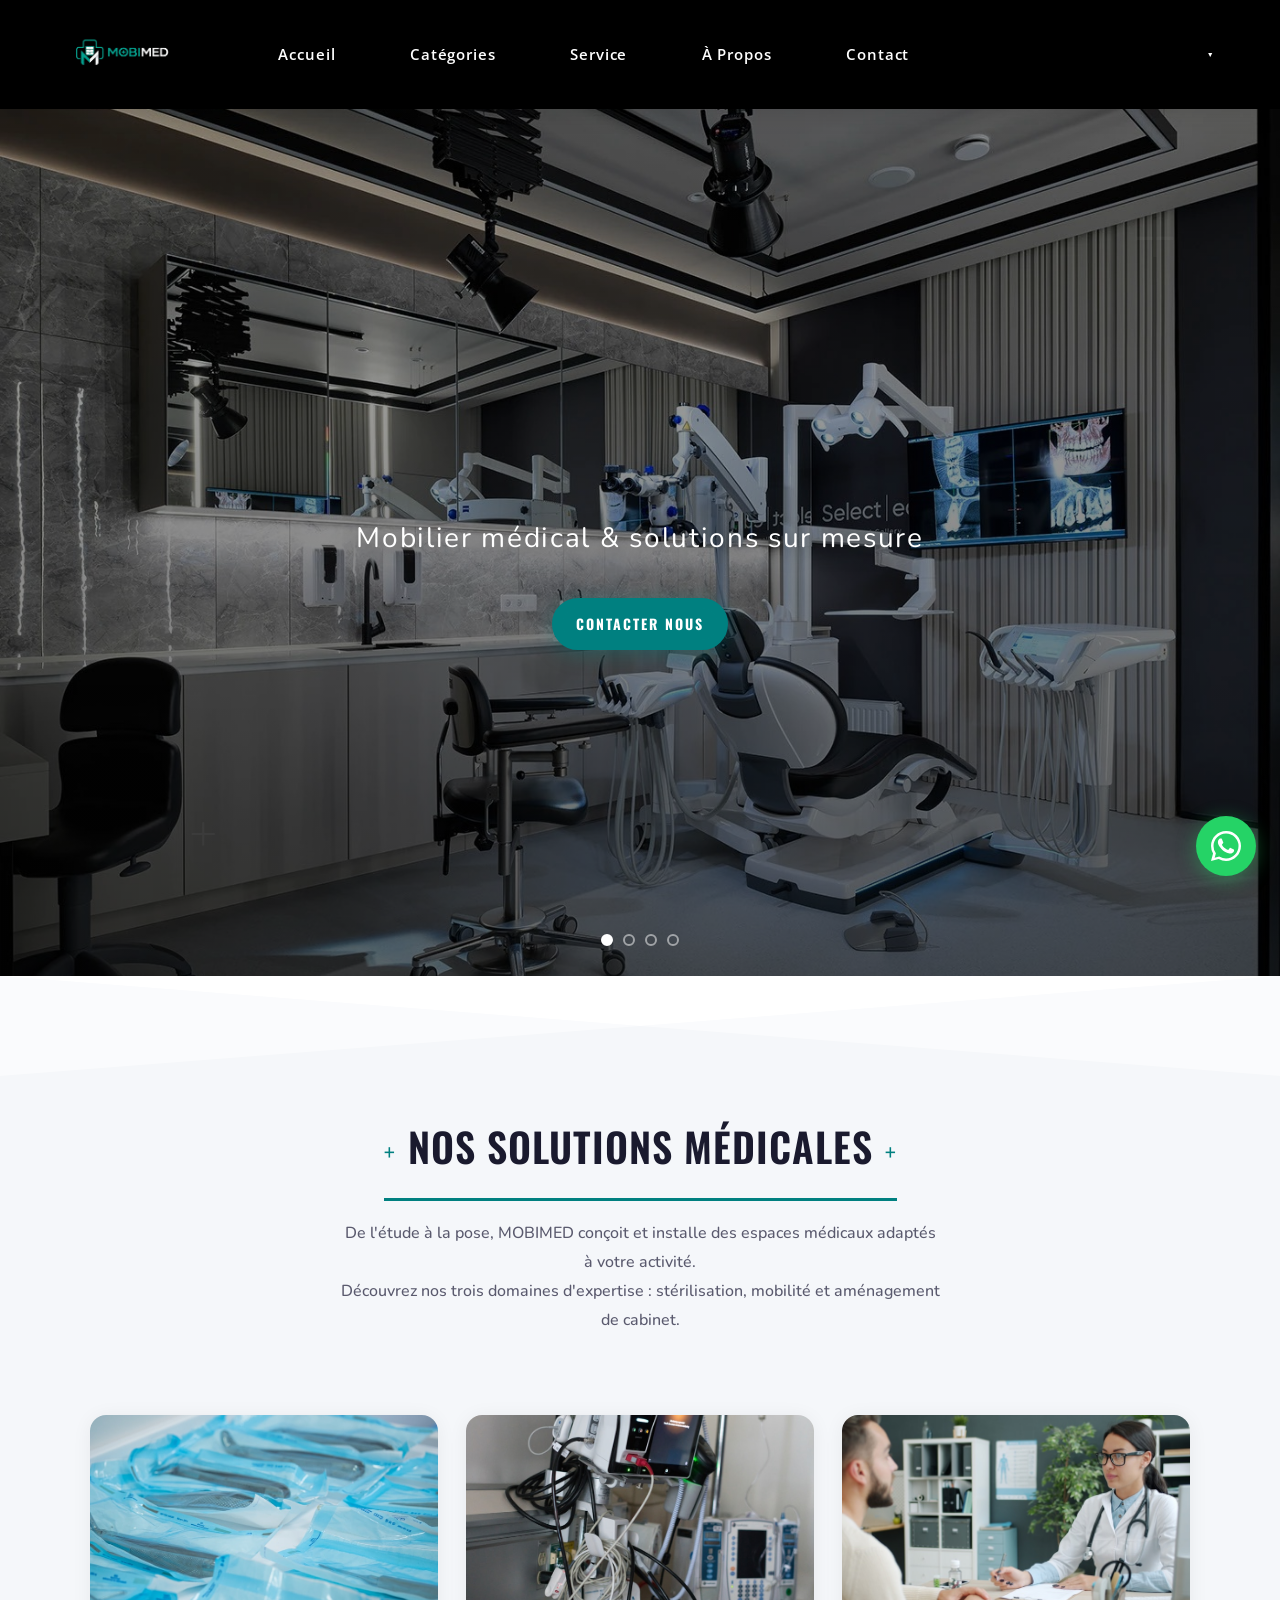
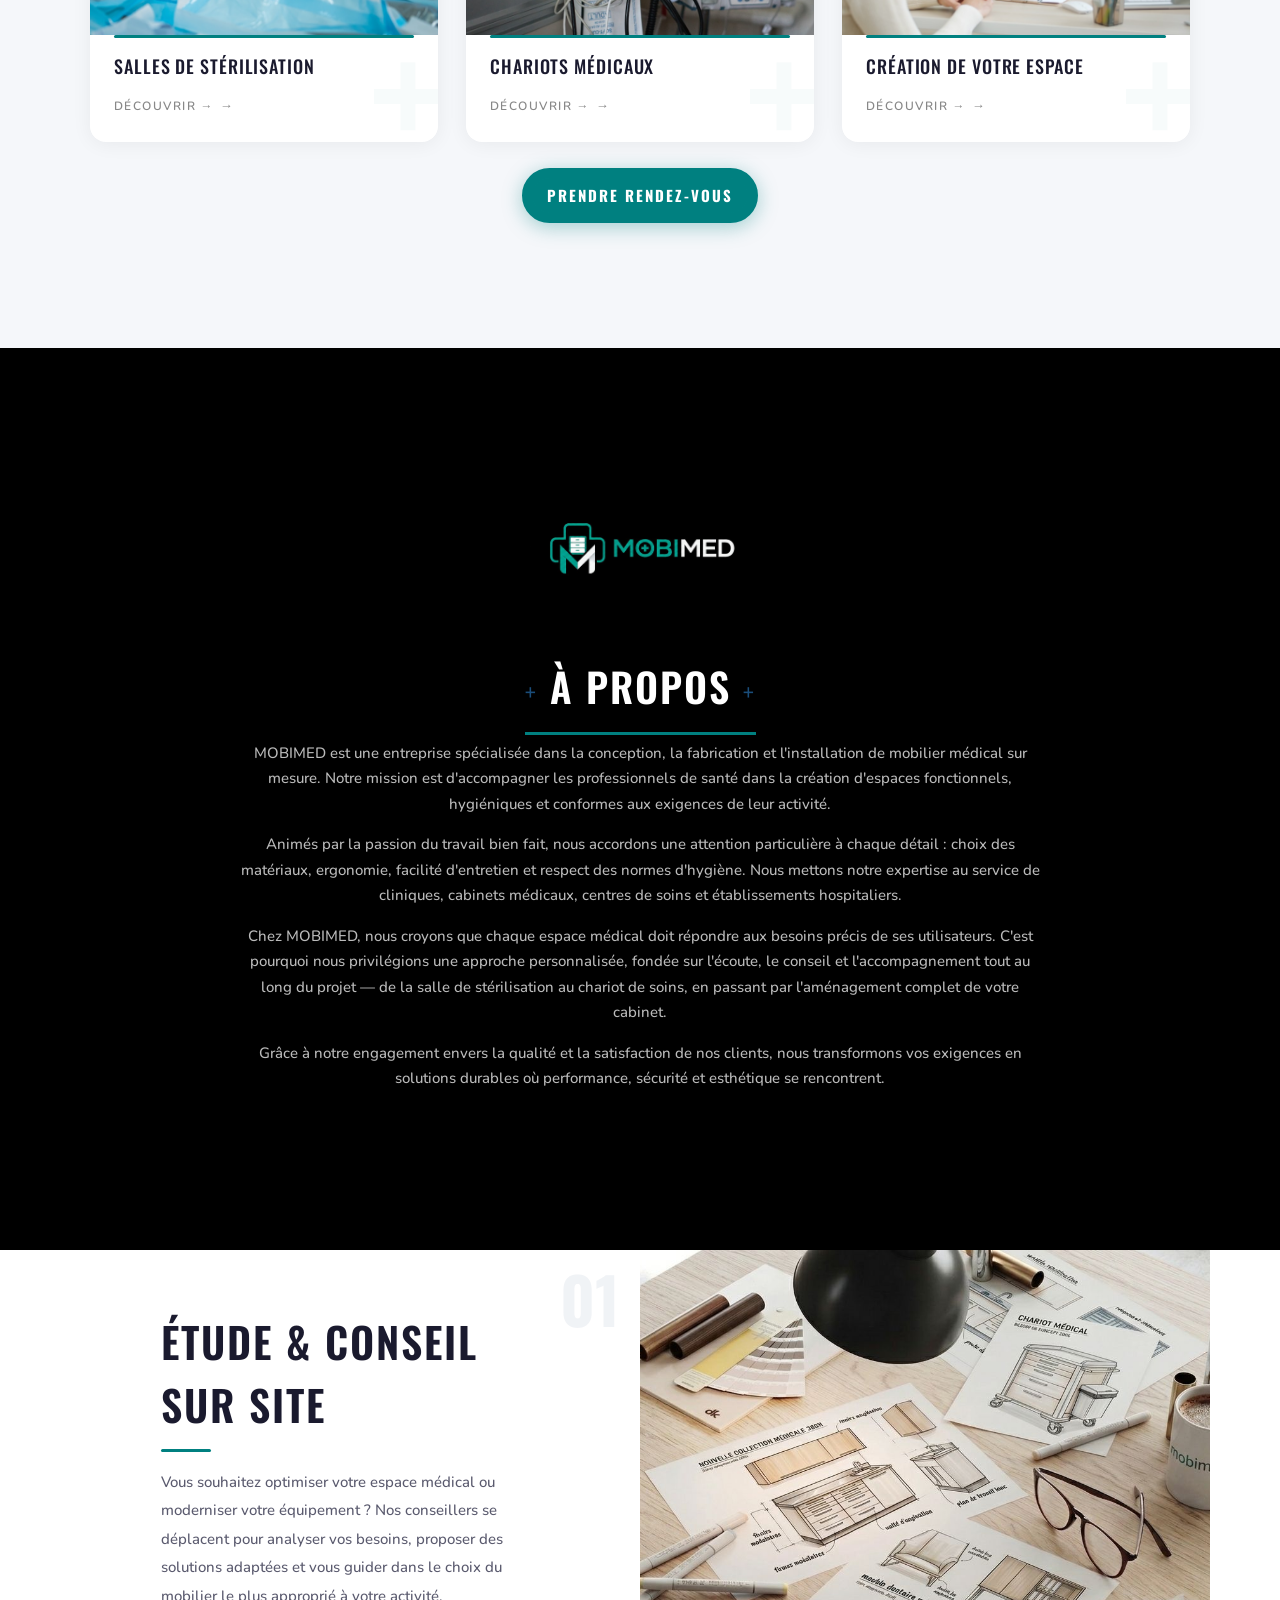
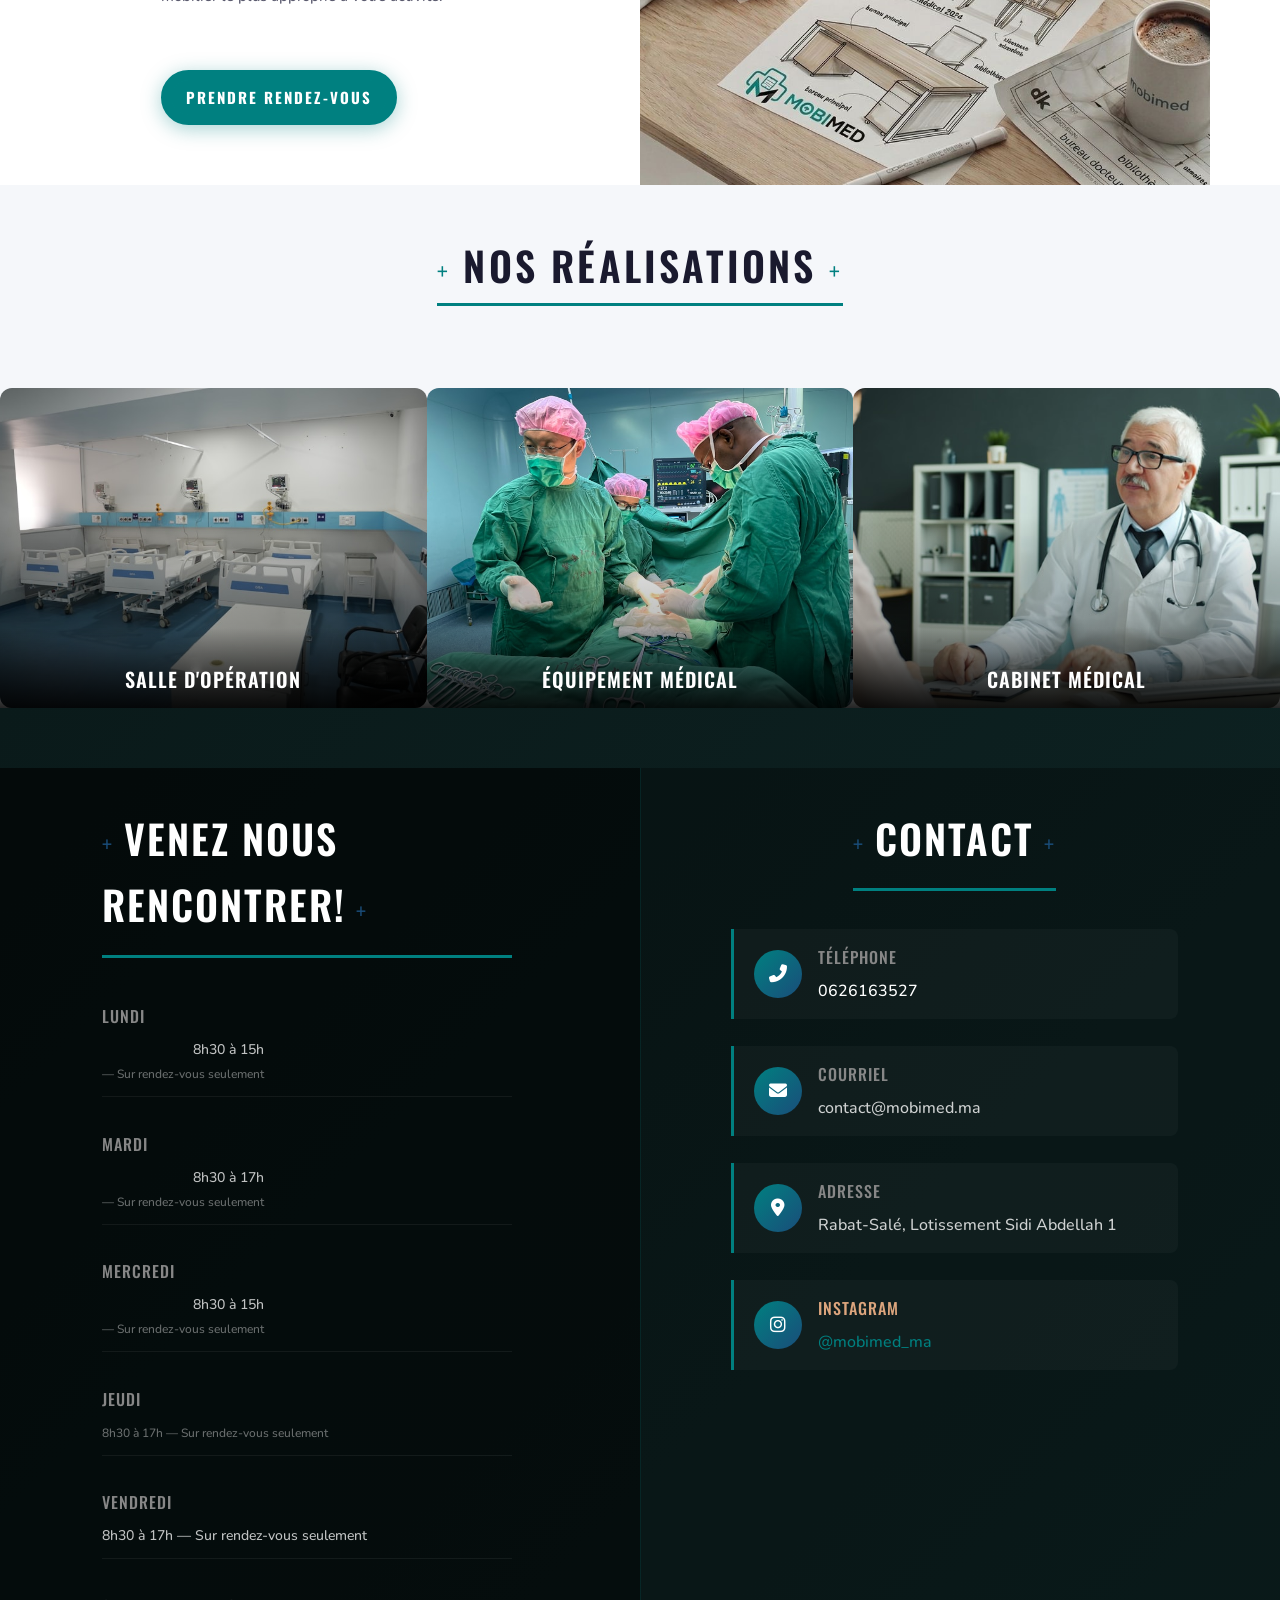
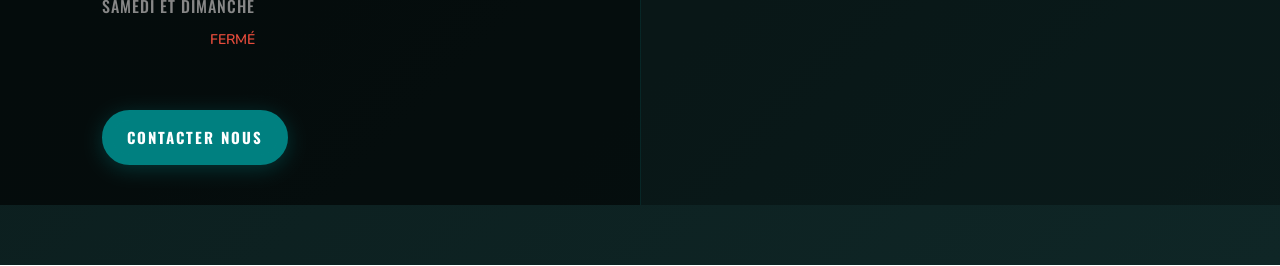
<file: index.html>
<!DOCTYPE html><html lang="fr" class="js"><head>
	<meta charset="UTF-8">

<meta name="description" content="MOBIMED - Mobilier médical &amp; solutions. Salles de stérilisation, chariots médicaux et aménagement de cabinets sur mesure à Rabat-Salé."><meta http-equiv="X-UA-Compatible" content="IE=edge">

	<script type="text/javascript">
		document.documentElement.className = 'js';
	</script>

	<title>MOBIMED - Mobilier médical &amp; solutions</title>
<style id="et-divi-open-sans-inline-css">/* Original: https://fonts.googleapis.com/css?family=Open+Sans:300italic,400italic,600italic,700italic,800italic,400,300,600,700,800&subset=latin,latin-ext&display=swap *//* User Agent: Mozilla/5.0 (Unknown; Linux x86_64) AppleWebKit/538.1 (KHTML, like Gecko) Safari/538.1 Daum/4.1 */@font-face {font-family: 'Open Sans';font-style: italic;font-weight: 300;font-stretch: normal;font-display: swap;src: url(fonts/memQYaGs126MiZpBA-UFUIcVXSCEkx2cmqvXlWq8tWZ0Pw86hd0Rk5hkWV4exQ.ttf) format('truetype');}@font-face {font-family: 'Open Sans';font-style: italic;font-weight: 400;font-stretch: normal;font-display: swap;src: url(fonts/memQYaGs126MiZpBA-UFUIcVXSCEkx2cmqvXlWq8tWZ0Pw86hd0Rk8ZkWV4exQ.ttf) format('truetype');}@font-face {font-family: 'Open Sans';font-style: italic;font-weight: 600;font-stretch: normal;font-display: swap;src: url(fonts/memQYaGs126MiZpBA-UFUIcVXSCEkx2cmqvXlWq8tWZ0Pw86hd0RkxhjWV4exQ.ttf) format('truetype');}@font-face {font-family: 'Open Sans';font-style: italic;font-weight: 700;font-stretch: normal;font-display: swap;src: url(fonts/memQYaGs126MiZpBA-UFUIcVXSCEkx2cmqvXlWq8tWZ0Pw86hd0RkyFjWV4exQ.ttf) format('truetype');}@font-face {font-family: 'Open Sans';font-style: italic;font-weight: 800;font-stretch: normal;font-display: swap;src: url(fonts/memQYaGs126MiZpBA-UFUIcVXSCEkx2cmqvXlWq8tWZ0Pw86hd0Rk0ZjWV4exQ.ttf) format('truetype');}@font-face {font-family: 'Open Sans';font-style: normal;font-weight: 300;font-stretch: normal;font-display: swap;src: url(fonts/memSYaGs126MiZpBA-UvWbX2vVnXBbObj2OVZyOOSr4dVJWUgsiH0B4uaVc.ttf) format('truetype');}@font-face {font-family: 'Open Sans';font-style: normal;font-weight: 400;font-stretch: normal;font-display: swap;src: url(fonts/memSYaGs126MiZpBA-UvWbX2vVnXBbObj2OVZyOOSr4dVJWUgsjZ0B4uaVc.ttf) format('truetype');}@font-face {font-family: 'Open Sans';font-style: normal;font-weight: 600;font-stretch: normal;font-display: swap;src: url(fonts/memSYaGs126MiZpBA-UvWbX2vVnXBbObj2OVZyOOSr4dVJWUgsgH1x4uaVc.ttf) format('truetype');}@font-face {font-family: 'Open Sans';font-style: normal;font-weight: 700;font-stretch: normal;font-display: swap;src: url(fonts/memSYaGs126MiZpBA-UvWbX2vVnXBbObj2OVZyOOSr4dVJWUgsg-1x4uaVc.ttf) format('truetype');}@font-face {font-family: 'Open Sans';font-style: normal;font-weight: 800;font-stretch: normal;font-display: swap;src: url(fonts/memSYaGs126MiZpBA-UvWbX2vVnXBbObj2OVZyOOSr4dVJWUgshZ1x4uaVc.ttf) format('truetype');}/* User Agent: Mozilla/5.0 (Windows NT 6.1; WOW64; rv:27.0) Gecko/20100101 Firefox/27.0 */@font-face {font-family: 'Open Sans';font-style: italic;font-weight: 300;font-stretch: normal;font-display: swap;src: url(fonts/memQYaGs126MiZpBA-UFUIcVXSCEkx2cmqvXlWq8tWZ0Pw86hd0Rk5hkWV4exg.woff) format('woff');}@font-face {font-family: 'Open Sans';font-style: italic;font-weight: 400;font-stretch: normal;font-display: swap;src: url(fonts/memQYaGs126MiZpBA-UFUIcVXSCEkx2cmqvXlWq8tWZ0Pw86hd0Rk8ZkWV4exg.woff) format('woff');}@font-face {font-family: 'Open Sans';font-style: italic;font-weight: 600;font-stretch: normal;font-display: swap;src: url(fonts/memQYaGs126MiZpBA-UFUIcVXSCEkx2cmqvXlWq8tWZ0Pw86hd0RkxhjWV4exg.woff) format('woff');}@font-face {font-family: 'Open Sans';font-style: italic;font-weight: 700;font-stretch: normal;font-display: swap;src: url(fonts/memQYaGs126MiZpBA-UFUIcVXSCEkx2cmqvXlWq8tWZ0Pw86hd0RkyFjWV4exg.woff) format('woff');}@font-face {font-family: 'Open Sans';font-style: italic;font-weight: 800;font-stretch: normal;font-display: swap;src: url(fonts/memQYaGs126MiZpBA-UFUIcVXSCEkx2cmqvXlWq8tWZ0Pw86hd0Rk0ZjWV4exg.woff) format('woff');}@font-face {font-family: 'Open Sans';font-style: normal;font-weight: 300;font-stretch: normal;font-display: swap;src: url(fonts/memSYaGs126MiZpBA-UvWbX2vVnXBbObj2OVZyOOSr4dVJWUgsiH0B4uaVQ.woff) format('woff');}@font-face {font-family: 'Open Sans';font-style: normal;font-weight: 400;font-stretch: normal;font-display: swap;src: url(fonts/memSYaGs126MiZpBA-UvWbX2vVnXBbObj2OVZyOOSr4dVJWUgsjZ0B4uaVQ.woff) format('woff');}@font-face {font-family: 'Open Sans';font-style: normal;font-weight: 600;font-stretch: normal;font-display: swap;src: url(fonts/memSYaGs126MiZpBA-UvWbX2vVnXBbObj2OVZyOOSr4dVJWUgsgH1x4uaVQ.woff) format('woff');}@font-face {font-family: 'Open Sans';font-style: normal;font-weight: 700;font-stretch: normal;font-display: swap;src: url(fonts/memSYaGs126MiZpBA-UvWbX2vVnXBbObj2OVZyOOSr4dVJWUgsg-1x4uaVQ.woff) format('woff');}@font-face {font-family: 'Open Sans';font-style: normal;font-weight: 800;font-stretch: normal;font-display: swap;src: url(fonts/memSYaGs126MiZpBA-UvWbX2vVnXBbObj2OVZyOOSr4dVJWUgshZ1x4uaVQ.woff) format('woff');}/* User Agent: Mozilla/5.0 (Windows NT 6.3; rv:39.0) Gecko/20100101 Firefox/39.0 */@font-face {font-family: 'Open Sans';font-style: italic;font-weight: 300;font-stretch: normal;font-display: swap;src: url(fonts/memQYaGs126MiZpBA-UFUIcVXSCEkx2cmqvXlWq8tWZ0Pw86hd0Rk5hkWV4ewA.woff2) format('woff2');}@font-face {font-family: 'Open Sans';font-style: italic;font-weight: 400;font-stretch: normal;font-display: swap;src: url(fonts/memQYaGs126MiZpBA-UFUIcVXSCEkx2cmqvXlWq8tWZ0Pw86hd0Rk8ZkWV4ewA.woff2) format('woff2');}@font-face {font-family: 'Open Sans';font-style: italic;font-weight: 600;font-stretch: normal;font-display: swap;src: url(fonts/memQYaGs126MiZpBA-UFUIcVXSCEkx2cmqvXlWq8tWZ0Pw86hd0RkxhjWV4ewA.woff2) format('woff2');}@font-face {font-family: 'Open Sans';font-style: italic;font-weight: 700;font-stretch: normal;font-display: swap;src: url(fonts/memQYaGs126MiZpBA-UFUIcVXSCEkx2cmqvXlWq8tWZ0Pw86hd0RkyFjWV4ewA.woff2) format('woff2');}@font-face {font-family: 'Open Sans';font-style: italic;font-weight: 800;font-stretch: normal;font-display: swap;src: url(fonts/memQYaGs126MiZpBA-UFUIcVXSCEkx2cmqvXlWq8tWZ0Pw86hd0Rk0ZjWV4ewA.woff2) format('woff2');}@font-face {font-family: 'Open Sans';font-style: normal;font-weight: 300;font-stretch: normal;font-display: swap;src: url(fonts/memSYaGs126MiZpBA-UvWbX2vVnXBbObj2OVZyOOSr4dVJWUgsiH0B4uaVI.woff2) format('woff2');}@font-face {font-family: 'Open Sans';font-style: normal;font-weight: 400;font-stretch: normal;font-display: swap;src: url(fonts/memSYaGs126MiZpBA-UvWbX2vVnXBbObj2OVZyOOSr4dVJWUgsjZ0B4uaVI.woff2) format('woff2');}@font-face {font-family: 'Open Sans';font-style: normal;font-weight: 600;font-stretch: normal;font-display: swap;src: url(fonts/memSYaGs126MiZpBA-UvWbX2vVnXBbObj2OVZyOOSr4dVJWUgsgH1x4uaVI.woff2) format('woff2');}@font-face {font-family: 'Open Sans';font-style: normal;font-weight: 700;font-stretch: normal;font-display: swap;src: url(fonts/memSYaGs126MiZpBA-UvWbX2vVnXBbObj2OVZyOOSr4dVJWUgsg-1x4uaVI.woff2) format('woff2');}@font-face {font-family: 'Open Sans';font-style: normal;font-weight: 800;font-stretch: normal;font-display: swap;src: url(fonts/memSYaGs126MiZpBA-UvWbX2vVnXBbObj2OVZyOOSr4dVJWUgshZ1x4uaVI.woff2) format('woff2');}</style><style id="et-builder-googlefonts-cached-inline">/* Original: https://fonts.googleapis.com/css?family=Oswald:200,300,regular,500,600,700|Nunito:200,300,regular,500,600,700,800,900,200italic,300italic,italic,500italic,600italic,700italic,800italic,900italic&subset=latin,latin-ext&display=swap *//* User Agent: Mozilla/5.0 (Unknown; Linux x86_64) AppleWebKit/538.1 (KHTML, like Gecko) Safari/538.1 Daum/4.1 */@font-face {font-family: 'Nunito';font-style: italic;font-weight: 200;font-display: swap;src: url(fonts/XRXK3I6Li01BKofIMPyPbj8d7IEAGXNiLXAHg6bf.ttf) format('truetype');}@font-face {font-family: 'Nunito';font-style: italic;font-weight: 300;font-display: swap;src: url(fonts/XRXK3I6Li01BKofIMPyPbj8d7IEAGXNi83AHg6bf.ttf) format('truetype');}@font-face {font-family: 'Nunito';font-style: italic;font-weight: 400;font-display: swap;src: url(fonts/XRXK3I6Li01BKofIMPyPbj8d7IEAGXNirXAHg6bf.ttf) format('truetype');}@font-face {font-family: 'Nunito';font-style: italic;font-weight: 500;font-display: swap;src: url(fonts/XRXK3I6Li01BKofIMPyPbj8d7IEAGXNin3AHg6bf.ttf) format('truetype');}@font-face {font-family: 'Nunito';font-style: italic;font-weight: 600;font-display: swap;src: url(fonts/XRXK3I6Li01BKofIMPyPbj8d7IEAGXNic3cHg6bf.ttf) format('truetype');}@font-face {font-family: 'Nunito';font-style: italic;font-weight: 700;font-display: swap;src: url(fonts/XRXK3I6Li01BKofIMPyPbj8d7IEAGXNiSncHg6bf.ttf) format('truetype');}@font-face {font-family: 'Nunito';font-style: italic;font-weight: 800;font-display: swap;src: url(fonts/XRXK3I6Li01BKofIMPyPbj8d7IEAGXNiLXcHg6bf.ttf) format('truetype');}@font-face {font-family: 'Nunito';font-style: italic;font-weight: 900;font-display: swap;src: url(fonts/XRXK3I6Li01BKofIMPyPbj8d7IEAGXNiBHcHg6bf.ttf) format('truetype');}@font-face {font-family: 'Nunito';font-style: normal;font-weight: 200;font-display: swap;src: url(fonts/XRXI3I6Li01BKofiOc5wtlZ2di8HDDshdTo3ig.ttf) format('truetype');}@font-face {font-family: 'Nunito';font-style: normal;font-weight: 300;font-display: swap;src: url(fonts/XRXI3I6Li01BKofiOc5wtlZ2di8HDOUhdTo3ig.ttf) format('truetype');}@font-face {font-family: 'Nunito';font-style: normal;font-weight: 400;font-display: swap;src: url(fonts/XRXI3I6Li01BKofiOc5wtlZ2di8HDLshdTo3ig.ttf) format('truetype');}@font-face {font-family: 'Nunito';font-style: normal;font-weight: 500;font-display: swap;src: url(fonts/XRXI3I6Li01BKofiOc5wtlZ2di8HDIkhdTo3ig.ttf) format('truetype');}@font-face {font-family: 'Nunito';font-style: normal;font-weight: 600;font-display: swap;src: url(fonts/XRXI3I6Li01BKofiOc5wtlZ2di8HDGUmdTo3ig.ttf) format('truetype');}@font-face {font-family: 'Nunito';font-style: normal;font-weight: 700;font-display: swap;src: url(fonts/XRXI3I6Li01BKofiOc5wtlZ2di8HDFwmdTo3ig.ttf) format('truetype');}@font-face {font-family: 'Nunito';font-style: normal;font-weight: 800;font-display: swap;src: url(fonts/XRXI3I6Li01BKofiOc5wtlZ2di8HDDsmdTo3ig.ttf) format('truetype');}@font-face {font-family: 'Nunito';font-style: normal;font-weight: 900;font-display: swap;src: url(fonts/XRXI3I6Li01BKofiOc5wtlZ2di8HDBImdTo3ig.ttf) format('truetype');}@font-face {font-family: 'Oswald';font-style: normal;font-weight: 200;font-display: swap;src: url(fonts/TK3_WkUHHAIjg75cFRf3bXL8LICs13FvsUhiYA.ttf) format('truetype');}@font-face {font-family: 'Oswald';font-style: normal;font-weight: 300;font-display: swap;src: url(fonts/TK3_WkUHHAIjg75cFRf3bXL8LICs169vsUhiYA.ttf) format('truetype');}@font-face {font-family: 'Oswald';font-style: normal;font-weight: 400;font-display: swap;src: url(fonts/TK3_WkUHHAIjg75cFRf3bXL8LICs1_FvsUhiYA.ttf) format('truetype');}@font-face {font-family: 'Oswald';font-style: normal;font-weight: 500;font-display: swap;src: url(fonts/TK3_WkUHHAIjg75cFRf3bXL8LICs18NvsUhiYA.ttf) format('truetype');}@font-face {font-family: 'Oswald';font-style: normal;font-weight: 600;font-display: swap;src: url(fonts/TK3_WkUHHAIjg75cFRf3bXL8LICs1y9osUhiYA.ttf) format('truetype');}@font-face {font-family: 'Oswald';font-style: normal;font-weight: 700;font-display: swap;src: url(fonts/TK3_WkUHHAIjg75cFRf3bXL8LICs1xZosUhiYA.ttf) format('truetype');}/* User Agent: Mozilla/5.0 (Windows NT 6.1; WOW64; rv:27.0) Gecko/20100101 Firefox/27.0 */@font-face {font-family: 'Nunito';font-style: italic;font-weight: 200;font-display: swap;src: url(fonts/XRXK3I6Li01BKofIMPyPbj8d7IEAGXNiLXAHg6bc.woff) format('woff');}@font-face {font-family: 'Nunito';font-style: italic;font-weight: 300;font-display: swap;src: url(fonts/XRXK3I6Li01BKofIMPyPbj8d7IEAGXNi83AHg6bc.woff) format('woff');}@font-face {font-family: 'Nunito';font-style: italic;font-weight: 400;font-display: swap;src: url(fonts/XRXK3I6Li01BKofIMPyPbj8d7IEAGXNirXAHg6bc.woff) format('woff');}@font-face {font-family: 'Nunito';font-style: italic;font-weight: 500;font-display: swap;src: url(fonts/XRXK3I6Li01BKofIMPyPbj8d7IEAGXNin3AHg6bc.woff) format('woff');}@font-face {font-family: 'Nunito';font-style: italic;font-weight: 600;font-display: swap;src: url(fonts/XRXK3I6Li01BKofIMPyPbj8d7IEAGXNic3cHg6bc.woff) format('woff');}@font-face {font-family: 'Nunito';font-style: italic;font-weight: 700;font-display: swap;src: url(fonts/XRXK3I6Li01BKofIMPyPbj8d7IEAGXNiSncHg6bc.woff) format('woff');}@font-face {font-family: 'Nunito';font-style: italic;font-weight: 800;font-display: swap;src: url(fonts/XRXK3I6Li01BKofIMPyPbj8d7IEAGXNiLXcHg6bc.woff) format('woff');}@font-face {font-family: 'Nunito';font-style: italic;font-weight: 900;font-display: swap;src: url(fonts/XRXK3I6Li01BKofIMPyPbj8d7IEAGXNiBHcHg6bc.woff) format('woff');}@font-face {font-family: 'Nunito';font-style: normal;font-weight: 200;font-display: swap;src: url(fonts/XRXI3I6Li01BKofiOc5wtlZ2di8HDDshdTo3iQ.woff) format('woff');}@font-face {font-family: 'Nunito';font-style: normal;font-weight: 300;font-display: swap;src: url(fonts/XRXI3I6Li01BKofiOc5wtlZ2di8HDOUhdTo3iQ.woff) format('woff');}@font-face {font-family: 'Nunito';font-style: normal;font-weight: 400;font-display: swap;src: url(fonts/XRXI3I6Li01BKofiOc5wtlZ2di8HDLshdTo3iQ.woff) format('woff');}@font-face {font-family: 'Nunito';font-style: normal;font-weight: 500;font-display: swap;src: url(fonts/XRXI3I6Li01BKofiOc5wtlZ2di8HDIkhdTo3iQ.woff) format('woff');}@font-face {font-family: 'Nunito';font-style: normal;font-weight: 600;font-display: swap;src: url(fonts/XRXI3I6Li01BKofiOc5wtlZ2di8HDGUmdTo3iQ.woff) format('woff');}@font-face {font-family: 'Nunito';font-style: normal;font-weight: 700;font-display: swap;src: url(fonts/XRXI3I6Li01BKofiOc5wtlZ2di8HDFwmdTo3iQ.woff) format('woff');}@font-face {font-family: 'Nunito';font-style: normal;font-weight: 800;font-display: swap;src: url(fonts/XRXI3I6Li01BKofiOc5wtlZ2di8HDDsmdTo3iQ.woff) format('woff');}@font-face {font-family: 'Nunito';font-style: normal;font-weight: 900;font-display: swap;src: url(fonts/XRXI3I6Li01BKofiOc5wtlZ2di8HDBImdTo3iQ.woff) format('woff');}@font-face {font-family: 'Oswald';font-style: normal;font-weight: 200;font-display: swap;src: url(fonts/TK3_WkUHHAIjg75cFRf3bXL8LICs13FvsUhiYw.woff) format('woff');}@font-face {font-family: 'Oswald';font-style: normal;font-weight: 300;font-display: swap;src: url(fonts/TK3_WkUHHAIjg75cFRf3bXL8LICs169vsUhiYw.woff) format('woff');}@font-face {font-family: 'Oswald';font-style: normal;font-weight: 400;font-display: swap;src: url(fonts/TK3_WkUHHAIjg75cFRf3bXL8LICs1_FvsUhiYw.woff) format('woff');}@font-face {font-family: 'Oswald';font-style: normal;font-weight: 500;font-display: swap;src: url(fonts/TK3_WkUHHAIjg75cFRf3bXL8LICs18NvsUhiYw.woff) format('woff');}@font-face {font-family: 'Oswald';font-style: normal;font-weight: 600;font-display: swap;src: url(fonts/TK3_WkUHHAIjg75cFRf3bXL8LICs1y9osUhiYw.woff) format('woff');}@font-face {font-family: 'Oswald';font-style: normal;font-weight: 700;font-display: swap;src: url(fonts/TK3_WkUHHAIjg75cFRf3bXL8LICs1xZosUhiYw.woff) format('woff');}/* User Agent: Mozilla/5.0 (Windows NT 6.3; rv:39.0) Gecko/20100101 Firefox/39.0 */@font-face {font-family: 'Nunito';font-style: italic;font-weight: 200;font-display: swap;src: url(fonts/XRXK3I6Li01BKofIMPyPbj8d7IEAGXNiLXAHg6ba.woff2) format('woff2');}@font-face {font-family: 'Nunito';font-style: italic;font-weight: 300;font-display: swap;src: url(fonts/XRXK3I6Li01BKofIMPyPbj8d7IEAGXNi83AHg6ba.woff2) format('woff2');}@font-face {font-family: 'Nunito';font-style: italic;font-weight: 400;font-display: swap;src: url(fonts/XRXK3I6Li01BKofIMPyPbj8d7IEAGXNirXAHg6ba.woff2) format('woff2');}@font-face {font-family: 'Nunito';font-style: italic;font-weight: 500;font-display: swap;src: url(fonts/XRXK3I6Li01BKofIMPyPbj8d7IEAGXNin3AHg6ba.woff2) format('woff2');}@font-face {font-family: 'Nunito';font-style: italic;font-weight: 600;font-display: swap;src: url(fonts/XRXK3I6Li01BKofIMPyPbj8d7IEAGXNic3cHg6ba.woff2) format('woff2');}@font-face {font-family: 'Nunito';font-style: italic;font-weight: 700;font-display: swap;src: url(fonts/XRXK3I6Li01BKofIMPyPbj8d7IEAGXNiSncHg6ba.woff2) format('woff2');}@font-face {font-family: 'Nunito';font-style: italic;font-weight: 800;font-display: swap;src: url(fonts/XRXK3I6Li01BKofIMPyPbj8d7IEAGXNiLXcHg6ba.woff2) format('woff2');}@font-face {font-family: 'Nunito';font-style: italic;font-weight: 900;font-display: swap;src: url(fonts/XRXK3I6Li01BKofIMPyPbj8d7IEAGXNiBHcHg6ba.woff2) format('woff2');}@font-face {font-family: 'Nunito';font-style: normal;font-weight: 200;font-display: swap;src: url(fonts/XRXI3I6Li01BKofiOc5wtlZ2di8HDDshdTo3jw.woff2) format('woff2');}@font-face {font-family: 'Nunito';font-style: normal;font-weight: 300;font-display: swap;src: url(fonts/XRXI3I6Li01BKofiOc5wtlZ2di8HDOUhdTo3jw.woff2) format('woff2');}@font-face {font-family: 'Nunito';font-style: normal;font-weight: 400;font-display: swap;src: url(fonts/XRXI3I6Li01BKofiOc5wtlZ2di8HDLshdTo3jw.woff2) format('woff2');}@font-face {font-family: 'Nunito';font-style: normal;font-weight: 500;font-display: swap;src: url(fonts/XRXI3I6Li01BKofiOc5wtlZ2di8HDIkhdTo3jw.woff2) format('woff2');}@font-face {font-family: 'Nunito';font-style: normal;font-weight: 600;font-display: swap;src: url(fonts/XRXI3I6Li01BKofiOc5wtlZ2di8HDGUmdTo3jw.woff2) format('woff2');}@font-face {font-family: 'Nunito';font-style: normal;font-weight: 700;font-display: swap;src: url(fonts/XRXI3I6Li01BKofiOc5wtlZ2di8HDFwmdTo3jw.woff2) format('woff2');}@font-face {font-family: 'Nunito';font-style: normal;font-weight: 800;font-display: swap;src: url(fonts/XRXI3I6Li01BKofiOc5wtlZ2di8HDDsmdTo3jw.woff2) format('woff2');}@font-face {font-family: 'Nunito';font-style: normal;font-weight: 900;font-display: swap;src: url(fonts/XRXI3I6Li01BKofiOc5wtlZ2di8HDBImdTo3jw.woff2) format('woff2');}@font-face {font-family: 'Oswald';font-style: normal;font-weight: 200;font-display: swap;src: url(fonts/TK3_WkUHHAIjg75cFRf3bXL8LICs13FvsUhiZQ.woff2) format('woff2');}@font-face {font-family: 'Oswald';font-style: normal;font-weight: 300;font-display: swap;src: url(fonts/TK3_WkUHHAIjg75cFRf3bXL8LICs169vsUhiZQ.woff2) format('woff2');}@font-face {font-family: 'Oswald';font-style: normal;font-weight: 400;font-display: swap;src: url(fonts/TK3_WkUHHAIjg75cFRf3bXL8LICs1_FvsUhiZQ.woff2) format('woff2');}@font-face {font-family: 'Oswald';font-style: normal;font-weight: 500;font-display: swap;src: url(fonts/TK3_WkUHHAIjg75cFRf3bXL8LICs18NvsUhiZQ.woff2) format('woff2');}@font-face {font-family: 'Oswald';font-style: normal;font-weight: 600;font-display: swap;src: url(fonts/TK3_WkUHHAIjg75cFRf3bXL8LICs1y9osUhiZQ.woff2) format('woff2');}@font-face {font-family: 'Oswald';font-style: normal;font-weight: 700;font-display: swap;src: url(fonts/TK3_WkUHHAIjg75cFRf3bXL8LICs1xZosUhiZQ.woff2) format('woff2');}</style><meta name="robots" content="max-image-preview:large">
<script type="text/javascript">
			let jqueryParams=[],jQuery=function(r){return jqueryParams=[...jqueryParams,r],jQuery},$=function(r){return jqueryParams=[...jqueryParams,r],$};window.jQuery=jQuery,window.$=jQuery;let customHeadScripts=!1;jQuery.fn=jQuery.prototype={},$.fn=jQuery.prototype={},jQuery.noConflict=function(r){if(window.jQuery)return jQuery=window.jQuery,$=window.jQuery,customHeadScripts=!0,jQuery.noConflict},jQuery.ready=function(r){jqueryParams=[...jqueryParams,r]},$.ready=function(r){jqueryParams=[...jqueryParams,r]},jQuery.load=function(r){jqueryParams=[...jqueryParams,r]},$.load=function(r){jqueryParams=[...jqueryParams,r]},jQuery.fn.ready=function(r){jqueryParams=[...jqueryParams,r]},$.fn.ready=function(r){jqueryParams=[...jqueryParams,r]};</script>
<style id="global-styles-inline-css">
:root{--wp--preset--aspect-ratio--square: 1;--wp--preset--aspect-ratio--4-3: 4/3;--wp--preset--aspect-ratio--3-4: 3/4;--wp--preset--aspect-ratio--3-2: 3/2;--wp--preset--aspect-ratio--2-3: 2/3;--wp--preset--aspect-ratio--16-9: 16/9;--wp--preset--aspect-ratio--9-16: 9/16;--wp--preset--color--black: #000000;--wp--preset--color--cyan-bluish-gray: #abb8c3;--wp--preset--color--white: #ffffff;--wp--preset--color--pale-pink: #f78da7;--wp--preset--color--vivid-red: #cf2e2e;--wp--preset--color--luminous-vivid-orange: #ff6900;--wp--preset--color--luminous-vivid-amber: #fcb900;--wp--preset--color--light-green-cyan: #7bdcb5;--wp--preset--color--vivid-green-cyan: #00d084;--wp--preset--color--pale-cyan-blue: #8ed1fc;--wp--preset--color--vivid-cyan-blue: #0693e3;--wp--preset--color--vivid-purple: #9b51e0;--wp--preset--gradient--vivid-cyan-blue-to-vivid-purple: linear-gradient(135deg,rgb(6,147,227) 0%,rgb(155,81,224) 100%);--wp--preset--gradient--light-green-cyan-to-vivid-green-cyan: linear-gradient(135deg,rgb(122,220,180) 0%,rgb(0,208,130) 100%);--wp--preset--gradient--luminous-vivid-amber-to-luminous-vivid-orange: linear-gradient(135deg,rgb(252,185,0) 0%,rgb(255,105,0) 100%);--wp--preset--gradient--luminous-vivid-orange-to-vivid-red: linear-gradient(135deg,rgb(255,105,0) 0%,rgb(207,46,46) 100%);--wp--preset--gradient--very-light-gray-to-cyan-bluish-gray: linear-gradient(135deg,rgb(238,238,238) 0%,rgb(169,184,195) 100%);--wp--preset--gradient--cool-to-warm-spectrum: linear-gradient(135deg,rgb(74,234,220) 0%,rgb(151,120,209) 20%,rgb(207,42,186) 40%,rgb(238,44,130) 60%,rgb(251,105,98) 80%,rgb(254,248,76) 100%);--wp--preset--gradient--blush-light-purple: linear-gradient(135deg,rgb(255,206,236) 0%,rgb(152,150,240) 100%);--wp--preset--gradient--blush-bordeaux: linear-gradient(135deg,rgb(254,205,165) 0%,rgb(254,45,45) 50%,rgb(107,0,62) 100%);--wp--preset--gradient--luminous-dusk: linear-gradient(135deg,rgb(255,203,112) 0%,rgb(199,81,192) 50%,rgb(65,88,208) 100%);--wp--preset--gradient--pale-ocean: linear-gradient(135deg,rgb(255,245,203) 0%,rgb(182,227,212) 50%,rgb(51,167,181) 100%);--wp--preset--gradient--electric-grass: linear-gradient(135deg,rgb(202,248,128) 0%,rgb(113,206,126) 100%);--wp--preset--gradient--midnight: linear-gradient(135deg,rgb(2,3,129) 0%,rgb(40,116,252) 100%);--wp--preset--font-size--small: 13px;--wp--preset--font-size--medium: 20px;--wp--preset--font-size--large: 36px;--wp--preset--font-size--x-large: 42px;--wp--preset--spacing--20: 0.44rem;--wp--preset--spacing--30: 0.67rem;--wp--preset--spacing--40: 1rem;--wp--preset--spacing--50: 1.5rem;--wp--preset--spacing--60: 2.25rem;--wp--preset--spacing--70: 3.38rem;--wp--preset--spacing--80: 5.06rem;--wp--preset--shadow--natural: 6px 6px 9px rgba(0, 0, 0, 0.2);--wp--preset--shadow--deep: 12px 12px 50px rgba(0, 0, 0, 0.4);--wp--preset--shadow--sharp: 6px 6px 0px rgba(0, 0, 0, 0.2);--wp--preset--shadow--outlined: 6px 6px 0px -3px rgb(255, 255, 255), 6px 6px rgb(0, 0, 0);--wp--preset--shadow--crisp: 6px 6px 0px rgb(0, 0, 0);}:root { --wp--style--global--content-size: 823px;--wp--style--global--wide-size: 1080px; }:where(body) { margin: 0; }.wp-site-blocks > .alignleft { float: left; margin-right: 2em; }.wp-site-blocks > .alignright { float: right; margin-left: 2em; }.wp-site-blocks > .aligncenter { justify-content: center; margin-left: auto; margin-right: auto; }:where(.is-layout-flex){gap: 0.5em;}:where(.is-layout-grid){gap: 0.5em;}.is-layout-flow > .alignleft{float: left;margin-inline-start: 0;margin-inline-end: 2em;}.is-layout-flow > .alignright{float: right;margin-inline-start: 2em;margin-inline-end: 0;}.is-layout-flow > .aligncenter{margin-left: auto !important;margin-right: auto !important;}.is-layout-constrained > .alignleft{float: left;margin-inline-start: 0;margin-inline-end: 2em;}.is-layout-constrained > .alignright{float: right;margin-inline-start: 2em;margin-inline-end: 0;}.is-layout-constrained > .aligncenter{margin-left: auto !important;margin-right: auto !important;}.is-layout-constrained > :where(:not(.alignleft):not(.alignright):not(.alignfull)){max-width: var(--wp--style--global--content-size);margin-left: auto !important;margin-right: auto !important;}.is-layout-constrained > .alignwide{max-width: var(--wp--style--global--wide-size);}body .is-layout-flex{display: flex;}.is-layout-flex{flex-wrap: wrap;align-items: center;}.is-layout-flex > :is(*, div){margin: 0;}body .is-layout-grid{display: grid;}.is-layout-grid > :is(*, div){margin: 0;}body{padding-top: 0px;padding-right: 0px;padding-bottom: 0px;padding-left: 0px;}:root :where(.wp-element-button, .wp-block-button__link){background-color: #32373c;border-width: 0;color: #fff;font-family: inherit;font-size: inherit;font-style: inherit;font-weight: inherit;letter-spacing: inherit;line-height: inherit;padding-top: calc(0.667em + 2px);padding-right: calc(1.333em + 2px);padding-bottom: calc(0.667em + 2px);padding-left: calc(1.333em + 2px);text-decoration: none;text-transform: inherit;}.has-black-color{color: var(--wp--preset--color--black) !important;}.has-cyan-bluish-gray-color{color: var(--wp--preset--color--cyan-bluish-gray) !important;}.has-white-color{color: var(--wp--preset--color--white) !important;}.has-pale-pink-color{color: var(--wp--preset--color--pale-pink) !important;}.has-vivid-red-color{color: var(--wp--preset--color--vivid-red) !important;}.has-luminous-vivid-orange-color{color: var(--wp--preset--color--luminous-vivid-orange) !important;}.has-luminous-vivid-amber-color{color: var(--wp--preset--color--luminous-vivid-amber) !important;}.has-light-green-cyan-color{color: var(--wp--preset--color--light-green-cyan) !important;}.has-vivid-green-cyan-color{color: var(--wp--preset--color--vivid-green-cyan) !important;}.has-pale-cyan-blue-color{color: var(--wp--preset--color--pale-cyan-blue) !important;}.has-vivid-cyan-blue-color{color: var(--wp--preset--color--vivid-cyan-blue) !important;}.has-vivid-purple-color{color: var(--wp--preset--color--vivid-purple) !important;}.has-black-background-color{background-color: var(--wp--preset--color--black) !important;}.has-cyan-bluish-gray-background-color{background-color: var(--wp--preset--color--cyan-bluish-gray) !important;}.has-white-background-color{background-color: var(--wp--preset--color--white) !important;}.has-pale-pink-background-color{background-color: var(--wp--preset--color--pale-pink) !important;}.has-vivid-red-background-color{background-color: var(--wp--preset--color--vivid-red) !important;}.has-luminous-vivid-orange-background-color{background-color: var(--wp--preset--color--luminous-vivid-orange) !important;}.has-luminous-vivid-amber-background-color{background-color: var(--wp--preset--color--luminous-vivid-amber) !important;}.has-light-green-cyan-background-color{background-color: var(--wp--preset--color--light-green-cyan) !important;}.has-vivid-green-cyan-background-color{background-color: var(--wp--preset--color--vivid-green-cyan) !important;}.has-pale-cyan-blue-background-color{background-color: var(--wp--preset--color--pale-cyan-blue) !important;}.has-vivid-cyan-blue-background-color{background-color: var(--wp--preset--color--vivid-cyan-blue) !important;}.has-vivid-purple-background-color{background-color: var(--wp--preset--color--vivid-purple) !important;}.has-black-border-color{border-color: var(--wp--preset--color--black) !important;}.has-cyan-bluish-gray-border-color{border-color: var(--wp--preset--color--cyan-bluish-gray) !important;}.has-white-border-color{border-color: var(--wp--preset--color--white) !important;}.has-pale-pink-border-color{border-color: var(--wp--preset--color--pale-pink) !important;}.has-vivid-red-border-color{border-color: var(--wp--preset--color--vivid-red) !important;}.has-luminous-vivid-orange-border-color{border-color: var(--wp--preset--color--luminous-vivid-orange) !important;}.has-luminous-vivid-amber-border-color{border-color: var(--wp--preset--color--luminous-vivid-amber) !important;}.has-light-green-cyan-border-color{border-color: var(--wp--preset--color--light-green-cyan) !important;}.has-vivid-green-cyan-border-color{border-color: var(--wp--preset--color--vivid-green-cyan) !important;}.has-pale-cyan-blue-border-color{border-color: var(--wp--preset--color--pale-cyan-blue) !important;}.has-vivid-cyan-blue-border-color{border-color: var(--wp--preset--color--vivid-cyan-blue) !important;}.has-vivid-purple-border-color{border-color: var(--wp--preset--color--vivid-purple) !important;}.has-vivid-cyan-blue-to-vivid-purple-gradient-background{background: var(--wp--preset--gradient--vivid-cyan-blue-to-vivid-purple) !important;}.has-light-green-cyan-to-vivid-green-cyan-gradient-background{background: var(--wp--preset--gradient--light-green-cyan-to-vivid-green-cyan) !important;}.has-luminous-vivid-amber-to-luminous-vivid-orange-gradient-background{background: var(--wp--preset--gradient--luminous-vivid-amber-to-luminous-vivid-orange) !important;}.has-luminous-vivid-orange-to-vivid-red-gradient-background{background: var(--wp--preset--gradient--luminous-vivid-orange-to-vivid-red) !important;}.has-very-light-gray-to-cyan-bluish-gray-gradient-background{background: var(--wp--preset--gradient--very-light-gray-to-cyan-bluish-gray) !important;}.has-cool-to-warm-spectrum-gradient-background{background: var(--wp--preset--gradient--cool-to-warm-spectrum) !important;}.has-blush-light-purple-gradient-background{background: var(--wp--preset--gradient--blush-light-purple) !important;}.has-blush-bordeaux-gradient-background{background: var(--wp--preset--gradient--blush-bordeaux) !important;}.has-luminous-dusk-gradient-background{background: var(--wp--preset--gradient--luminous-dusk) !important;}.has-pale-ocean-gradient-background{background: var(--wp--preset--gradient--pale-ocean) !important;}.has-electric-grass-gradient-background{background: var(--wp--preset--gradient--electric-grass) !important;}.has-midnight-gradient-background{background: var(--wp--preset--gradient--midnight) !important;}.has-small-font-size{font-size: var(--wp--preset--font-size--small) !important;}.has-medium-font-size{font-size: var(--wp--preset--font-size--medium) !important;}.has-large-font-size{font-size: var(--wp--preset--font-size--large) !important;}.has-x-large-font-size{font-size: var(--wp--preset--font-size--x-large) !important;}
/*# sourceURL=global-styles-inline-css */
</style>

<style id="divi-style-inline-inline-css">
/*!
Theme Name: Divi
Theme Name: Divi
Version: 4.27.6
Description: Smart. Flexible. Beautiful. Divi is the most powerful theme in our collection.
Author: Elegant Themes
License: GNU General Public License v2
*/
a,abbr,acronym,address,applet,b,big,blockquote,body,center,cite,code,dd,del,dfn,div,dl,dt,em,fieldset,font,form,h1,h2,h3,h4,h5,h6,html,i,iframe,img,ins,kbd,label,legend,li,object,ol,p,pre,q,s,samp,small,span,strike,strong,sub,sup,tt,u,ul,var{margin:0;padding:0;border:0;outline:0;font-size:100%;-ms-text-size-adjust:100%;-webkit-text-size-adjust:100%;vertical-align:baseline;background:transparent}body{line-height:1}ol,ul{list-style:none}blockquote,q{quotes:none}blockquote:after,blockquote:before,q:after,q:before{content:"";content:none}blockquote{margin:20px 0 30px;border-left:5px solid;padding-left:20px}:focus{outline:0}del{text-decoration:line-through}pre{overflow:auto;padding:10px}figure{margin:0}table{border-collapse:collapse;border-spacing:0}article,aside,footer,header,hgroup,nav,section{display:block}body{font-family:Open Sans,Arial,sans-serif;font-size:14px;color:#666;background-color:#fff;line-height:1.7em;font-weight:500;-webkit-font-smoothing:antialiased;-moz-osx-font-smoothing:grayscale}body.page-template-page-template-blank-php #page-container{padding-top:0!important}body.et_cover_background{background-size:cover!important;background-position:top!important;background-repeat:no-repeat!important;background-attachment:fixed}a{color:#008080}a,a:hover{text-decoration:none}p{padding-bottom:1em}p:not(.has-background):last-of-type{padding-bottom:0}p.et_normal_padding{padding-bottom:1em}strong{font-weight:700}cite,em,i{font-style:italic}code,pre{font-family:Courier New,monospace;margin-bottom:10px}ins{text-decoration:none}sub,sup{height:0;line-height:1;position:relative;vertical-align:baseline}sup{bottom:.8em}sub{top:.3em}dl{margin:0 0 1.5em}dl dt{font-weight:700}dd{margin-left:1.5em}blockquote p{padding-bottom:0}embed,iframe,object,video{max-width:100%}h1,h2,h3,h4,h5,h6{color:#333;padding-bottom:10px;line-height:1em;font-weight:500}h1 a,h2 a,h3 a,h4 a,h5 a,h6 a{color:inherit}h1{font-size:30px}h2{font-size:26px}h3{font-size:22px}h4{font-size:18px}h5{font-size:16px}h6{font-size:14px}input{-webkit-appearance:none}input[type=checkbox]{-webkit-appearance:checkbox}input[type=radio]{-webkit-appearance:radio}input.text,input.title,input[type=email],input[type=password],input[type=tel],input[type=text],select,textarea{background-color:#fff;border:1px solid #bbb;padding:2px;color:#4e4e4e}input.text:focus,input.title:focus,input[type=text]:focus,select:focus,textarea:focus{border-color:#2d3940;color:#3e3e3e}input.text,input.title,input[type=text],select,textarea{margin:0}textarea{padding:4px}button,input,select,textarea{font-family:inherit}img{max-width:100%;height:auto}.clear{clear:both}br.clear{margin:0;padding:0}.pagination{clear:both}#et_search_icon:hover,.et-social-icon a:hover,.et_password_protected_form .et_submit_button,.form-submit .et_pb_buttontton.alt.disabled,.nav-single a,.posted_in a{color:#008080}.et-search-form,blockquote{border-color:#008080}#main-content{background-color:#fff}.container{width:80%;max-width:1080px;margin:auto;position:relative}body:not(.et-tb) #main-content .container,body:not(.et-tb-has-header) #main-content .container{padding-top:58px}.et_full_width_page #main-content .container:before{display:none}.main_title{margin-bottom:20px}.et_password_protected_form .et_submit_button:hover,.form-submit .et_pb_button:hover{background:rgba(0,0,0,.05)}.et_button_icon_visible .et_pb_button{padding-right:2em;padding-left:.7em}.et_button_icon_visible .et_pb_button:after{opacity:1;margin-left:0}.et_button_left .et_pb_button:hover:after{left:.15em}.et_button_left .et_pb_button:after{margin-left:0;left:1em}.et_button_icon_visible.et_button_left .et_pb_button,.et_button_left .et_pb_button:hover,.et_button_left .et_pb_module .et_pb_button:hover{padding-left:2em;padding-right:.7em}.et_button_icon_visible.et_button_left .et_pb_button:after,.et_button_left .et_pb_button:hover:after{left:.15em}.et_password_protected_form .et_submit_button:hover,.form-submit .et_pb_button:hover{padding:.3em 1em}.et_button_no_icon .et_pb_button:after{display:none}.et_button_no_icon.et_button_icon_visible.et_button_left .et_pb_button,.et_button_no_icon.et_button_left .et_pb_button:hover,.et_button_no_icon .et_pb_button,.et_button_no_icon .et_pb_button:hover{padding:.3em 1em!important}.et_button_custom_icon .et_pb_button:after{line-height:1.7em}.et_button_custom_icon.et_button_icon_visible .et_pb_button:after,.et_button_custom_icon .et_pb_button:hover:after{margin-left:.3em}#left-area .post_format-post-format-gallery .wp-block-gallery:first-of-type{padding:0;margin-bottom:-16px}.entry-content table:not(.variations){border:1px solid #eee;margin:0 0 15px;text-align:left;width:100%}.entry-content thead th,.entry-content tr th{color:#555;font-weight:700;padding:9px 24px}.entry-content tr td{border-top:1px solid #eee;padding:6px 24px}#left-area ul,.entry-content ul,.et-l--body ul,.et-l--footer ul,.et-l--header ul{list-style-type:disc;padding:0 0 23px 1em;line-height:26px}#left-area ol,.entry-content ol,.et-l--body ol,.et-l--footer ol,.et-l--header ol{list-style-type:decimal;list-style-position:inside;padding:0 0 23px;line-height:26px}#left-area ul li ul,.entry-content ul li ol{padding:2px 0 2px 20px}#left-area ol li ul,.entry-content ol li ol,.et-l--body ol li ol,.et-l--footer ol li ol,.et-l--header ol li ol{padding:2px 0 2px 35px}#left-area ul.wp-block-gallery{display:-webkit-box;display:-ms-flexbox;display:flex;-ms-flex-wrap:wrap;flex-wrap:wrap;list-style-type:none;padding:0}#left-area ul.products{padding:0!important;line-height:1.7!important;list-style:none!important}.gallery-item a{display:block}.gallery-caption,.gallery-item a{width:90%}#wpadminbar{z-index:100001}#left-area .post-meta{font-size:14px;padding-bottom:15px}#left-area .post-meta a{text-decoration:none;color:#666}#left-area .et_featured_image{padding-bottom:7px}.single .post{padding-bottom:25px}body.single .et_audio_content{margin-bottom:-6px}.nav-single a{text-decoration:none;color:#008080;font-size:14px;font-weight:400}.nav-previous{float:left}.nav-next{float:right}.et_password_protected_form p input{background-color:#eee;border:none!important;width:100%!important;border-radius:0!important;font-size:14px;color:#999!important;padding:16px!important;-webkit-box-sizing:border-box;box-sizing:border-box}.et_password_protected_form label{display:none}.et_password_protected_form .et_submit_button{font-family:inherit;display:block;float:right;margin:8px auto 0;cursor:pointer}.post-password-required p.nocomments.container{max-width:100%}.post-password-required p.nocomments.container:before{display:none}.aligncenter,div.post .new-post .aligncenter{display:block;margin-left:auto;margin-right:auto}.wp-caption{border:1px solid #ddd;text-align:center;background-color:#f3f3f3;margin-bottom:10px;max-width:96%;padding:8px}.wp-caption.alignleft{margin:0 30px 20px 0}.wp-caption.alignright{margin:0 0 20px 30px}.wp-caption img{margin:0;padding:0;border:0}.wp-caption p.wp-caption-text{font-size:12px;padding:0 4px 5px;margin:0}.alignright{float:right}.alignleft{float:left}img.alignleft{display:inline;float:left;margin-right:15px}img.alignright{display:inline;float:right;margin-left:15px}.page.et_pb_pagebuilder_layout #main-content{background-color:transparent}body #main-content .et_builder_inner_content>h1,body #main-content .et_builder_inner_content>h2,body #main-content .et_builder_inner_content>h3,body #main-content .et_builder_inner_content>h4,body #main-content .et_builder_inner_content>h5,body #main-content .et_builder_inner_content>h6{line-height:1.4em}body #main-content .et_builder_inner_content>p{line-height:1.7em}.wp-block-pullquote{margin:20px 0 30px}.wp-block-pullquote.has-background blockquote{border-left:none}.wp-block-group.has-background{padding:1.5em 1.5em .5em}@media (min-width:981px){#left-area{width:79.125%;padding-bottom:23px}#main-content .container:before{content:"";position:absolute;top:0;height:100%;width:1px;background-color:#e2e2e2}.et_full_width_page #left-area,.et_no_sidebar #left-area{float:none;width:100%!important}.et_full_width_page #left-area{padding-bottom:0}.et_no_sidebar #main-content .container:before{display:none}}@media (max-width:980px){#page-container{padding-top:80px}.et-tb #page-container,.et-tb-has-header #page-container{padding-top:0!important}#left-area,#sidebar{width:100%!important}#main-content .container:before{display:none!important}.et_full_width_page .et_gallery_item:nth-child(4n+1){clear:none}}@media print{#page-container{padding-top:0!important}}#wp-admin-bar-et-use-visual-builder a:before{font-family:ETmodules!important;content:"\e625";font-size:30px!important;width:28px;margin-top:-3px;color:#974df3!important}#wp-admin-bar-et-use-visual-builder:hover a:before{color:#fff!important}#wp-admin-bar-et-use-visual-builder:hover a,#wp-admin-bar-et-use-visual-builder a:hover{transition:background-color .5s ease;-webkit-transition:background-color .5s ease;-moz-transition:background-color .5s ease;background-color:#7e3bd0!important;color:#fff!important}* html .clearfix,:first-child+html .clearfix{zoom:1}.iphone .et_pb_section_video_bg video::-webkit-media-controls-start-playback-button{display:none!important;-webkit-appearance:none}.et_mobile_device .et_pb_section_parallax .et_pb_parallax_css{background-attachment:scroll}.et-social-facebook a.icon:before{content:"\e093"}.et-social-twitter a.icon:before{content:"\e094"}.et-social-google-plus a.icon:before{content:"\e096"}.et-social-instagram a.icon:before{content:"\e09a"}.et-social-rss a.icon:before{content:"\e09e"}.ai1ec-single-event:after{content:" ";display:table;clear:both}.evcal_event_details .evcal_evdata_cell .eventon_details_shading_bot.eventon_details_shading_bot{z-index:3}.wp-block-divi-layout{margin-bottom:1em}*{-webkit-box-sizing:border-box;box-sizing:border-box}#et-info-email:before,#et-info-phone:before,#et_search_icon:before,.comment-reply-link:after,.et-cart-info span:before,.et-pb-arrow-next:before,.et-pb-arrow-prev:before,.et-social-icon a:before,.et_audio_container .mejs-playpause-button button:before,.et_audio_container .mejs-volume-button button:before,.et_overlay:before,.et_password_protected_form .et_submit_button:after,.et_pb_button:after,.et_pb_contact_reset:after,.et_pb_contact_submit:after,.et_pb_font_icon:before,.et_pb_newsletter_button:after,.et_pb_pricing_table_button:after,.et_pb_promo_button:after,.et_pb_testimonial:before,.et_pb_toggle_title:before,.form-submit .et_pb_button:after,.mobile_menu_bar:before,a.et_pb_more_button:after{font-family:ETmodules!important;speak:none;font-style:normal;font-weight:400;-webkit-font-feature-settings:normal;font-feature-settings:normal;font-variant:normal;text-transform:none;line-height:1;-webkit-font-smoothing:antialiased;-moz-osx-font-smoothing:grayscale;text-shadow:0 0;direction:ltr}.et-pb-icon,.et_pb_custom_button_icon.et_pb_button:after,.et_pb_login .et_pb_custom_button_icon.et_pb_button:after,.et_pb_woo_custom_button_icon .button.et_pb_custom_button_icon.et_pb_button:after,.et_pb_woo_custom_button_icon .button.et_pb_custom_button_icon.et_pb_button:hover:after{content:attr(data-icon)}.et-pb-icon{font-family:ETmodules;speak:none;font-weight:400;-webkit-font-feature-settings:normal;font-feature-settings:normal;font-variant:normal;text-transform:none;line-height:1;-webkit-font-smoothing:antialiased;font-size:96px;font-style:normal;display:inline-block;-webkit-box-sizing:border-box;box-sizing:border-box;direction:ltr}#et-ajax-saving{display:none;-webkit-transition:background .3s,-webkit-box-shadow .3s;transition:background .3s,-webkit-box-shadow .3s;transition:background .3s,box-shadow .3s;transition:background .3s,box-shadow .3s,-webkit-box-shadow .3s;-webkit-box-shadow:rgba(0,139,219,.247059) 0 0 60px;box-shadow:0 0 60px rgba(0,139,219,.247059);position:fixed;top:50%;left:50%;width:50px;height:50px;background:#fff;border-radius:50px;margin:-25px 0 0 -25px;z-index:999999;text-align:center}#et-ajax-saving img{margin:9px}.et-safe-mode-indicator,.et-safe-mode-indicator:focus,.et-safe-mode-indicator:hover{-webkit-box-shadow:0 5px 10px rgba(41,196,169,.15);box-shadow:0 5px 10px rgba(41,196,169,.15);background:#29c4a9;color:#fff;font-size:14px;font-weight:600;padding:12px;line-height:16px;border-radius:3px;position:fixed;bottom:30px;right:30px;z-index:999999;text-decoration:none;font-family:Open Sans,sans-serif;-webkit-font-smoothing:antialiased;-moz-osx-font-smoothing:grayscale}.et_pb_button{font-size:20px;font-weight:500;padding:.3em 1em;line-height:1.7em!important;background-color:transparent;background-size:cover;background-position:50%;background-repeat:no-repeat;border:2px solid;border-radius:3px;-webkit-transition-duration:.2s;transition-duration:.2s;-webkit-transition-property:all!important;transition-property:all!important}.et_pb_button,.et_pb_button_inner{position:relative}.et_pb_button:hover,.et_pb_module .et_pb_button:hover{border:2px solid transparent;padding:.3em 2em .3em .7em}.et_pb_button:hover{background-color:hsla(0,0%,100%,.2)}.et_pb_bg_layout_light.et_pb_button:hover,.et_pb_bg_layout_light .et_pb_button:hover{background-color:rgba(0,0,0,.05)}.et_pb_button:after,.et_pb_button:before{font-size:32px;line-height:1em;content:"\35";opacity:0;position:absolute;margin-left:-1em;-webkit-transition:all .2s;transition:all .2s;text-transform:none;-webkit-font-feature-settings:"kern" off;font-feature-settings:"kern" off;font-variant:none;font-style:normal;font-weight:400;text-shadow:none}.et_pb_button.et_hover_enabled:hover:after,.et_pb_button.et_pb_hovered:hover:after{-webkit-transition:none!important;transition:none!important}.et_pb_button:before{display:none}.et_pb_button:hover:after{opacity:1;margin-left:0}.et_pb_column_1_3 h1,.et_pb_column_1_4 h1,.et_pb_column_1_5 h1,.et_pb_column_1_6 h1,.et_pb_column_2_5 h1{font-size:26px}.et_pb_column_1_3 h2,.et_pb_column_1_4 h2,.et_pb_column_1_5 h2,.et_pb_column_1_6 h2,.et_pb_column_2_5 h2{font-size:23px}.et_pb_column_1_3 h3,.et_pb_column_1_4 h3,.et_pb_column_1_5 h3,.et_pb_column_1_6 h3,.et_pb_column_2_5 h3{font-size:20px}.et_pb_column_1_3 h4,.et_pb_column_1_4 h4,.et_pb_column_1_5 h4,.et_pb_column_1_6 h4,.et_pb_column_2_5 h4{font-size:18px}.et_pb_column_1_3 h5,.et_pb_column_1_4 h5,.et_pb_column_1_5 h5,.et_pb_column_1_6 h5,.et_pb_column_2_5 h5{font-size:16px}.et_pb_column_1_3 h6,.et_pb_column_1_4 h6,.et_pb_column_1_5 h6,.et_pb_column_1_6 h6,.et_pb_column_2_5 h6{font-size:15px}.et_pb_bg_layout_dark,.et_pb_bg_layout_dark h1,.et_pb_bg_layout_dark h2,.et_pb_bg_layout_dark h3,.et_pb_bg_layout_dark h4,.et_pb_bg_layout_dark h5,.et_pb_bg_layout_dark h6{color:#fff!important}.et_pb_module.et_pb_text_align_left{text-align:left}.et_pb_module.et_pb_text_align_center{text-align:center}.et_pb_module.et_pb_text_align_right{text-align:right}.et_pb_module.et_pb_text_align_justified{text-align:justify}.clearfix:after{visibility:hidden;display:block;font-size:0;content:" ";clear:both;height:0}.et_pb_bg_layout_light .et_pb_more_button{color:#008080}.et_builder_inner_content{position:relative;z-index:1}header .et_builder_inner_content{z-index:2}.et_pb_css_mix_blend_mode_passthrough{mix-blend-mode:unset!important}.et_pb_image_container{margin:-20px -20px 29px}.et_pb_module_inner{position:relative}.et_hover_enabled_preview{z-index:2}.et_hover_enabled:hover{position:relative;z-index:2}.et_pb_all_tabs,.et_pb_module,.et_pb_posts_nav a,.et_pb_tab,.et_pb_with_background{position:relative;background-size:cover;background-position:50%;background-repeat:no-repeat}.et_pb_background_mask,.et_pb_background_pattern{bottom:0;left:0;position:absolute;right:0;top:0}.et_pb_background_mask{background-size:calc(100% + 2px) calc(100% + 2px);background-repeat:no-repeat;background-position:50%;overflow:hidden}.et_pb_background_pattern{background-position:0 0;background-repeat:repeat}.et_pb_with_border{position:relative;border:0 solid #333}.post-password-required .et_pb_row{padding:0;width:100%}.post-password-required .et_password_protected_form{min-height:0}body.et_pb_pagebuilder_layout.et_pb_show_title .post-password-required .et_password_protected_form h1,body:not(.et_pb_pagebuilder_layout) .post-password-required .et_password_protected_form h1{display:none}.et_pb_no_bg{padding:0!important}.et_overlay.et_pb_inline_icon:before,.et_pb_inline_icon:before{content:attr(data-icon)}.et_pb_more_button{color:inherit;text-shadow:none;text-decoration:none;display:inline-block;margin-top:20px}.et_parallax_bg_wrap{overflow:hidden;position:absolute;top:0;right:0;bottom:0;left:0}.et_parallax_bg{background-repeat:no-repeat;background-position:top;background-size:cover;position:absolute;bottom:0;left:0;width:100%;height:100%;display:block}.et_parallax_bg.et_parallax_bg__hover,.et_parallax_bg.et_parallax_bg_phone,.et_parallax_bg.et_parallax_bg_tablet,.et_parallax_gradient.et_parallax_gradient__hover,.et_parallax_gradient.et_parallax_gradient_phone,.et_parallax_gradient.et_parallax_gradient_tablet,.et_pb_section_parallax_hover:hover .et_parallax_bg:not(.et_parallax_bg__hover),.et_pb_section_parallax_hover:hover .et_parallax_gradient:not(.et_parallax_gradient__hover){display:none}.et_pb_section_parallax_hover:hover .et_parallax_bg.et_parallax_bg__hover,.et_pb_section_parallax_hover:hover .et_parallax_gradient.et_parallax_gradient__hover{display:block}.et_parallax_gradient{bottom:0;display:block;left:0;position:absolute;right:0;top:0}.et_pb_module.et_pb_section_parallax,.et_pb_posts_nav a.et_pb_section_parallax,.et_pb_tab.et_pb_section_parallax{position:relative}.et_pb_section_parallax .et_pb_parallax_css,.et_pb_slides .et_parallax_bg.et_pb_parallax_css{background-attachment:fixed}body.et-bfb .et_pb_section_parallax .et_pb_parallax_css,body.et-bfb .et_pb_slides .et_parallax_bg.et_pb_parallax_css{background-attachment:scroll;bottom:auto}.et_pb_section_parallax.et_pb_column .et_pb_module,.et_pb_section_parallax.et_pb_row .et_pb_column,.et_pb_section_parallax.et_pb_row .et_pb_module{z-index:9;position:relative}.et_pb_more_button:hover:after{opacity:1;margin-left:0}.et_pb_preload .et_pb_section_video_bg,.et_pb_preload>div{visibility:hidden}.et_pb_preload,.et_pb_section.et_pb_section_video.et_pb_preload{position:relative;background:#464646!important}.et_pb_preload:before{content:"";position:absolute;top:50%;left:50%;background:url(images/preloader.gif) no-repeat;border-radius:32px;width:32px;height:32px;margin:-16px 0 0 -16px}.box-shadow-overlay{position:absolute;top:0;left:0;width:100%;height:100%;z-index:10;pointer-events:none}.et_pb_section>.box-shadow-overlay~.et_pb_row{z-index:11}body.safari .section_has_divider{will-change:transform}.et_pb_row>.box-shadow-overlay{z-index:8}.has-box-shadow-overlay{position:relative}.et_clickable{cursor:pointer}.screen-reader-text{border:0;clip:rect(1px,1px,1px,1px);-webkit-clip-path:inset(50%);clip-path:inset(50%);height:1px;margin:-1px;overflow:hidden;padding:0;position:absolute!important;width:1px;word-wrap:normal!important}.et_multi_view_hidden,.et_multi_view_hidden_image{display:none!important}@keyframes multi-view-image-fade{0%{opacity:0}10%{opacity:.1}20%{opacity:.2}30%{opacity:.3}40%{opacity:.4}50%{opacity:.5}60%{opacity:.6}70%{opacity:.7}80%{opacity:.8}90%{opacity:.9}to{opacity:1}}.et_multi_view_image__loading{visibility:hidden}.et_multi_view_image__loaded{-webkit-animation:multi-view-image-fade .5s;animation:multi-view-image-fade .5s}#et-pb-motion-effects-offset-tracker{visibility:hidden!important;opacity:0;position:absolute;top:0;left:0}.et-pb-before-scroll-animation{opacity:0}header.et-l.et-l--header:after{clear:both;display:block;content:""}.et_pb_module{-webkit-animation-timing-function:linear;animation-timing-function:linear;-webkit-animation-duration:.2s;animation-duration:.2s}@-webkit-keyframes fadeBottom{0%{opacity:0;-webkit-transform:translateY(10%);transform:translateY(10%)}to{opacity:1;-webkit-transform:translateY(0);transform:translateY(0)}}@keyframes fadeBottom{0%{opacity:0;-webkit-transform:translateY(10%);transform:translateY(10%)}to{opacity:1;-webkit-transform:translateY(0);transform:translateY(0)}}@-webkit-keyframes fadeLeft{0%{opacity:0;-webkit-transform:translateX(-10%);transform:translateX(-10%)}to{opacity:1;-webkit-transform:translateX(0);transform:translateX(0)}}@keyframes fadeLeft{0%{opacity:0;-webkit-transform:translateX(-10%);transform:translateX(-10%)}to{opacity:1;-webkit-transform:translateX(0);transform:translateX(0)}}@-webkit-keyframes fadeRight{0%{opacity:0;-webkit-transform:translateX(10%);transform:translateX(10%)}to{opacity:1;-webkit-transform:translateX(0);transform:translateX(0)}}@keyframes fadeRight{0%{opacity:0;-webkit-transform:translateX(10%);transform:translateX(10%)}to{opacity:1;-webkit-transform:translateX(0);transform:translateX(0)}}@-webkit-keyframes fadeTop{0%{opacity:0;-webkit-transform:translateY(-10%);transform:translateY(-10%)}to{opacity:1;-webkit-transform:translateX(0);transform:translateX(0)}}@keyframes fadeTop{0%{opacity:0;-webkit-transform:translateY(-10%);transform:translateY(-10%)}to{opacity:1;-webkit-transform:translateX(0);transform:translateX(0)}}@-webkit-keyframes fadeIn{0%{opacity:0}to{opacity:1}}@keyframes fadeIn{0%{opacity:0}to{opacity:1}}.et-waypoint:not(.et_pb_counters){opacity:0}@media (min-width:981px){.et_pb_section.et_section_specialty div.et_pb_row .et_pb_column .et_pb_column .et_pb_module.et-last-child,.et_pb_section.et_section_specialty div.et_pb_row .et_pb_column .et_pb_column .et_pb_module:last-child,.et_pb_section.et_section_specialty div.et_pb_row .et_pb_column .et_pb_row_inner .et_pb_column .et_pb_module.et-last-child,.et_pb_section.et_section_specialty div.et_pb_row .et_pb_column .et_pb_row_inner .et_pb_column .et_pb_module:last-child,.et_pb_section div.et_pb_row .et_pb_column .et_pb_module.et-last-child,.et_pb_section div.et_pb_row .et_pb_column .et_pb_module:last-child{margin-bottom:0}}@media (max-width:980px){.et_overlay.et_pb_inline_icon_tablet:before,.et_pb_inline_icon_tablet:before{content:attr(data-icon-tablet)}.et_parallax_bg.et_parallax_bg_tablet_exist,.et_parallax_gradient.et_parallax_gradient_tablet_exist{display:none}.et_parallax_bg.et_parallax_bg_tablet,.et_parallax_gradient.et_parallax_gradient_tablet{display:block}.et_pb_column .et_pb_module{margin-bottom:30px}.et_pb_row .et_pb_column .et_pb_module.et-last-child,.et_pb_row .et_pb_column .et_pb_module:last-child,.et_section_specialty .et_pb_row .et_pb_column .et_pb_module.et-last-child,.et_section_specialty .et_pb_row .et_pb_column .et_pb_module:last-child{margin-bottom:0}.et_pb_more_button{display:inline-block!important}.et_pb_bg_layout_light_tablet.et_pb_button,.et_pb_bg_layout_light_tablet.et_pb_module.et_pb_button,.et_pb_bg_layout_light_tablet .et_pb_more_button{color:#008080}.et_pb_bg_layout_light_tablet .et_pb_forgot_password a{color:#666}.et_pb_bg_layout_light_tablet h1,.et_pb_bg_layout_light_tablet h2,.et_pb_bg_layout_light_tablet h3,.et_pb_bg_layout_light_tablet h4,.et_pb_bg_layout_light_tablet h5,.et_pb_bg_layout_light_tablet h6{color:#333!important}.et_pb_module .et_pb_bg_layout_light_tablet.et_pb_button{color:#008080!important}.et_pb_bg_layout_light_tablet{color:#666!important}.et_pb_bg_layout_dark_tablet,.et_pb_bg_layout_dark_tablet h1,.et_pb_bg_layout_dark_tablet h2,.et_pb_bg_layout_dark_tablet h3,.et_pb_bg_layout_dark_tablet h4,.et_pb_bg_layout_dark_tablet h5,.et_pb_bg_layout_dark_tablet h6{color:#fff!important}.et_pb_bg_layout_dark_tablet.et_pb_button,.et_pb_bg_layout_dark_tablet.et_pb_module.et_pb_button,.et_pb_bg_layout_dark_tablet .et_pb_more_button{color:inherit}.et_pb_bg_layout_dark_tablet .et_pb_forgot_password a{color:#fff}.et_pb_module.et_pb_text_align_left-tablet{text-align:left}.et_pb_module.et_pb_text_align_center-tablet{text-align:center}.et_pb_module.et_pb_text_align_right-tablet{text-align:right}.et_pb_module.et_pb_text_align_justified-tablet{text-align:justify}}@media (max-width:767px){.et_pb_more_button{display:inline-block!important}.et_overlay.et_pb_inline_icon_phone:before,.et_pb_inline_icon_phone:before{content:attr(data-icon-phone)}.et_parallax_bg.et_parallax_bg_phone_exist,.et_parallax_gradient.et_parallax_gradient_phone_exist{display:none}.et_parallax_bg.et_parallax_bg_phone,.et_parallax_gradient.et_parallax_gradient_phone{display:block}.et-hide-mobile{display:none!important}.et_pb_bg_layout_light_phone.et_pb_button,.et_pb_bg_layout_light_phone.et_pb_module.et_pb_button,.et_pb_bg_layout_light_phone .et_pb_more_button{color:#008080}.et_pb_bg_layout_light_phone .et_pb_forgot_password a{color:#666}.et_pb_bg_layout_light_phone h1,.et_pb_bg_layout_light_phone h2,.et_pb_bg_layout_light_phone h3,.et_pb_bg_layout_light_phone h4,.et_pb_bg_layout_light_phone h5,.et_pb_bg_layout_light_phone h6{color:#333!important}.et_pb_module .et_pb_bg_layout_light_phone.et_pb_button{color:#008080!important}.et_pb_bg_layout_light_phone{color:#666!important}.et_pb_bg_layout_dark_phone,.et_pb_bg_layout_dark_phone h1,.et_pb_bg_layout_dark_phone h2,.et_pb_bg_layout_dark_phone h3,.et_pb_bg_layout_dark_phone h4,.et_pb_bg_layout_dark_phone h5,.et_pb_bg_layout_dark_phone h6{color:#fff!important}.et_pb_bg_layout_dark_phone.et_pb_button,.et_pb_bg_layout_dark_phone.et_pb_module.et_pb_button,.et_pb_bg_layout_dark_phone .et_pb_more_button{color:inherit}.et_pb_module .et_pb_bg_layout_dark_phone.et_pb_button{color:#fff!important}.et_pb_bg_layout_dark_phone .et_pb_forgot_password a{color:#fff}.et_pb_module.et_pb_text_align_left-phone{text-align:left}.et_pb_module.et_pb_text_align_center-phone{text-align:center}.et_pb_module.et_pb_text_align_right-phone{text-align:right}.et_pb_module.et_pb_text_align_justified-phone{text-align:justify}}@media (max-width:479px){a.et_pb_more_button{display:block}}@media (min-width:768px) and (max-width:980px){[data-et-multi-view-load-tablet-hidden=true]:not(.et_multi_view_swapped){display:none!important}}@media (max-width:767px){[data-et-multi-view-load-phone-hidden=true]:not(.et_multi_view_swapped){display:none!important}}.et_pb_menu.et_pb_menu--style-inline_centered_logo .et_pb_menu__menu nav ul{-webkit-box-pack:center;-ms-flex-pack:center;justify-content:center}@-webkit-keyframes multi-view-image-fade{0%{-webkit-transform:scale(1);transform:scale(1);opacity:1}50%{-webkit-transform:scale(1.01);transform:scale(1.01);opacity:1}to{-webkit-transform:scale(1);transform:scale(1);opacity:1}}
/*# sourceURL=divi-style-inline-inline-css */
</style>
<style id="divi-dynamic-critical-inline-css">
@font-face{font-family:ETmodules;font-display:block;src:url(fonts/modules.eot);src:url(fonts/modules.eot#iefix) format("embedded-opentype"),url(fonts/modules.woff) format("woff"),url(fonts/modules.ttf) format("truetype"),url(images/modules.svg#ETmodules) format("svg");font-weight:400;font-style:normal}
@media (min-width:981px){.et_pb_gutters3 .et_pb_column,.et_pb_gutters3.et_pb_row .et_pb_column{margin-right:5.5%}.et_pb_gutters3 .et_pb_column_4_4,.et_pb_gutters3.et_pb_row .et_pb_column_4_4{width:100%}.et_pb_gutters3 .et_pb_column_4_4 .et_pb_module,.et_pb_gutters3.et_pb_row .et_pb_column_4_4 .et_pb_module{margin-bottom:2.75%}.et_pb_gutters3 .et_pb_column_3_4,.et_pb_gutters3.et_pb_row .et_pb_column_3_4{width:73.625%}.et_pb_gutters3 .et_pb_column_3_4 .et_pb_module,.et_pb_gutters3.et_pb_row .et_pb_column_3_4 .et_pb_module{margin-bottom:3.735%}.et_pb_gutters3 .et_pb_column_2_3,.et_pb_gutters3.et_pb_row .et_pb_column_2_3{width:64.833%}.et_pb_gutters3 .et_pb_column_2_3 .et_pb_module,.et_pb_gutters3.et_pb_row .et_pb_column_2_3 .et_pb_module{margin-bottom:4.242%}.et_pb_gutters3 .et_pb_column_3_5,.et_pb_gutters3.et_pb_row .et_pb_column_3_5{width:57.8%}.et_pb_gutters3 .et_pb_column_3_5 .et_pb_module,.et_pb_gutters3.et_pb_row .et_pb_column_3_5 .et_pb_module{margin-bottom:4.758%}.et_pb_gutters3 .et_pb_column_1_2,.et_pb_gutters3.et_pb_row .et_pb_column_1_2{width:47.25%}.et_pb_gutters3 .et_pb_column_1_2 .et_pb_module,.et_pb_gutters3.et_pb_row .et_pb_column_1_2 .et_pb_module{margin-bottom:5.82%}.et_pb_gutters3 .et_pb_column_2_5,.et_pb_gutters3.et_pb_row .et_pb_column_2_5{width:36.7%}.et_pb_gutters3 .et_pb_column_2_5 .et_pb_module,.et_pb_gutters3.et_pb_row .et_pb_column_2_5 .et_pb_module{margin-bottom:7.493%}.et_pb_gutters3 .et_pb_column_1_3,.et_pb_gutters3.et_pb_row .et_pb_column_1_3{width:29.6667%}.et_pb_gutters3 .et_pb_column_1_3 .et_pb_module,.et_pb_gutters3.et_pb_row .et_pb_column_1_3 .et_pb_module{margin-bottom:9.27%}.et_pb_gutters3 .et_pb_column_1_4,.et_pb_gutters3.et_pb_row .et_pb_column_1_4{width:20.875%}.et_pb_gutters3 .et_pb_column_1_4 .et_pb_module,.et_pb_gutters3.et_pb_row .et_pb_column_1_4 .et_pb_module{margin-bottom:13.174%}.et_pb_gutters3 .et_pb_column_1_5,.et_pb_gutters3.et_pb_row .et_pb_column_1_5{width:15.6%}.et_pb_gutters3 .et_pb_column_1_5 .et_pb_module,.et_pb_gutters3.et_pb_row .et_pb_column_1_5 .et_pb_module{margin-bottom:17.628%}.et_pb_gutters3 .et_pb_column_1_6,.et_pb_gutters3.et_pb_row .et_pb_column_1_6{width:12.0833%}.et_pb_gutters3 .et_pb_column_1_6 .et_pb_module,.et_pb_gutters3.et_pb_row .et_pb_column_1_6 .et_pb_module{margin-bottom:22.759%}.et_pb_gutters3 .et_full_width_page.woocommerce-page ul.products li.product{width:20.875%;margin-right:5.5%;margin-bottom:5.5%}.et_pb_gutters3.et_left_sidebar.woocommerce-page #main-content ul.products li.product,.et_pb_gutters3.et_right_sidebar.woocommerce-page #main-content ul.products li.product{width:28.353%;margin-right:7.47%}.et_pb_gutters3.et_left_sidebar.woocommerce-page #main-content ul.products.columns-1 li.product,.et_pb_gutters3.et_right_sidebar.woocommerce-page #main-content ul.products.columns-1 li.product{width:100%;margin-right:0}.et_pb_gutters3.et_left_sidebar.woocommerce-page #main-content ul.products.columns-2 li.product,.et_pb_gutters3.et_right_sidebar.woocommerce-page #main-content ul.products.columns-2 li.product{width:48%;margin-right:4%}.et_pb_gutters3.et_left_sidebar.woocommerce-page #main-content ul.products.columns-2 li:nth-child(2n+2),.et_pb_gutters3.et_right_sidebar.woocommerce-page #main-content ul.products.columns-2 li:nth-child(2n+2){margin-right:0}.et_pb_gutters3.et_left_sidebar.woocommerce-page #main-content ul.products.columns-2 li:nth-child(3n+1),.et_pb_gutters3.et_right_sidebar.woocommerce-page #main-content ul.products.columns-2 li:nth-child(3n+1){clear:none}}
@media (min-width:981px){.et_pb_gutter.et_pb_gutters1 #left-area{width:75%}.et_pb_gutter.et_pb_gutters1 #sidebar{width:25%}.et_pb_gutters1.et_right_sidebar #left-area{padding-right:0}.et_pb_gutters1.et_left_sidebar #left-area{padding-left:0}.et_pb_gutter.et_pb_gutters1.et_right_sidebar #main-content .container:before{right:25%!important}.et_pb_gutter.et_pb_gutters1.et_left_sidebar #main-content .container:before{left:25%!important}.et_pb_gutters1 .et_pb_column,.et_pb_gutters1.et_pb_row .et_pb_column{margin-right:0}.et_pb_gutters1 .et_pb_column_4_4,.et_pb_gutters1.et_pb_row .et_pb_column_4_4{width:100%}.et_pb_gutters1 .et_pb_column_4_4 .et_pb_module,.et_pb_gutters1.et_pb_row .et_pb_column_4_4 .et_pb_module{margin-bottom:0}.et_pb_gutters1 .et_pb_column_3_4,.et_pb_gutters1.et_pb_row .et_pb_column_3_4{width:75%}.et_pb_gutters1 .et_pb_column_3_4 .et_pb_module,.et_pb_gutters1.et_pb_row .et_pb_column_3_4 .et_pb_module{margin-bottom:0}.et_pb_gutters1 .et_pb_column_2_3,.et_pb_gutters1.et_pb_row .et_pb_column_2_3{width:66.667%}.et_pb_gutters1 .et_pb_column_2_3 .et_pb_module,.et_pb_gutters1.et_pb_row .et_pb_column_2_3 .et_pb_module{margin-bottom:0}.et_pb_gutters1 .et_pb_column_3_5,.et_pb_gutters1.et_pb_row .et_pb_column_3_5{width:60%}.et_pb_gutters1 .et_pb_column_3_5 .et_pb_module,.et_pb_gutters1.et_pb_row .et_pb_column_3_5 .et_pb_module{margin-bottom:0}.et_pb_gutters1 .et_pb_column_1_2,.et_pb_gutters1.et_pb_row .et_pb_column_1_2{width:50%}.et_pb_gutters1 .et_pb_column_1_2 .et_pb_module,.et_pb_gutters1.et_pb_row .et_pb_column_1_2 .et_pb_module{margin-bottom:0}.et_pb_gutters1 .et_pb_column_2_5,.et_pb_gutters1.et_pb_row .et_pb_column_2_5{width:40%}.et_pb_gutters1 .et_pb_column_2_5 .et_pb_module,.et_pb_gutters1.et_pb_row .et_pb_column_2_5 .et_pb_module{margin-bottom:0}.et_pb_gutters1 .et_pb_column_1_3,.et_pb_gutters1.et_pb_row .et_pb_column_1_3{width:33.3333%}.et_pb_gutters1 .et_pb_column_1_3 .et_pb_module,.et_pb_gutters1.et_pb_row .et_pb_column_1_3 .et_pb_module{margin-bottom:0}.et_pb_gutters1 .et_pb_column_1_4,.et_pb_gutters1.et_pb_row .et_pb_column_1_4{width:25%}.et_pb_gutters1 .et_pb_column_1_4 .et_pb_module,.et_pb_gutters1.et_pb_row .et_pb_column_1_4 .et_pb_module{margin-bottom:0}.et_pb_gutters1 .et_pb_column_1_5,.et_pb_gutters1.et_pb_row .et_pb_column_1_5{width:20%}.et_pb_gutters1 .et_pb_column_1_5 .et_pb_module,.et_pb_gutters1.et_pb_row .et_pb_column_1_5 .et_pb_module{margin-bottom:0}.et_pb_gutters1 .et_pb_column_1_6,.et_pb_gutters1.et_pb_row .et_pb_column_1_6{width:16.6667%}.et_pb_gutters1 .et_pb_column_1_6 .et_pb_module,.et_pb_gutters1.et_pb_row .et_pb_column_1_6 .et_pb_module{margin-bottom:0}.et_pb_gutters1 .et_full_width_page.woocommerce-page ul.products li.product{width:25%;margin-right:0;margin-bottom:0}.et_pb_gutters1.et_left_sidebar.woocommerce-page #main-content ul.products li.product,.et_pb_gutters1.et_right_sidebar.woocommerce-page #main-content ul.products li.product{width:33.333%;margin-right:0}}@media (max-width:980px){.et_pb_gutters1 .et_pb_column,.et_pb_gutters1 .et_pb_column .et_pb_module,.et_pb_gutters1.et_pb_row .et_pb_column,.et_pb_gutters1.et_pb_row .et_pb_column .et_pb_module{margin-bottom:0}.et_pb_gutters1 .et_pb_row_1-2_1-4_1-4>.et_pb_column.et_pb_column_1_4,.et_pb_gutters1 .et_pb_row_1-4_1-4>.et_pb_column.et_pb_column_1_4,.et_pb_gutters1 .et_pb_row_1-4_1-4_1-2>.et_pb_column.et_pb_column_1_4,.et_pb_gutters1 .et_pb_row_1-5_1-5_3-5>.et_pb_column.et_pb_column_1_5,.et_pb_gutters1 .et_pb_row_3-5_1-5_1-5>.et_pb_column.et_pb_column_1_5,.et_pb_gutters1 .et_pb_row_4col>.et_pb_column.et_pb_column_1_4,.et_pb_gutters1 .et_pb_row_5col>.et_pb_column.et_pb_column_1_5,.et_pb_gutters1.et_pb_row_1-2_1-4_1-4>.et_pb_column.et_pb_column_1_4,.et_pb_gutters1.et_pb_row_1-4_1-4>.et_pb_column.et_pb_column_1_4,.et_pb_gutters1.et_pb_row_1-4_1-4_1-2>.et_pb_column.et_pb_column_1_4,.et_pb_gutters1.et_pb_row_1-5_1-5_3-5>.et_pb_column.et_pb_column_1_5,.et_pb_gutters1.et_pb_row_3-5_1-5_1-5>.et_pb_column.et_pb_column_1_5,.et_pb_gutters1.et_pb_row_4col>.et_pb_column.et_pb_column_1_4,.et_pb_gutters1.et_pb_row_5col>.et_pb_column.et_pb_column_1_5{width:50%;margin-right:0}.et_pb_gutters1 .et_pb_row_1-2_1-6_1-6_1-6>.et_pb_column.et_pb_column_1_6,.et_pb_gutters1 .et_pb_row_1-6_1-6_1-6>.et_pb_column.et_pb_column_1_6,.et_pb_gutters1 .et_pb_row_1-6_1-6_1-6_1-2>.et_pb_column.et_pb_column_1_6,.et_pb_gutters1 .et_pb_row_6col>.et_pb_column.et_pb_column_1_6,.et_pb_gutters1.et_pb_row_1-2_1-6_1-6_1-6>.et_pb_column.et_pb_column_1_6,.et_pb_gutters1.et_pb_row_1-6_1-6_1-6>.et_pb_column.et_pb_column_1_6,.et_pb_gutters1.et_pb_row_1-6_1-6_1-6_1-2>.et_pb_column.et_pb_column_1_6,.et_pb_gutters1.et_pb_row_6col>.et_pb_column.et_pb_column_1_6{width:33.333%;margin-right:0}.et_pb_gutters1 .et_pb_row_1-6_1-6_1-6_1-6>.et_pb_column.et_pb_column_1_6,.et_pb_gutters1.et_pb_row_1-6_1-6_1-6_1-6>.et_pb_column.et_pb_column_1_6{width:50%;margin-right:0}}@media (max-width:767px){.et_pb_gutters1 .et_pb_column,.et_pb_gutters1 .et_pb_column .et_pb_module,.et_pb_gutters1.et_pb_row .et_pb_column,.et_pb_gutters1.et_pb_row .et_pb_column .et_pb_module{margin-bottom:0}}@media (max-width:479px){.et_pb_gutters1 .et_pb_column,.et_pb_gutters1.et_pb_row .et_pb_column{margin:0!important}.et_pb_gutters1 .et_pb_column .et_pb_module,.et_pb_gutters1.et_pb_row .et_pb_column .et_pb_module{margin-bottom:0}}
.et_animated{opacity:0;-webkit-animation-duration:1s;animation-duration:1s;-webkit-animation-fill-mode:both!important;animation-fill-mode:both!important}.et_animated.infinite{-webkit-animation-iteration-count:infinite;animation-iteration-count:infinite}.et_had_animation{position:relative}@-webkit-keyframes et_pb_fade{to{opacity:1}}@keyframes et_pb_fade{to{opacity:1}}.et_animated.fade{-webkit-animation-name:et_pb_fade;animation-name:et_pb_fade}@-webkit-keyframes et_pb_fadeTop{0%{-webkit-transform:translate3d(0,-100%,0);transform:translate3d(0,-100%,0)}to{opacity:1;-webkit-transform:none;transform:none}}@keyframes et_pb_fadeTop{0%{-webkit-transform:translate3d(0,-100%,0);transform:translate3d(0,-100%,0)}to{opacity:1;-webkit-transform:none;transform:none}}.et_animated.fadeTop{-webkit-animation-name:et_pb_fadeTop;animation-name:et_pb_fadeTop}@-webkit-keyframes et_pb_fadeRight{0%{-webkit-transform:translate3d(100%,0,0);transform:translate3d(100%,0,0)}to{opacity:1;-webkit-transform:none;transform:none}}@keyframes et_pb_fadeRight{0%{-webkit-transform:translate3d(100%,0,0);transform:translate3d(100%,0,0)}to{opacity:1;-webkit-transform:none;transform:none}}.et_animated.fadeRight{-webkit-animation-name:et_pb_fadeRight;animation-name:et_pb_fadeRight}@-webkit-keyframes et_pb_fadeBottom{0%{-webkit-transform:translate3d(0,100%,0);transform:translate3d(0,100%,0)}to{opacity:1;-webkit-transform:none;transform:none}}@keyframes et_pb_fadeBottom{0%{-webkit-transform:translate3d(0,100%,0);transform:translate3d(0,100%,0)}to{opacity:1;-webkit-transform:none;transform:none}}.et_animated.fadeBottom{-webkit-animation-name:et_pb_fadeBottom;animation-name:et_pb_fadeBottom}@-webkit-keyframes et_pb_fadeLeft{0%{-webkit-transform:translate3d(-100%,0,0);transform:translate3d(-100%,0,0)}to{opacity:1;-webkit-transform:none;transform:none}}@keyframes et_pb_fadeLeft{0%{-webkit-transform:translate3d(-100%,0,0);transform:translate3d(-100%,0,0)}to{opacity:1;-webkit-transform:none;transform:none}}.et_animated.fadeLeft{-webkit-animation-name:et_pb_fadeLeft;animation-name:et_pb_fadeLeft}@-webkit-keyframes et_pb_slide{to{-webkit-transform:scaleX(1);transform:scaleX(1);opacity:1}}@keyframes et_pb_slide{to{-webkit-transform:scaleX(1);transform:scaleX(1);opacity:1}}.et_animated.slide{-webkit-animation-name:et_pb_slide;animation-name:et_pb_slide}@-webkit-keyframes et_pb_slideTop{to{-webkit-transform:translateZ(0);transform:translateZ(0);opacity:1}}@keyframes et_pb_slideTop{to{-webkit-transform:translateZ(0);transform:translateZ(0);opacity:1}}.et_animated.slideTop{-webkit-animation-name:et_pb_slideTop;animation-name:et_pb_slideTop}@-webkit-keyframes et_pb_slideRight{to{-webkit-transform:translateZ(0);transform:translateZ(0);opacity:1}}@keyframes et_pb_slideRight{to{-webkit-transform:translateZ(0);transform:translateZ(0);opacity:1}}.et_animated.slideRight{-webkit-animation-name:et_pb_slideRight;animation-name:et_pb_slideRight}@-webkit-keyframes et_pb_slideBottom{to{-webkit-transform:translateZ(0);transform:translateZ(0);opacity:1}}@keyframes et_pb_slideBottom{to{-webkit-transform:translateZ(0);transform:translateZ(0);opacity:1}}.et_animated.slideBottom{-webkit-animation-name:et_pb_slideBottom;animation-name:et_pb_slideBottom}@-webkit-keyframes et_pb_slideLeft{to{-webkit-transform:translateZ(0);transform:translateZ(0);opacity:1}}@keyframes et_pb_slideLeft{to{-webkit-transform:translateZ(0);transform:translateZ(0);opacity:1}}.et_animated.slideLeft{-webkit-animation-name:et_pb_slideLeft;animation-name:et_pb_slideLeft}@-webkit-keyframes et_pb_bounce{0%,20%,40%,60%,80%,to{-webkit-animation-timing-function:cubic-bezier(.215,.61,.355,1);animation-timing-function:cubic-bezier(.215,.61,.355,1)}0%{-webkit-transform:scale3d(.3,.3,.3);transform:scale3d(.3,.3,.3)}20%{-webkit-transform:scale3d(1.1,1.1,1.1);transform:scale3d(1.1,1.1,1.1)}40%{-webkit-transform:scale3d(.9,.9,.9);transform:scale3d(.9,.9,.9)}60%{-webkit-transform:scale3d(1.03,1.03,1.03);transform:scale3d(1.03,1.03,1.03)}80%{-webkit-transform:scale3d(.97,.97,.97);transform:scale3d(.97,.97,.97)}to{opacity:1;-webkit-transform:scaleX(1);transform:scaleX(1)}}@keyframes et_pb_bounce{0%,20%,40%,60%,80%,to{-webkit-animation-timing-function:cubic-bezier(.215,.61,.355,1);animation-timing-function:cubic-bezier(.215,.61,.355,1)}0%{-webkit-transform:scale3d(.3,.3,.3);transform:scale3d(.3,.3,.3)}20%{-webkit-transform:scale3d(1.1,1.1,1.1);transform:scale3d(1.1,1.1,1.1)}40%{-webkit-transform:scale3d(.9,.9,.9);transform:scale3d(.9,.9,.9)}60%{-webkit-transform:scale3d(1.03,1.03,1.03);transform:scale3d(1.03,1.03,1.03)}80%{-webkit-transform:scale3d(.97,.97,.97);transform:scale3d(.97,.97,.97)}to{opacity:1;-webkit-transform:scaleX(1);transform:scaleX(1)}}.et_animated.bounce{-webkit-animation-name:et_pb_bounce;animation-name:et_pb_bounce}@-webkit-keyframes et_pb_bounceTop{0%,60%,75%,90%,to{-webkit-animation-timing-function:cubic-bezier(.215,.61,.355,1);animation-timing-function:cubic-bezier(.215,.61,.355,1)}0%{-webkit-transform:translate3d(0,-200px,0);transform:translate3d(0,-200px,0)}60%{-webkit-transform:translate3d(0,25px,0);transform:translate3d(0,25px,0)}75%{-webkit-transform:translate3d(0,-10px,0);transform:translate3d(0,-10px,0)}90%{-webkit-transform:translate3d(0,5px,0);transform:translate3d(0,5px,0)}to{-webkit-transform:none;transform:none;opacity:1}}@keyframes et_pb_bounceTop{0%,60%,75%,90%,to{-webkit-animation-timing-function:cubic-bezier(.215,.61,.355,1);animation-timing-function:cubic-bezier(.215,.61,.355,1)}0%{-webkit-transform:translate3d(0,-200px,0);transform:translate3d(0,-200px,0)}60%{-webkit-transform:translate3d(0,25px,0);transform:translate3d(0,25px,0)}75%{-webkit-transform:translate3d(0,-10px,0);transform:translate3d(0,-10px,0)}90%{-webkit-transform:translate3d(0,5px,0);transform:translate3d(0,5px,0)}to{-webkit-transform:none;transform:none;opacity:1}}.et_animated.bounceTop{-webkit-animation-name:et_pb_bounceTop;animation-name:et_pb_bounceTop}@-webkit-keyframes et_pb_bounceRight{0%,60%,75%,90%,to{-webkit-animation-timing-function:cubic-bezier(.215,.61,.355,1);animation-timing-function:cubic-bezier(.215,.61,.355,1)}0%{-webkit-transform:translate3d(200px,0,0);transform:translate3d(200px,0,0)}60%{-webkit-transform:translate3d(-25px,0,0);transform:translate3d(-25px,0,0)}75%{-webkit-transform:translate3d(10px,0,0);transform:translate3d(10px,0,0)}90%{-webkit-transform:translate3d(-5px,0,0);transform:translate3d(-5px,0,0)}to{-webkit-transform:none;transform:none;opacity:1}}@keyframes et_pb_bounceRight{0%,60%,75%,90%,to{-webkit-animation-timing-function:cubic-bezier(.215,.61,.355,1);animation-timing-function:cubic-bezier(.215,.61,.355,1)}0%{-webkit-transform:translate3d(200px,0,0);transform:translate3d(200px,0,0)}60%{-webkit-transform:translate3d(-25px,0,0);transform:translate3d(-25px,0,0)}75%{-webkit-transform:translate3d(10px,0,0);transform:translate3d(10px,0,0)}90%{-webkit-transform:translate3d(-5px,0,0);transform:translate3d(-5px,0,0)}to{-webkit-transform:none;transform:none;opacity:1}}.et_animated.bounceRight{-webkit-animation-name:et_pb_bounceRight;animation-name:et_pb_bounceRight}@-webkit-keyframes et_pb_bounceBottom{0%,60%,75%,90%,to{-webkit-animation-timing-function:cubic-bezier(.215,.61,.355,1);animation-timing-function:cubic-bezier(.215,.61,.355,1)}0%{-webkit-transform:translate3d(0,200px,0);transform:translate3d(0,200px,0)}60%{-webkit-transform:translate3d(0,-20px,0);transform:translate3d(0,-20px,0)}75%{-webkit-transform:translate3d(0,10px,0);transform:translate3d(0,10px,0)}90%{-webkit-transform:translate3d(0,-5px,0);transform:translate3d(0,-5px,0)}to{-webkit-transform:translateZ(0);transform:translateZ(0);opacity:1}}@keyframes et_pb_bounceBottom{0%,60%,75%,90%,to{-webkit-animation-timing-function:cubic-bezier(.215,.61,.355,1);animation-timing-function:cubic-bezier(.215,.61,.355,1)}0%{-webkit-transform:translate3d(0,200px,0);transform:translate3d(0,200px,0)}60%{-webkit-transform:translate3d(0,-20px,0);transform:translate3d(0,-20px,0)}75%{-webkit-transform:translate3d(0,10px,0);transform:translate3d(0,10px,0)}90%{-webkit-transform:translate3d(0,-5px,0);transform:translate3d(0,-5px,0)}to{-webkit-transform:translateZ(0);transform:translateZ(0);opacity:1}}.et_animated.bounceBottom{-webkit-animation-name:et_pb_bounceBottom;animation-name:et_pb_bounceBottom}@-webkit-keyframes et_pb_bounceLeft{0%,60%,75%,90%,to{-webkit-animation-timing-function:cubic-bezier(.215,.61,.355,1);animation-timing-function:cubic-bezier(.215,.61,.355,1)}0%{-webkit-transform:translate3d(-200px,0,0);transform:translate3d(-200px,0,0)}60%{-webkit-transform:translate3d(25px,0,0);transform:translate3d(25px,0,0)}75%{-webkit-transform:translate3d(-10px,0,0);transform:translate3d(-10px,0,0)}90%{-webkit-transform:translate3d(5px,0,0);transform:translate3d(5px,0,0)}to{-webkit-transform:none;transform:none;opacity:1}}@keyframes et_pb_bounceLeft{0%,60%,75%,90%,to{-webkit-animation-timing-function:cubic-bezier(.215,.61,.355,1);animation-timing-function:cubic-bezier(.215,.61,.355,1)}0%{-webkit-transform:translate3d(-200px,0,0);transform:translate3d(-200px,0,0)}60%{-webkit-transform:translate3d(25px,0,0);transform:translate3d(25px,0,0)}75%{-webkit-transform:translate3d(-10px,0,0);transform:translate3d(-10px,0,0)}90%{-webkit-transform:translate3d(5px,0,0);transform:translate3d(5px,0,0)}to{-webkit-transform:none;transform:none;opacity:1}}.et_animated.bounceLeft{-webkit-animation-name:et_pb_bounceLeft;animation-name:et_pb_bounceLeft}@-webkit-keyframes et_pb_zoom{to{-webkit-transform:scaleX(1);transform:scaleX(1);opacity:1}}@keyframes et_pb_zoom{to{-webkit-transform:scaleX(1);transform:scaleX(1);opacity:1}}.et_animated.zoom{-webkit-animation-name:et_pb_zoom;animation-name:et_pb_zoom}@-webkit-keyframes et_pb_zoomTop{to{-webkit-transform:scaleX(1);transform:scaleX(1);opacity:1}}@keyframes et_pb_zoomTop{to{-webkit-transform:scaleX(1);transform:scaleX(1);opacity:1}}.et_animated.zoomTop{-webkit-animation-name:et_pb_zoomTop;animation-name:et_pb_zoomTop;-webkit-transform-origin:top;transform-origin:top}@-webkit-keyframes et_pb_zoomRight{to{-webkit-transform:scaleX(1);transform:scaleX(1);opacity:1}}@keyframes et_pb_zoomRight{to{-webkit-transform:scaleX(1);transform:scaleX(1);opacity:1}}.et_animated.zoomRight{-webkit-animation-name:et_pb_zoomRight;animation-name:et_pb_zoomRight;-webkit-transform-origin:right;transform-origin:right}@-webkit-keyframes et_pb_zoomBottom{to{-webkit-transform:scaleX(1);transform:scaleX(1);opacity:1}}@keyframes et_pb_zoomBottom{to{-webkit-transform:scaleX(1);transform:scaleX(1);opacity:1}}.et_animated.zoomBottom{-webkit-animation-name:et_pb_zoomBottom;animation-name:et_pb_zoomBottom;-webkit-transform-origin:bottom;transform-origin:bottom}@-webkit-keyframes et_pb_zoomLeft{to{-webkit-transform:scaleX(1);transform:scaleX(1);opacity:1}}@keyframes et_pb_zoomLeft{to{-webkit-transform:scaleX(1);transform:scaleX(1);opacity:1}}.et_animated.zoomLeft{-webkit-animation-name:et_pb_zoomLeft;animation-name:et_pb_zoomLeft;-webkit-transform-origin:left;transform-origin:left}@-webkit-keyframes et_pb_flip{to{opacity:1;-webkit-transform:rotateX(0deg);transform:rotateX(0deg)}}@keyframes et_pb_flip{to{opacity:1;-webkit-transform:rotateX(0deg);transform:rotateX(0deg)}}.et_animated.flip{-webkit-animation-name:et_pb_flip;animation-name:et_pb_flip}@-webkit-keyframes et_pb_flipTop{to{opacity:1;-webkit-transform:rotateX(0deg);transform:rotateX(0deg)}}@keyframes et_pb_flipTop{to{opacity:1;-webkit-transform:rotateX(0deg);transform:rotateX(0deg)}}.et_animated.flipTop{-webkit-animation-name:et_pb_flipTop;animation-name:et_pb_flipTop;-webkit-transform-origin:center;transform-origin:center}@-webkit-keyframes et_pb_flipRight{to{opacity:1;-webkit-transform:rotateY(0deg);transform:rotateY(0deg)}}@keyframes et_pb_flipRight{to{opacity:1;-webkit-transform:rotateY(0deg);transform:rotateY(0deg)}}.et_animated.flipRight{-webkit-animation-name:et_pb_flipRight;animation-name:et_pb_flipRight;-webkit-transform-origin:center;transform-origin:center}@-webkit-keyframes et_pb_flipBottom{to{opacity:1;-webkit-transform:rotateX(0deg);transform:rotateX(0deg)}}@keyframes et_pb_flipBottom{to{opacity:1;-webkit-transform:rotateX(0deg);transform:rotateX(0deg)}}.et_animated.flipBottom{-webkit-animation-name:et_pb_flipBottom;animation-name:et_pb_flipBottom;-webkit-transform-origin:center;transform-origin:center}@-webkit-keyframes et_pb_flipLeft{to{opacity:1;-webkit-transform:rotateY(0deg);transform:rotateY(0deg)}}@keyframes et_pb_flipLeft{to{opacity:1;-webkit-transform:rotateY(0deg);transform:rotateY(0deg)}}.et_animated.flipLeft{-webkit-animation-name:et_pb_flipLeft;animation-name:et_pb_flipLeft;-webkit-transform-origin:center;transform-origin:center}@-webkit-keyframes et_pb_fold{to{opacity:1;-webkit-transform:rotateY(0deg);transform:rotateY(0deg)}}@keyframes et_pb_fold{to{opacity:1;-webkit-transform:rotateY(0deg);transform:rotateY(0deg)}}.et_animated.fold{-webkit-transform-origin:center;transform-origin:center;-webkit-animation-name:et_pb_fold;animation-name:et_pb_fold}@-webkit-keyframes et_pb_foldTop{to{opacity:1;-webkit-transform:rotateX(0deg);transform:rotateX(0deg)}}@keyframes et_pb_foldTop{to{opacity:1;-webkit-transform:rotateX(0deg);transform:rotateX(0deg)}}.et_animated.foldTop{-webkit-transform-origin:top;transform-origin:top;-webkit-animation-name:et_pb_foldTop;animation-name:et_pb_foldTop}@-webkit-keyframes et_pb_foldRight{to{opacity:1;-webkit-transform:rotateY(0deg);transform:rotateY(0deg)}}@keyframes et_pb_foldRight{to{opacity:1;-webkit-transform:rotateY(0deg);transform:rotateY(0deg)}}.et_animated.foldRight{-webkit-transform-origin:right;transform-origin:right;-webkit-animation-name:et_pb_foldRight;animation-name:et_pb_foldRight}@-webkit-keyframes et_pb_foldBottom{to{opacity:1;-webkit-transform:rotateX(0deg);transform:rotateX(0deg)}}@keyframes et_pb_foldBottom{to{opacity:1;-webkit-transform:rotateX(0deg);transform:rotateX(0deg)}}.et_animated.foldBottom{-webkit-transform-origin:bottom;transform-origin:bottom;-webkit-animation-name:et_pb_foldBottom;animation-name:et_pb_foldBottom}@-webkit-keyframes et_pb_foldLeft{to{opacity:1;-webkit-transform:rotateY(0deg);transform:rotateY(0deg)}}@keyframes et_pb_foldLeft{to{opacity:1;-webkit-transform:rotateY(0deg);transform:rotateY(0deg)}}.et_animated.foldLeft{-webkit-transform-origin:left;transform-origin:left;-webkit-animation-name:et_pb_foldLeft;animation-name:et_pb_foldLeft}@-webkit-keyframes et_pb_roll{0%{-webkit-transform-origin:center;transform-origin:center}to{-webkit-transform-origin:center;transform-origin:center;-webkit-transform:none;transform:none;opacity:1}}@keyframes et_pb_roll{0%{-webkit-transform-origin:center;transform-origin:center}to{-webkit-transform-origin:center;transform-origin:center;-webkit-transform:none;transform:none;opacity:1}}.et_animated.roll{-webkit-animation-name:et_pb_roll;animation-name:et_pb_roll}@-webkit-keyframes et_pb_rollTop{0%{-webkit-transform-origin:top;transform-origin:top}to{-webkit-transform-origin:top;transform-origin:top;-webkit-transform:none;transform:none;opacity:1}}@keyframes et_pb_rollTop{0%{-webkit-transform-origin:top;transform-origin:top}to{-webkit-transform-origin:top;transform-origin:top;-webkit-transform:none;transform:none;opacity:1}}.et_animated.rollTop{-webkit-animation-name:et_pb_rollTop;animation-name:et_pb_rollTop}@-webkit-keyframes et_pb_rollRight{0%{-webkit-transform-origin:right;transform-origin:right}to{-webkit-transform-origin:right;transform-origin:right;-webkit-transform:none;transform:none;opacity:1}}@keyframes et_pb_rollRight{0%{-webkit-transform-origin:right;transform-origin:right}to{-webkit-transform-origin:right;transform-origin:right;-webkit-transform:none;transform:none;opacity:1}}.et_animated.rollRight{-webkit-animation-name:et_pb_rollRight;animation-name:et_pb_rollRight}@-webkit-keyframes et_pb_rollBottom{0%{-webkit-transform-origin:bottom;transform-origin:bottom}to{-webkit-transform-origin:bottom;transform-origin:bottom;-webkit-transform:none;transform:none;opacity:1}}@keyframes et_pb_rollBottom{0%{-webkit-transform-origin:bottom;transform-origin:bottom}to{-webkit-transform-origin:bottom;transform-origin:bottom;-webkit-transform:none;transform:none;opacity:1}}.et_animated.rollBottom{-webkit-animation-name:et_pb_rollBottom;animation-name:et_pb_rollBottom}@-webkit-keyframes et_pb_rollLeft{0%{-webkit-transform-origin:left;transform-origin:left}to{-webkit-transform-origin:left;transform-origin:left;-webkit-transform:none;transform:none;opacity:1}}@keyframes et_pb_rollLeft{0%{-webkit-transform-origin:left;transform-origin:left}to{-webkit-transform-origin:left;transform-origin:left;-webkit-transform:none;transform:none;opacity:1}}.et_animated.rollLeft{-webkit-animation-name:et_pb_rollLeft;animation-name:et_pb_rollLeft}
#et-secondary-menu li,#top-menu li{word-wrap:break-word}.nav li ul,.et_mobile_menu{border-color:#008080}.mobile_menu_bar:before,.mobile_menu_bar:after,#top-menu li.current-menu-ancestor>a,#top-menu li.current-menu-item>a{color:#008080}#main-header{-webkit-transition:background-color 0.4s, color 0.4s, opacity 0.4s ease-in-out, -webkit-transform 0.4s;transition:background-color 0.4s, color 0.4s, opacity 0.4s ease-in-out, -webkit-transform 0.4s;transition:background-color 0.4s, color 0.4s, transform 0.4s, opacity 0.4s ease-in-out;transition:background-color 0.4s, color 0.4s, transform 0.4s, opacity 0.4s ease-in-out, -webkit-transform 0.4s}#main-header.et-disabled-animations *{-webkit-transition-duration:0s !important;transition-duration:0s !important}.container{text-align:left;position:relative}.et_fixed_nav.et_show_nav #page-container{padding-top:80px}.et_fixed_nav.et_show_nav.et-tb #page-container,.et_fixed_nav.et_show_nav.et-tb-has-header #page-container{padding-top:0 !important}.et_fixed_nav.et_show_nav.et_secondary_nav_enabled #page-container{padding-top:111px}.et_fixed_nav.et_show_nav.et_secondary_nav_enabled.et_header_style_centered #page-container{padding-top:177px}.et_fixed_nav.et_show_nav.et_header_style_centered #page-container{padding-top:147px}.et_fixed_nav #main-header{position:fixed}.et-cloud-item-editor #page-container{padding-top:0 !important}.et_header_style_left #et-top-navigation{padding-top:33px}.et_header_style_left #et-top-navigation nav>ul>li>a{padding-bottom:33px}.et_header_style_left .logo_container{position:absolute;height:100%;width:100%}.et_header_style_left #et-top-navigation .mobile_menu_bar{padding-bottom:24px}.et_hide_search_icon #et_top_search{display:none !important}#logo{width:auto;-webkit-transition:all 0.4s ease-in-out;transition:all 0.4s ease-in-out;margin-bottom:0;max-height:54%;display:inline-block;float:none;vertical-align:middle;-webkit-transform:translate3d(0, 0, 0)}.et_pb_svg_logo #logo{height:54%}.logo_container{-webkit-transition:all 0.4s ease-in-out;transition:all 0.4s ease-in-out}span.logo_helper{display:inline-block;height:100%;vertical-align:middle;width:0}.safari .centered-inline-logo-wrap{-webkit-transform:translate3d(0, 0, 0);-webkit-transition:all 0.4s ease-in-out;transition:all 0.4s ease-in-out}#et-define-logo-wrap img{width:100%}.gecko #et-define-logo-wrap.svg-logo{position:relative !important}#top-menu-nav,#top-menu{line-height:0}#et-top-navigation{font-weight:600}.et_fixed_nav #et-top-navigation{-webkit-transition:all 0.4s ease-in-out;transition:all 0.4s ease-in-out}.et-cart-info span:before{content:"\e07a";margin-right:10px;position:relative}nav#top-menu-nav,#top-menu,nav.et-menu-nav,.et-menu{float:left}#top-menu li{display:inline-block;font-size:14px;padding-right:22px}#top-menu>li:last-child{padding-right:0}.et_fullwidth_nav.et_non_fixed_nav.et_header_style_left #top-menu>li:last-child>ul.sub-menu{right:0}#top-menu a{color:rgba(0,0,0,0.6);text-decoration:none;display:block;position:relative;-webkit-transition:opacity 0.4s ease-in-out, background-color 0.4s ease-in-out;transition:opacity 0.4s ease-in-out, background-color 0.4s ease-in-out}#top-menu-nav>ul>li>a:hover{opacity:0.7;-webkit-transition:all 0.4s ease-in-out;transition:all 0.4s ease-in-out}#et_search_icon:before{content:"\55";font-size:17px;left:0;position:absolute;top:-3px}#et_search_icon:hover{cursor:pointer}#et_top_search{float:right;margin:3px 0 0 22px;position:relative;display:block;width:18px}#et_top_search.et_search_opened{position:absolute;width:100%}.et-search-form{top:0;bottom:0;right:0;position:absolute;z-index:1000;width:100%}.et-search-form input{width:90%;border:none;color:#333;position:absolute;top:0;bottom:0;right:30px;margin:auto;background:transparent}.et-search-form .et-search-field::-ms-clear{width:0;height:0;display:none}.et_search_form_container{-webkit-animation:none;animation:none;-o-animation:none}.container.et_search_form_container{position:relative;opacity:0;height:1px}.container.et_search_form_container.et_pb_search_visible{z-index:999;-webkit-animation:fadeInTop 1s 1 cubic-bezier(0.77, 0, 0.175, 1);animation:fadeInTop 1s 1 cubic-bezier(0.77, 0, 0.175, 1)}.et_pb_search_visible.et_pb_no_animation{opacity:1}.et_pb_search_form_hidden{-webkit-animation:fadeOutTop 1s 1 cubic-bezier(0.77, 0, 0.175, 1);animation:fadeOutTop 1s 1 cubic-bezier(0.77, 0, 0.175, 1)}span.et_close_search_field{display:block;width:30px;height:30px;z-index:99999;position:absolute;right:0;cursor:pointer;top:0;bottom:0;margin:auto}span.et_close_search_field:after{font-family:'ETmodules';content:'\4d';speak:none;font-weight:normal;font-variant:normal;text-transform:none;line-height:1;-webkit-font-smoothing:antialiased;font-size:32px;display:inline-block;-webkit-box-sizing:border-box;box-sizing:border-box}.container.et_menu_container{z-index:99}.container.et_search_form_container.et_pb_search_form_hidden{z-index:1 !important}.et_search_outer{width:100%;overflow:hidden;position:absolute;top:0}.container.et_pb_menu_hidden{z-index:-1}form.et-search-form{background:rgba(0,0,0,0) !important}input[type="search"]::-webkit-search-cancel-button{-webkit-appearance:none}.et-cart-info{color:inherit}#et-top-navigation .et-cart-info{float:left;margin:-2px 0 0 22px;font-size:16px}#et-top-navigation{float:right}#top-menu li li{padding:0 20px;margin:0}#top-menu li li a{padding:6px 20px;width:200px}.nav li.et-touch-hover>ul{opacity:1;visibility:visible}#top-menu .menu-item-has-children>a:first-child:after,#et-secondary-nav .menu-item-has-children>a:first-child:after{font-family:'ETmodules';content:"3";font-size:16px;position:absolute;right:0;top:0;font-weight:800}#top-menu .menu-item-has-children>a:first-child,#et-secondary-nav .menu-item-has-children>a:first-child{padding-right:20px}#top-menu li .menu-item-has-children>a:first-child{padding-right:40px}#top-menu li .menu-item-has-children>a:first-child:after{right:20px;top:6px}#top-menu li.mega-menu{position:inherit}#top-menu li.mega-menu>ul{padding:30px 20px;position:absolute !important;width:100%;left:0 !important}#top-menu li.mega-menu ul li{margin:0;float:left !important;display:block !important;padding:0 !important}#top-menu li.mega-menu>ul>li:nth-of-type(4n){clear:right}#top-menu li.mega-menu>ul>li:nth-of-type(4n+1){clear:left}#top-menu li.mega-menu ul li li{width:100%}#top-menu li.mega-menu li>ul{-webkit-animation:none !important;animation:none !important;padding:0px;border:none;left:auto;top:auto;width:90% !important;position:relative;-webkit-box-shadow:none;box-shadow:none}#top-menu li.mega-menu li ul{visibility:visible;opacity:1;display:none}#top-menu li.mega-menu.et-hover li ul{display:block}#top-menu li.mega-menu.et-hover>ul{opacity:1 !important;visibility:visible !important}#top-menu li.mega-menu>ul>li>a{width:90%;padding:0 20px 10px}#top-menu li.mega-menu>ul>li>a:first-child{padding-top:0 !important;font-weight:bold;border-bottom:1px solid rgba(0,0,0,0.03)}#top-menu li.mega-menu>ul>li>a:first-child:hover{background-color:transparent !important}#top-menu li.mega-menu li>a{width:100%}#top-menu li.mega-menu.mega-menu-parent li li,#top-menu li.mega-menu.mega-menu-parent li>a{width:100% !important}#top-menu li.mega-menu.mega-menu-parent li>.sub-menu{float:left;width:100% !important}#top-menu li.mega-menu>ul>li{width:25%;margin:0}#top-menu li.mega-menu.mega-menu-parent-3>ul>li{width:33.33%}#top-menu li.mega-menu.mega-menu-parent-2>ul>li{width:50%}#top-menu li.mega-menu.mega-menu-parent-1>ul>li{width:100%}#top-menu li.mega-menu .menu-item-has-children>a:first-child:after{display:none}#top-menu li.mega-menu>ul>li>ul>li{width:100%;margin:0}#et_mobile_nav_menu{float:right;display:none}.mobile_menu_bar{position:relative;display:block;line-height:0}.mobile_menu_bar:before,.et_toggle_slide_menu:after{content:"\61";font-size:32px;left:0;position:relative;top:0;cursor:pointer}.mobile_nav .select_page{display:none}.et_pb_menu_hidden #top-menu,.et_pb_menu_hidden #et_search_icon:before,.et_pb_menu_hidden .et-cart-info{opacity:0;-webkit-animation:fadeOutBottom 1s 1 cubic-bezier(0.77, 0, 0.175, 1);animation:fadeOutBottom 1s 1 cubic-bezier(0.77, 0, 0.175, 1)}.et_pb_menu_visible #top-menu,.et_pb_menu_visible #et_search_icon:before,.et_pb_menu_visible .et-cart-info{z-index:99;opacity:1;-webkit-animation:fadeInBottom 1s 1 cubic-bezier(0.77, 0, 0.175, 1);animation:fadeInBottom 1s 1 cubic-bezier(0.77, 0, 0.175, 1)}.et_pb_menu_hidden #top-menu,.et_pb_menu_hidden #et_search_icon:before,.et_pb_menu_hidden .mobile_menu_bar{opacity:0;-webkit-animation:fadeOutBottom 1s 1 cubic-bezier(0.77, 0, 0.175, 1);animation:fadeOutBottom 1s 1 cubic-bezier(0.77, 0, 0.175, 1)}.et_pb_menu_visible #top-menu,.et_pb_menu_visible #et_search_icon:before,.et_pb_menu_visible .mobile_menu_bar{z-index:99;opacity:1;-webkit-animation:fadeInBottom 1s 1 cubic-bezier(0.77, 0, 0.175, 1);animation:fadeInBottom 1s 1 cubic-bezier(0.77, 0, 0.175, 1)}.et_pb_no_animation #top-menu,.et_pb_no_animation #et_search_icon:before,.et_pb_no_animation .mobile_menu_bar,.et_pb_no_animation.et_search_form_container{animation:none !important;-o-animation:none !important;-webkit-animation:none !important;-moz-animation:none !important}body.admin-bar.et_fixed_nav #main-header{top:32px}body.et-wp-pre-3_8.admin-bar.et_fixed_nav #main-header{top:28px}body.et_fixed_nav.et_secondary_nav_enabled #main-header{top:30px}body.admin-bar.et_fixed_nav.et_secondary_nav_enabled #main-header{top:63px}@media all and (min-width: 981px){.et_hide_primary_logo #main-header:not(.et-fixed-header) .logo_container,.et_hide_fixed_logo #main-header.et-fixed-header .logo_container{height:0;opacity:0;-webkit-transition:all 0.4s ease-in-out;transition:all 0.4s ease-in-out}.et_hide_primary_logo #main-header:not(.et-fixed-header) .centered-inline-logo-wrap,.et_hide_fixed_logo #main-header.et-fixed-header .centered-inline-logo-wrap{height:0;opacity:0;padding:0}.et-animated-content#page-container{-webkit-transition:margin-top 0.4s ease-in-out;transition:margin-top 0.4s ease-in-out}.et_hide_nav #page-container{-webkit-transition:none;transition:none}.et_fullwidth_nav .et-search-form,.et_fullwidth_nav .et_close_search_field{right:30px}#main-header.et-fixed-header{-webkit-box-shadow:0 0 7px rgba(0,0,0,0.1) !important;box-shadow:0 0 7px rgba(0,0,0,0.1) !important}.et_header_style_left .et-fixed-header #et-top-navigation{padding-top:20px}.et_header_style_left .et-fixed-header #et-top-navigation nav>ul>li>a{padding-bottom:20px}.et_hide_nav.et_fixed_nav #main-header{opacity:0}.et_hide_nav.et_fixed_nav .et-fixed-header#main-header{-webkit-transform:translateY(0px) !important;transform:translateY(0px) !important;opacity:1}.et_hide_nav .centered-inline-logo-wrap,.et_hide_nav.et_fixed_nav #main-header,.et_hide_nav.et_fixed_nav #main-header,.et_hide_nav .centered-inline-logo-wrap{-webkit-transition-duration:.7s;transition-duration:.7s}.et_hide_nav #page-container{padding-top:0 !important}.et_primary_nav_dropdown_animation_fade #et-top-navigation ul li:hover>ul,.et_secondary_nav_dropdown_animation_fade #et-secondary-nav li:hover>ul{-webkit-transition:all .2s ease-in-out;transition:all .2s ease-in-out}.et_primary_nav_dropdown_animation_slide #et-top-navigation ul li:hover>ul,.et_secondary_nav_dropdown_animation_slide #et-secondary-nav li:hover>ul{-webkit-animation:fadeLeft .4s ease-in-out;animation:fadeLeft .4s ease-in-out}.et_primary_nav_dropdown_animation_expand #et-top-navigation ul li:hover>ul,.et_secondary_nav_dropdown_animation_expand #et-secondary-nav li:hover>ul{-webkit-transform-origin:0 0;transform-origin:0 0;-webkit-animation:Grow .4s ease-in-out;animation:Grow .4s ease-in-out;-webkit-backface-visibility:visible !important;backface-visibility:visible !important}.et_primary_nav_dropdown_animation_flip #et-top-navigation ul li ul li:hover>ul,.et_secondary_nav_dropdown_animation_flip #et-secondary-nav ul li:hover>ul{-webkit-animation:flipInX .6s ease-in-out;animation:flipInX .6s ease-in-out;-webkit-backface-visibility:visible !important;backface-visibility:visible !important}.et_primary_nav_dropdown_animation_flip #et-top-navigation ul li:hover>ul,.et_secondary_nav_dropdown_animation_flip #et-secondary-nav li:hover>ul{-webkit-animation:flipInY .6s ease-in-out;animation:flipInY .6s ease-in-out;-webkit-backface-visibility:visible !important;backface-visibility:visible !important}.et_fullwidth_nav #main-header .container{width:100%;max-width:100%;padding-right:32px;padding-left:30px}.et_non_fixed_nav.et_fullwidth_nav.et_header_style_left #main-header .container{padding-left:0}.et_non_fixed_nav.et_fullwidth_nav.et_header_style_left .logo_container{padding-left:30px}}@media all and (max-width: 980px){.et_fixed_nav.et_show_nav.et_secondary_nav_enabled #page-container,.et_fixed_nav.et_show_nav #page-container{padding-top:80px}.et_fixed_nav.et_show_nav.et-tb #page-container,.et_fixed_nav.et_show_nav.et-tb-has-header #page-container{padding-top:0 !important}.et_non_fixed_nav #page-container{padding-top:0}.et_fixed_nav.et_secondary_nav_only_menu.admin-bar #main-header{top:32px !important}.et_hide_mobile_logo #main-header .logo_container{display:none;opacity:0;-webkit-transition:all 0.4s ease-in-out;transition:all 0.4s ease-in-out}#top-menu{display:none}.et_hide_nav.et_fixed_nav #main-header{-webkit-transform:translateY(0px) !important;transform:translateY(0px) !important;opacity:1}#et-top-navigation{margin-right:0;-webkit-transition:none;transition:none}.et_fixed_nav #main-header{position:absolute}.et_header_style_left .et-fixed-header #et-top-navigation,.et_header_style_left #et-top-navigation{padding-top:24px;display:block}.et_fixed_nav #main-header{-webkit-transition:none;transition:none}.et_fixed_nav_temp #main-header{top:0 !important}#logo,.logo_container,#main-header,.container{-webkit-transition:none;transition:none}.et_header_style_left #logo{max-width:50%}#et_top_search{margin:0 35px 0 0;float:left}#et_search_icon:before{top:7px}.et_header_style_left .et-search-form{width:50% !important;max-width:50% !important}#et_mobile_nav_menu{display:block}#et-top-navigation .et-cart-info{margin-top:5px}}@media screen and (max-width: 782px){body.admin-bar.et_fixed_nav #main-header{top:46px}}@media all and (max-width: 767px){#et-top-navigation{margin-right:0}body.admin-bar.et_fixed_nav #main-header{top:46px}}@media all and (max-width: 479px){#et-top-navigation{margin-right:0}}@media print{#top-header,#main-header{position:relative !important;top:auto !important;right:auto !important;bottom:auto !important;left:auto !important}}
@-webkit-keyframes fadeOutTop{0%{opacity:1;-webkit-transform:translatey(0);transform:translatey(0)}to{opacity:0;-webkit-transform:translatey(-60%);transform:translatey(-60%)}}@keyframes fadeOutTop{0%{opacity:1;-webkit-transform:translatey(0);transform:translatey(0)}to{opacity:0;-webkit-transform:translatey(-60%);transform:translatey(-60%)}}@-webkit-keyframes fadeInTop{0%{opacity:0;-webkit-transform:translatey(-60%);transform:translatey(-60%)}to{opacity:1;-webkit-transform:translatey(0);transform:translatey(0)}}@keyframes fadeInTop{0%{opacity:0;-webkit-transform:translatey(-60%);transform:translatey(-60%)}to{opacity:1;-webkit-transform:translatey(0);transform:translatey(0)}}@-webkit-keyframes fadeInBottom{0%{opacity:0;-webkit-transform:translatey(60%);transform:translatey(60%)}to{opacity:1;-webkit-transform:translatey(0);transform:translatey(0)}}@keyframes fadeInBottom{0%{opacity:0;-webkit-transform:translatey(60%);transform:translatey(60%)}to{opacity:1;-webkit-transform:translatey(0);transform:translatey(0)}}@-webkit-keyframes fadeOutBottom{0%{opacity:1;-webkit-transform:translatey(0);transform:translatey(0)}to{opacity:0;-webkit-transform:translatey(60%);transform:translatey(60%)}}@keyframes fadeOutBottom{0%{opacity:1;-webkit-transform:translatey(0);transform:translatey(0)}to{opacity:0;-webkit-transform:translatey(60%);transform:translatey(60%)}}@-webkit-keyframes Grow{0%{opacity:0;-webkit-transform:scaleY(.5);transform:scaleY(.5)}to{opacity:1;-webkit-transform:scale(1);transform:scale(1)}}@keyframes Grow{0%{opacity:0;-webkit-transform:scaleY(.5);transform:scaleY(.5)}to{opacity:1;-webkit-transform:scale(1);transform:scale(1)}}/*!
	  * Animate.css - http://daneden.me/animate
	  * Licensed under the MIT license - http://opensource.org/licenses/MIT
	  * Copyright (c) 2015 Daniel Eden
	 */@-webkit-keyframes flipInX{0%{-webkit-transform:perspective(400px) rotateX(90deg);transform:perspective(400px) rotateX(90deg);-webkit-animation-timing-function:ease-in;animation-timing-function:ease-in;opacity:0}40%{-webkit-transform:perspective(400px) rotateX(-20deg);transform:perspective(400px) rotateX(-20deg);-webkit-animation-timing-function:ease-in;animation-timing-function:ease-in}60%{-webkit-transform:perspective(400px) rotateX(10deg);transform:perspective(400px) rotateX(10deg);opacity:1}80%{-webkit-transform:perspective(400px) rotateX(-5deg);transform:perspective(400px) rotateX(-5deg)}to{-webkit-transform:perspective(400px);transform:perspective(400px)}}@keyframes flipInX{0%{-webkit-transform:perspective(400px) rotateX(90deg);transform:perspective(400px) rotateX(90deg);-webkit-animation-timing-function:ease-in;animation-timing-function:ease-in;opacity:0}40%{-webkit-transform:perspective(400px) rotateX(-20deg);transform:perspective(400px) rotateX(-20deg);-webkit-animation-timing-function:ease-in;animation-timing-function:ease-in}60%{-webkit-transform:perspective(400px) rotateX(10deg);transform:perspective(400px) rotateX(10deg);opacity:1}80%{-webkit-transform:perspective(400px) rotateX(-5deg);transform:perspective(400px) rotateX(-5deg)}to{-webkit-transform:perspective(400px);transform:perspective(400px)}}@-webkit-keyframes flipInY{0%{-webkit-transform:perspective(400px) rotateY(90deg);transform:perspective(400px) rotateY(90deg);-webkit-animation-timing-function:ease-in;animation-timing-function:ease-in;opacity:0}40%{-webkit-transform:perspective(400px) rotateY(-20deg);transform:perspective(400px) rotateY(-20deg);-webkit-animation-timing-function:ease-in;animation-timing-function:ease-in}60%{-webkit-transform:perspective(400px) rotateY(10deg);transform:perspective(400px) rotateY(10deg);opacity:1}80%{-webkit-transform:perspective(400px) rotateY(-5deg);transform:perspective(400px) rotateY(-5deg)}to{-webkit-transform:perspective(400px);transform:perspective(400px)}}@keyframes flipInY{0%{-webkit-transform:perspective(400px) rotateY(90deg);transform:perspective(400px) rotateY(90deg);-webkit-animation-timing-function:ease-in;animation-timing-function:ease-in;opacity:0}40%{-webkit-transform:perspective(400px) rotateY(-20deg);transform:perspective(400px) rotateY(-20deg);-webkit-animation-timing-function:ease-in;animation-timing-function:ease-in}60%{-webkit-transform:perspective(400px) rotateY(10deg);transform:perspective(400px) rotateY(10deg);opacity:1}80%{-webkit-transform:perspective(400px) rotateY(-5deg);transform:perspective(400px) rotateY(-5deg)}to{-webkit-transform:perspective(400px);transform:perspective(400px)}}
#main-header{line-height:23px;font-weight:500;top:0;background-color:#fff;width:100%;-webkit-box-shadow:0 1px 0 rgba(0,0,0,.1);box-shadow:0 1px 0 rgba(0,0,0,.1);position:relative;z-index:99999}.nav li li{padding:0 20px;margin:0}.et-menu li li a{padding:6px 20px;width:200px}.nav li{position:relative;line-height:1em}.nav li li{position:relative;line-height:2em}.nav li ul{position:absolute;padding:20px 0;z-index:9999;width:240px;background:#fff;visibility:hidden;opacity:0;border-top:3px solid #008080;box-shadow:0 2px 5px rgba(0,0,0,.1);-moz-box-shadow:0 2px 5px rgba(0,0,0,.1);-webkit-box-shadow:0 2px 5px rgba(0,0,0,.1);-webkit-transform:translateZ(0);text-align:left}.nav li.et-hover>ul{visibility:visible}.nav li.et-touch-hover>ul,.nav li:hover>ul{opacity:1;visibility:visible}.nav li li ul{z-index:1000;top:-23px;left:240px}.nav li.et-reverse-direction-nav li ul{left:auto;right:240px}.nav li:hover{visibility:inherit}.et_mobile_menu li a,.nav li li a{font-size:14px;-webkit-transition:opacity .2s ease-in-out,background-color .2s ease-in-out;transition:opacity .2s ease-in-out,background-color .2s ease-in-out}.et_mobile_menu li a:hover,.nav ul li a:hover{background-color:rgba(0,0,0,.03);opacity:.7}.et-dropdown-removing>ul{display:none}.mega-menu .et-dropdown-removing>ul{display:block}.et-menu .menu-item-has-children>a:first-child:after{font-family:ETmodules;content:"3";font-size:16px;position:absolute;right:0;top:0;font-weight:800}.et-menu .menu-item-has-children>a:first-child{padding-right:20px}.et-menu li li.menu-item-has-children>a:first-child:after{right:20px;top:6px}.et-menu-nav li.mega-menu{position:inherit}.et-menu-nav li.mega-menu>ul{padding:30px 20px;position:absolute!important;width:100%;left:0!important}.et-menu-nav li.mega-menu ul li{margin:0;float:left!important;display:block!important;padding:0!important}.et-menu-nav li.mega-menu li>ul{-webkit-animation:none!important;animation:none!important;padding:0;border:none;left:auto;top:auto;width:240px!important;position:relative;box-shadow:none;-webkit-box-shadow:none}.et-menu-nav li.mega-menu li ul{visibility:visible;opacity:1;display:none}.et-menu-nav li.mega-menu.et-hover li ul,.et-menu-nav li.mega-menu:hover li ul{display:block}.et-menu-nav li.mega-menu:hover>ul{opacity:1!important;visibility:visible!important}.et-menu-nav li.mega-menu>ul>li>a:first-child{padding-top:0!important;font-weight:700;border-bottom:1px solid rgba(0,0,0,.03)}.et-menu-nav li.mega-menu>ul>li>a:first-child:hover{background-color:transparent!important}.et-menu-nav li.mega-menu li>a{width:200px!important}.et-menu-nav li.mega-menu.mega-menu-parent li>a,.et-menu-nav li.mega-menu.mega-menu-parent li li{width:100%!important}.et-menu-nav li.mega-menu.mega-menu-parent li>.sub-menu{float:left;width:100%!important}.et-menu-nav li.mega-menu>ul>li{width:25%;margin:0}.et-menu-nav li.mega-menu.mega-menu-parent-3>ul>li{width:33.33%}.et-menu-nav li.mega-menu.mega-menu-parent-2>ul>li{width:50%}.et-menu-nav li.mega-menu.mega-menu-parent-1>ul>li{width:100%}.et_pb_fullwidth_menu li.mega-menu .menu-item-has-children>a:first-child:after,.et_pb_menu li.mega-menu .menu-item-has-children>a:first-child:after{display:none}.et_fullwidth_nav #top-menu li.mega-menu>ul{width:auto;left:30px!important;right:30px!important}.et_mobile_menu{position:absolute;left:0;padding:5%;background:#fff;width:100%;visibility:visible;opacity:1;display:none;z-index:9999;border-top:3px solid #008080;box-shadow:0 2px 5px rgba(0,0,0,.1);-moz-box-shadow:0 2px 5px rgba(0,0,0,.1);-webkit-box-shadow:0 2px 5px rgba(0,0,0,.1)}#main-header .et_mobile_menu li ul,.et_pb_fullwidth_menu .et_mobile_menu li ul,.et_pb_menu .et_mobile_menu li ul{visibility:visible!important;display:block!important;padding-left:10px}.et_mobile_menu li li{padding-left:5%}.et_mobile_menu li a{border-bottom:1px solid rgba(0,0,0,.03);color:#666;padding:10px 5%;display:block}.et_mobile_menu .menu-item-has-children>a{font-weight:700;background-color:rgba(0,0,0,.03)}.et_mobile_menu li .menu-item-has-children>a{background-color:transparent}.et_mobile_nav_menu{float:right;display:none}.mobile_menu_bar{position:relative;display:block;line-height:0}.mobile_menu_bar:before{content:"a";font-size:32px;position:relative;left:0;top:0;cursor:pointer}.et_pb_module .mobile_menu_bar:before{top:2px}.mobile_nav .select_page{display:none}
.et-social-icons{float:right}.et-social-icons li{display:inline-block;margin-left:20px}.et-social-icon a{display:inline-block;font-size:24px;position:relative;text-align:center;-webkit-transition:color 300ms ease 0s;transition:color 300ms ease 0s;color:#666;text-decoration:none}.et-social-icons a:hover{opacity:0.7;-webkit-transition:all 0.4s ease-in-out;transition:all 0.4s ease-in-out}.et-social-icon span{display:none}.et_duplicate_social_icons{display:none}@media all and (max-width: 980px){.et-social-icons{float:none;text-align:center}}@media all and (max-width: 980px){.et-social-icons{margin:0 0 5px}}
.et_pb_widget{float:left;max-width:100%;word-wrap:break-word}.et_pb_widget a{text-decoration:none;color:#666}.et_pb_widget li a:hover{color:#006363}.et_pb_widget ol li,.et_pb_widget ul li{margin-bottom:.5em}.et_pb_widget ol li ol li,.et_pb_widget ul li ul li{margin-left:15px}.et_pb_widget select{width:100%;height:28px;padding:0 5px}.et_pb_widget_area .et_pb_widget a{color:inherit}.et_pb_bg_layout_light .et_pb_widget li a{color:#666}.et_pb_bg_layout_dark .et_pb_widget li a{color:inherit}
.widget_search .screen-reader-text,.et_pb_widget .wp-block-search__label{display:none}.widget_search input#s,.widget_search input#searchsubmit,.et_pb_widget .wp-block-search__input,.et_pb_widget .wp-block-search__button{padding:.7em;height:40px !important;margin:0;font-size:14px;line-height:normal !important;border:1px solid #ddd;color:#666}.widget_search #s,.et_pb_widget .wp-block-search__input{width:100%;border-radius:3px}.widget_search #searchform,.et_pb_widget .wp-block-search{position:relative}.widget_search #searchsubmit,.et_pb_widget .wp-block-search__button{background-color:#ddd;-webkit-border-top-right-radius:3px;-webkit-border-bottom-right-radius:3px;-moz-border-radius-topright:3px;-moz-border-radius-bottomright:3px;border-top-right-radius:3px;border-bottom-right-radius:3px;position:absolute;right:0;top:0}#searchsubmit,.et_pb_widget .wp-block-search__button{cursor:pointer}
.et_pb_section{position:relative;background-color:#fff;background-position:50%;background-size:100%;background-size:cover}.et_pb_section--absolute,.et_pb_section--fixed{width:100%}.et_pb_section.et_section_transparent{background-color:transparent}.et_pb_fullwidth_section{padding:0}.et_pb_fullwidth_section>.et_pb_module:not(.et_pb_post_content):not(.et_pb_fullwidth_post_content) .et_pb_row{padding:0!important}.et_pb_inner_shadow{-webkit-box-shadow:inset 0 0 7px rgba(0,0,0,.07);box-shadow:inset 0 0 7px rgba(0,0,0,.07)}.et_pb_bottom_inside_divider,.et_pb_top_inside_divider{display:block;background-repeat-y:no-repeat;height:100%;position:absolute;pointer-events:none;width:100%;left:0;right:0}.et_pb_bottom_inside_divider.et-no-transition,.et_pb_top_inside_divider.et-no-transition{-webkit-transition:none!important;transition:none!important}.et-fb .section_has_divider.et_fb_element_controls_visible--child>.et_pb_bottom_inside_divider,.et-fb .section_has_divider.et_fb_element_controls_visible--child>.et_pb_top_inside_divider{z-index:1}.et_pb_section_video:not(.et_pb_section--with-menu){overflow:hidden;position:relative}.et_pb_column>.et_pb_section_video_bg{z-index:-1}.et_pb_section_video_bg{visibility:visible;position:absolute;top:0;left:0;width:100%;height:100%;overflow:hidden;display:block;pointer-events:none;-webkit-transition:display .3s;transition:display .3s}.et_pb_section_video_bg.et_pb_section_video_bg_hover,.et_pb_section_video_bg.et_pb_section_video_bg_phone,.et_pb_section_video_bg.et_pb_section_video_bg_tablet,.et_pb_section_video_bg.et_pb_section_video_bg_tablet_only{display:none}.et_pb_section_video_bg .mejs-controls,.et_pb_section_video_bg .mejs-overlay-play{display:none!important}.et_pb_section_video_bg embed,.et_pb_section_video_bg iframe,.et_pb_section_video_bg object,.et_pb_section_video_bg video{max-width:none}.et_pb_section_video_bg .mejs-video{left:50%;position:absolute;max-width:none}.et_pb_section_video_bg .mejs-overlay-loading{display:none!important}.et_pb_social_network_link .et_pb_section_video{overflow:visible}.et_pb_section_video_on_hover:hover>.et_pb_section_video_bg{display:none}.et_pb_section_video_on_hover:hover>.et_pb_section_video_bg_hover,.et_pb_section_video_on_hover:hover>.et_pb_section_video_bg_hover_inherit{display:block}@media (min-width:981px){.et_pb_section{padding:4% 0}body.et_pb_pagebuilder_layout.et_pb_show_title .post-password-required .et_pb_section,body:not(.et_pb_pagebuilder_layout) .post-password-required .et_pb_section{padding-top:0}.et_pb_fullwidth_section{padding:0}.et_pb_section_video_bg.et_pb_section_video_bg_desktop_only{display:block}}@media (max-width:980px){.et_pb_section{padding:50px 0}body.et_pb_pagebuilder_layout.et_pb_show_title .post-password-required .et_pb_section,body:not(.et_pb_pagebuilder_layout) .post-password-required .et_pb_section{padding-top:0}.et_pb_fullwidth_section{padding:0}.et_pb_section_video_bg.et_pb_section_video_bg_tablet{display:block}.et_pb_section_video_bg.et_pb_section_video_bg_desktop_only{display:none}}@media (min-width:768px){.et_pb_section_video_bg.et_pb_section_video_bg_desktop_tablet{display:block}}@media (min-width:768px) and (max-width:980px){.et_pb_section_video_bg.et_pb_section_video_bg_tablet_only{display:block}}@media (max-width:767px){.et_pb_section_video_bg.et_pb_section_video_bg_phone{display:block}.et_pb_section_video_bg.et_pb_section_video_bg_desktop_tablet{display:none}}
.et_pb_row{width:80%;max-width:1080px;margin:auto;position:relative}body.safari .section_has_divider,body.uiwebview .section_has_divider{-webkit-perspective:2000px;perspective:2000px}.section_has_divider .et_pb_row{z-index:5}.et_pb_row_inner{width:100%;position:relative}.et_pb_row.et_pb_row_empty,.et_pb_row_inner:nth-of-type(n+2).et_pb_row_empty{display:none}.et_pb_row:after,.et_pb_row_inner:after{content:"";display:block;clear:both;visibility:hidden;line-height:0;height:0;width:0}.et_pb_row_4col .et-last-child,.et_pb_row_4col .et-last-child-2,.et_pb_row_6col .et-last-child,.et_pb_row_6col .et-last-child-2,.et_pb_row_6col .et-last-child-3{margin-bottom:0}.et_pb_column{float:left;background-size:cover;background-position:50%;position:relative;z-index:2;min-height:1px}.et_pb_column--with-menu{z-index:3}.et_pb_column.et_pb_column_empty{min-height:1px}.et_pb_row .et_pb_column.et-last-child,.et_pb_row .et_pb_column:last-child,.et_pb_row_inner .et_pb_column.et-last-child,.et_pb_row_inner .et_pb_column:last-child{margin-right:0!important}.et_pb_column.et_pb_section_parallax{position:relative}.et_pb_column,.et_pb_row,.et_pb_row_inner{background-size:cover;background-position:50%;background-repeat:no-repeat}@media (min-width:981px){.et_pb_row{padding:2% 0}body.et_pb_pagebuilder_layout.et_pb_show_title .post-password-required .et_pb_row,body:not(.et_pb_pagebuilder_layout) .post-password-required .et_pb_row{padding:0;width:100%}.et_pb_column_3_4 .et_pb_row_inner{padding:3.735% 0}.et_pb_column_2_3 .et_pb_row_inner{padding:4.2415% 0}.et_pb_column_1_2 .et_pb_row_inner,.et_pb_column_3_5 .et_pb_row_inner{padding:5.82% 0}.et_section_specialty>.et_pb_row{padding:0}.et_pb_row_inner{width:100%}.et_pb_column_single{padding:2.855% 0}.et_pb_column_single .et_pb_module.et-first-child,.et_pb_column_single .et_pb_module:first-child{margin-top:0}.et_pb_column_single .et_pb_module.et-last-child,.et_pb_column_single .et_pb_module:last-child{margin-bottom:0}.et_pb_row .et_pb_column.et-last-child,.et_pb_row .et_pb_column:last-child,.et_pb_row_inner .et_pb_column.et-last-child,.et_pb_row_inner .et_pb_column:last-child{margin-right:0!important}.et_pb_row.et_pb_equal_columns,.et_pb_row_inner.et_pb_equal_columns,.et_pb_section.et_pb_equal_columns>.et_pb_row{display:-webkit-box;display:-ms-flexbox;display:flex}.rtl .et_pb_row.et_pb_equal_columns,.rtl .et_pb_row_inner.et_pb_equal_columns,.rtl .et_pb_section.et_pb_equal_columns>.et_pb_row{-webkit-box-orient:horizontal;-webkit-box-direction:reverse;-ms-flex-direction:row-reverse;flex-direction:row-reverse}.et_pb_row.et_pb_equal_columns>.et_pb_column,.et_pb_section.et_pb_equal_columns>.et_pb_row>.et_pb_column{-webkit-box-ordinal-group:2;-ms-flex-order:1;order:1}}@media (max-width:980px){.et_pb_row{max-width:1080px}body.et_pb_pagebuilder_layout.et_pb_show_title .post-password-required .et_pb_row,body:not(.et_pb_pagebuilder_layout) .post-password-required .et_pb_row{padding:0;width:100%}.et_pb_column .et_pb_row_inner,.et_pb_row{padding:30px 0}.et_section_specialty>.et_pb_row{padding:0}.et_pb_column{width:100%;margin-bottom:30px}.et_pb_bottom_divider .et_pb_row:nth-last-child(2) .et_pb_column:last-child,.et_pb_row .et_pb_column.et-last-child,.et_pb_row .et_pb_column:last-child{margin-bottom:0}.et_section_specialty .et_pb_row>.et_pb_column{padding-bottom:0}.et_pb_column.et_pb_column_empty{display:none}.et_pb_row_1-2_1-4_1-4,.et_pb_row_1-2_1-6_1-6_1-6,.et_pb_row_1-4_1-4,.et_pb_row_1-4_1-4_1-2,.et_pb_row_1-5_1-5_3-5,.et_pb_row_1-6_1-6_1-6,.et_pb_row_1-6_1-6_1-6_1-2,.et_pb_row_1-6_1-6_1-6_1-6,.et_pb_row_3-5_1-5_1-5,.et_pb_row_4col,.et_pb_row_5col,.et_pb_row_6col{display:-webkit-box;display:-ms-flexbox;display:flex;-ms-flex-wrap:wrap;flex-wrap:wrap}.et_pb_row_1-4_1-4>.et_pb_column.et_pb_column_1_4,.et_pb_row_1-4_1-4_1-2>.et_pb_column.et_pb_column_1_4,.et_pb_row_4col>.et_pb_column.et_pb_column_1_4{width:47.25%;margin-right:5.5%}.et_pb_row_1-4_1-4>.et_pb_column.et_pb_column_1_4:nth-child(2n),.et_pb_row_1-4_1-4_1-2>.et_pb_column.et_pb_column_1_4:nth-child(2n),.et_pb_row_4col>.et_pb_column.et_pb_column_1_4:nth-child(2n){margin-right:0}.et_pb_row_1-2_1-4_1-4>.et_pb_column.et_pb_column_1_4{width:47.25%;margin-right:5.5%}.et_pb_row_1-2_1-4_1-4>.et_pb_column.et_pb_column_1_2,.et_pb_row_1-2_1-4_1-4>.et_pb_column.et_pb_column_1_4:nth-child(odd){margin-right:0}.et_pb_row_1-2_1-4_1-4 .et_pb_column:nth-last-child(-n+2),.et_pb_row_1-4_1-4 .et_pb_column:nth-last-child(-n+2),.et_pb_row_4col .et_pb_column:nth-last-child(-n+2){margin-bottom:0}.et_pb_row_1-5_1-5_3-5>.et_pb_column.et_pb_column_1_5,.et_pb_row_5col>.et_pb_column.et_pb_column_1_5{width:47.25%;margin-right:5.5%}.et_pb_row_1-5_1-5_3-5>.et_pb_column.et_pb_column_1_5:nth-child(2n),.et_pb_row_5col>.et_pb_column.et_pb_column_1_5:nth-child(2n){margin-right:0}.et_pb_row_3-5_1-5_1-5>.et_pb_column.et_pb_column_1_5{width:47.25%;margin-right:5.5%}.et_pb_row_3-5_1-5_1-5>.et_pb_column.et_pb_column_1_5:nth-child(odd),.et_pb_row_3-5_1-5_1-5>.et_pb_column.et_pb_column_3_5{margin-right:0}.et_pb_row_3-5_1-5_1-5 .et_pb_column:nth-last-child(-n+2),.et_pb_row_5col .et_pb_column:last-child{margin-bottom:0}.et_pb_row_1-6_1-6_1-6_1-2>.et_pb_column.et_pb_column_1_6,.et_pb_row_6col>.et_pb_column.et_pb_column_1_6{width:29.666%;margin-right:5.5%}.et_pb_row_1-6_1-6_1-6_1-2>.et_pb_column.et_pb_column_1_6:nth-child(3n),.et_pb_row_6col>.et_pb_column.et_pb_column_1_6:nth-child(3n){margin-right:0}.et_pb_row_1-2_1-6_1-6_1-6>.et_pb_column.et_pb_column_1_6{width:29.666%;margin-right:5.5%}.et_pb_row_1-2_1-6_1-6_1-6>.et_pb_column.et_pb_column_1_2,.et_pb_row_1-2_1-6_1-6_1-6>.et_pb_column.et_pb_column_1_6:last-child{margin-right:0}.et_pb_row_1-2_1-2 .et_pb_column.et_pb_column_1_2,.et_pb_row_1-2_1-6_1-6_1-6 .et_pb_column:nth-last-child(-n+3),.et_pb_row_6col .et_pb_column:nth-last-child(-n+3){margin-bottom:0}.et_pb_row_1-2_1-2 .et_pb_column.et_pb_column_1_2 .et_pb_column.et_pb_column_1_6{width:29.666%;margin-right:5.5%;margin-bottom:0}.et_pb_row_1-2_1-2 .et_pb_column.et_pb_column_1_2 .et_pb_column.et_pb_column_1_6:last-child{margin-right:0}.et_pb_row_1-6_1-6_1-6_1-6>.et_pb_column.et_pb_column_1_6{width:47.25%;margin-right:5.5%}.et_pb_row_1-6_1-6_1-6_1-6>.et_pb_column.et_pb_column_1_6:nth-child(2n){margin-right:0}.et_pb_row_1-6_1-6_1-6_1-6:nth-last-child(-n+3){margin-bottom:0}}@media (max-width:479px){.et_pb_row .et_pb_column.et_pb_column_1_4,.et_pb_row .et_pb_column.et_pb_column_1_5,.et_pb_row .et_pb_column.et_pb_column_1_6{width:100%;margin:0 0 30px}.et_pb_row .et_pb_column.et_pb_column_1_4.et-last-child,.et_pb_row .et_pb_column.et_pb_column_1_4:last-child,.et_pb_row .et_pb_column.et_pb_column_1_5.et-last-child,.et_pb_row .et_pb_column.et_pb_column_1_5:last-child,.et_pb_row .et_pb_column.et_pb_column_1_6.et-last-child,.et_pb_row .et_pb_column.et_pb_column_1_6:last-child{margin-bottom:0}.et_pb_row_1-2_1-2 .et_pb_column.et_pb_column_1_2 .et_pb_column.et_pb_column_1_6{width:100%;margin:0 0 30px}.et_pb_row_1-2_1-2 .et_pb_column.et_pb_column_1_2 .et_pb_column.et_pb_column_1_6.et-last-child,.et_pb_row_1-2_1-2 .et_pb_column.et_pb_column_1_2 .et_pb_column.et_pb_column_1_6:last-child{margin-bottom:0}.et_pb_column{width:100%!important}}
.et_pb_with_border.et_pb_fullwidth_header .header-image-container img,.et_pb_with_border.et_pb_fullwidth_header .header-logo{border:0 solid #333}.et_pb_fullwidth_header{padding:50px 0;position:relative;background-position:50%;background-size:cover}.et_pb_fullwidth_header p{padding-bottom:0}.et_pb_fullwidth_header_subhead{display:block}.et_pb_fullscreen{padding:0}.et_pb_fullwidth_header .et_pb_fullwidth_header_container{position:relative;z-index:3;width:80%;max-width:1080px;margin-left:auto;margin-right:auto}.et_pb_fullscreen .et_pb_fullwidth_header_container{min-height:100vh;width:80%;max-width:none;height:100%}.et_pb_fullwidth_header .et_pb_fullwidth_header_container.center{display:-moz-flex;display:-ms-flex;display:-webkit-box;display:-ms-flexbox;display:flex;-ms-flex-flow:row wrap;-webkit-box-orient:horizontal;-webkit-box-direction:normal;flex-flow:row wrap;-moz-justify-content:center;-ms-justify-content:center;-webkit-box-pack:center;-ms-flex-pack:center;justify-content:center}.et_pb_fullscreen .et_pb_fullwidth_header_container.center.bottom-bottom{-ms-flex-flow:column wrap;-webkit-box-orient:vertical;-webkit-box-direction:normal;flex-flow:column wrap;-moz-justify-content:flex-end;-ms-justify-content:flex-end;-webkit-box-pack:end;-ms-flex-pack:end;justify-content:flex-end}.et_pb_fullscreen .et_pb_fullwidth_header_container.center.center-center{-ms-flex-flow:column nowrap;-webkit-box-orient:vertical;-webkit-box-direction:normal;flex-flow:column nowrap}.et_pb_fullscreen .et_pb_fullwidth_header_container.center.center-bottom .header-content-container{display:-moz-flex;display:-ms-flex;display:-webkit-box;display:-ms-flexbox;display:flex;-ms-flex-flow:row wrap;-webkit-box-orient:horizontal;-webkit-box-direction:normal;flex-flow:row wrap}.et_pb_fullscreen .et_pb_fullwidth_header_container.center.center-bottom .header-content-container .header-content{-webkit-align-self:center;-ms-align-self:center;-ms-flex-item-align:center;align-self:center}.et_pb_fullscreen .et_pb_fullwidth_header_container.center.bottom-center .header-image-container.center{-webkit-align-self:flex-start;-ms-align-self:flex-start;-ms-flex-item-align:start;align-self:flex-start}.et_pb_fullwidth_header .et_pb_fullwidth_header_container.center .header-content-container,.et_pb_fullwidth_header .et_pb_fullwidth_header_container.center .header-image-container{width:100%;-webkit-align-self:center;-ms-align-self:center;-ms-flex-item-align:center;align-self:center}.et_pb_fullwidth_header .et_pb_fullwidth_header_container.center .header-content-container.center,.et_pb_fullwidth_header .et_pb_fullwidth_header_container.center .header-image-container.center{-webkit-align-self:center;-ms-align-self:center;-ms-flex-item-align:center;align-self:center}.et_pb_fullscreen .et_pb_fullwidth_header_container.center .header-content-container.bottom,.et_pb_fullscreen .et_pb_fullwidth_header_container.center .header-image-container.bottom{-webkit-align-self:flex-end;-ms-align-self:flex-end;-ms-flex-item-align:end;align-self:flex-end}.et_pb_fullwidth_header .et_pb_fullwidth_header_container.left{display:-moz-flex;display:-ms-flexbox;display:-webkit-box;display:flex;-ms-flex-flow:row;-webkit-box-orient:horizontal;-webkit-box-direction:normal;flex-flow:row}.et_pb_fullwidth_header .et_pb_fullwidth_header_container.right{display:-moz-flex;display:-ms-flexbox;display:-webkit-box;display:flex;-ms-flex-flow:row-reverse;-webkit-box-orient:horizontal;-webkit-box-direction:reverse;flex-flow:row-reverse}.et_pb_fullwidth_header .et_pb_fullwidth_header_container.left .header-content-container,.et_pb_fullwidth_header .et_pb_fullwidth_header_container.right .header-content-container{width:100%}.et_pb_fullwidth_header .et_pb_fullwidth_header_container.left .header-image-container,.et_pb_fullwidth_header .et_pb_fullwidth_header_container.right .header-image-container,.et_pb_fullwidth_header.et_pb_header_with_image .et_pb_fullwidth_header_container.left .header-content-container,.et_pb_fullwidth_header.et_pb_header_with_image .et_pb_fullwidth_header_container.right .header-content-container{width:50%;-webkit-align-self:center;-ms-align-self:center;-ms-flex-item-align:center;align-self:center}.et_pb_fullwidth_header .et_pb_fullwidth_header_container.left .header-content-container.center,.et_pb_fullwidth_header .et_pb_fullwidth_header_container.left .header-image-container.center,.et_pb_fullwidth_header .et_pb_fullwidth_header_container.right .header-content-container.center,.et_pb_fullwidth_header .et_pb_fullwidth_header_container.right .header-image-container.center{-webkit-align-self:center;-ms-align-self:center;-ms-flex-item-align:center;align-self:center}.et_pb_fullscreen .et_pb_fullwidth_header_container.left .header-content-container.bottom,.et_pb_fullscreen .et_pb_fullwidth_header_container.left .header-image-container.bottom,.et_pb_fullscreen .et_pb_fullwidth_header_container.right .header-content-container.bottom,.et_pb_fullscreen .et_pb_fullwidth_header_container.right .header-image-container.bottom,.et_pb_fullwidth_header .et_pb_fullwidth_header_container.left .header-content-container.bottom,.et_pb_fullwidth_header .et_pb_fullwidth_header_container.left .header-image-container.bottom,.et_pb_fullwidth_header .et_pb_fullwidth_header_container.right .header-content-container.bottom,.et_pb_fullwidth_header .et_pb_fullwidth_header_container.right .header-image-container.bottom{-webkit-align-self:flex-end;-ms-align-self:flex-end;-ms-flex-item-align:end;align-self:flex-end}.et_pb_fullwidth_header .et_pb_fullwidth_header_container.left .header-content{text-align:left;margin-left:0}.et_pb_fullwidth_header.et_pb_header_with_image .et_pb_fullwidth_header_container.left .header-content{margin-right:6%}.et_pb_fullwidth_header .et_pb_fullwidth_header_container.right .header-content{text-align:right;margin-right:0;float:right}.et_pb_fullwidth_header.et_pb_header_with_image .et_pb_fullwidth_header_container.right .header-content{margin-left:6%}.et_pb_fullscreen .et_pb_fullwidth_header_container.left .header-content-container.bottom,.et_pb_fullscreen .et_pb_fullwidth_header_container.right .header-content-container.bottom{margin-bottom:80px}.et_pb_fullwidth_header .et_pb_fullwidth_header_container.left .header-content{padding-left:0}.et_pb_fullwidth_header .et_pb_fullwidth_header_container.right .header-content{padding-right:0}.et_pb_fullwidth_header .header-content{padding:10px;text-align:center}.et_pb_fullwidth_header .et_pb_fullwidth_header_container.center .header-content{margin:20px auto;width:80%;max-width:800px}.et_pb_fullwidth_header .header-image{text-align:center;margin-left:2%;margin-right:2%;line-height:0}.et_pb_fullwidth_header .et_pb_fullwidth_header_container .header-content a.et_pb_button{margin-top:20px;display:inline-block}.et_pb_fullwidth_header .et_pb_fullwidth_header_container .et_pb_button_one{margin-right:15px}.et_pb_fullwidth_header .et_pb_fullwidth_header_container.right .et_pb_button_one{margin-right:0}.et_pb_fullwidth_header .et_pb_fullwidth_header_container.right .et_pb_button_two{margin-left:15px}.et_pb_fullwidth_header .et_pb_fullwidth_header_overlay{content:"";position:absolute;top:0;left:0;bottom:0;right:0;z-index:2;pointer-events:none}.et_pb_fullwidth_header .et_pb_parallax_css{background-repeat:no-repeat;background-position:top;background-size:cover;background-attachment:fixed;position:absolute;width:100%;height:100%;overflow:hidden}.et_pb_fullwidth_header .et_pb_fullwidth_header_scroll{width:100%;min-height:30px;text-align:center;padding-top:10px;padding-bottom:20px;margin:0 auto;position:absolute;z-index:3;right:0;bottom:0;left:0;pointer-events:none}.et_pb_fullwidth_header .et_pb_fullwidth_header_scroll a{display:inline-block;pointer-events:all}.et_pb_fullwidth_header .et_pb_fullwidth_header_scroll a .et-pb-icon{color:#fff;font-size:3.5em}.et_pb_fullwidth_header .scroll-down-container .scroll-down-phone,.et_pb_fullwidth_header .scroll-down-container .scroll-down-tablet{display:none}@media (max-width:980px){.et_pb_fullwidth_header .scroll-down-container-tablet .scroll-down,.et_pb_fullwidth_header .scroll-down-container-tablet .scroll-down-phone{display:none}.et_pb_fullwidth_header .scroll-down-container-tablet .scroll-down-tablet{display:inline-block}}@media (max-width:767px){.et_pb_fullwidth_header .scroll-down-container-phone .scroll-down,.et_pb_fullwidth_header .scroll-down-container-phone .scroll-down-tablet{display:none}.et_pb_fullwidth_header .scroll-down-container-phone .scroll-down-phone{display:inline-block}.et_pb_fullwidth_header .et_pb_fullwidth_header_container.left,.et_pb_fullwidth_header .et_pb_fullwidth_header_container.right{-ms-flex-flow:column;-webkit-box-orient:vertical;-webkit-box-direction:normal;flex-flow:column;-moz-justify-content:center;-ms-justify-content:center;-webkit-box-pack:center;-ms-flex-pack:center;justify-content:center}.et_pb_fullwidth_header .et_pb_fullwidth_header_container.left .header-content-container,.et_pb_fullwidth_header .et_pb_fullwidth_header_container.left .header-image-container,.et_pb_fullwidth_header .et_pb_fullwidth_header_container.right .header-content-container,.et_pb_fullwidth_header .et_pb_fullwidth_header_container.right .header-image-container,.et_pb_fullwidth_header.et_pb_header_with_image .et_pb_fullwidth_header_container.left .header-content-container,.et_pb_fullwidth_header.et_pb_header_with_image .et_pb_fullwidth_header_container.right .header-content-container{width:100%}.et_pb_fullwidth_header .et_pb_fullwidth_header_container.left .header-content,.et_pb_fullwidth_header .et_pb_fullwidth_header_container.right .header-content{margin:20px 2%}}.ie .et_pb_fullwidth_header.et_pb_fullscreen .et_pb_fullwidth_header_container.left,.ie .et_pb_fullwidth_header.et_pb_fullscreen .et_pb_fullwidth_header_container.right{height:100px}.ie .et_pb_fullwidth_header .et_pb_fullwidth_header_container.right .header-content{float:none}
.et_pb_text{word-wrap:break-word}.et_pb_text ol,.et_pb_text ul{padding-bottom:1em}.et_pb_text>:last-child{padding-bottom:0}.et_pb_text_inner{position:relative}
.et_pb_with_border .et-pb-icon,.et_pb_with_border .et_pb_image_wrap{border:0 solid #333}.et_pb_blurb_content{max-width:550px;margin:0 auto;position:relative;text-align:center;word-wrap:break-word;width:100%}.et_pb_blurb.et_pb_text_align_left .et_pb_blurb_content .et_pb_blurb_container{text-align:left}.et_pb_blurb.et_pb_text_align_right .et_pb_blurb_content .et_pb_blurb_container{text-align:right}.et_pb_blurb.et_pb_text_align_justified .et_pb_blurb_content .et_pb_blurb_container{text-align:justify}.et_pb_blurb.et_pb_text_align_center .et_pb_blurb_content .et_pb_blurb_container{text-align:center}.et_pb_blurb_content p:last-of-type{padding-bottom:0}.et_pb_blurb .et_pb_module_header a,.et_pb_blurb h4 a{text-decoration:none}.et_pb_blurb .et_pb_image_wrap{display:block;margin:auto}.et_pb_main_blurb_image img{border-radius:inherit}.et_pb_main_blurb_image img[src*=".svg"]{width:auto}.et_pb_sticky_module .et_pb_main_blurb_image .et_pb_image_wrap{width:100%;max-width:100%}.et_pb_blurb_position_left .et_pb_blurb_content,.et_pb_blurb_position_right .et_pb_blurb_content{display:table}.et_pb_blurb_position_left .et_pb_main_blurb_image,.et_pb_blurb_position_right .et_pb_main_blurb_image{width:32px;display:table-cell;line-height:0}.et_pb_blurb_position_left .et_pb_main_blurb_image img,.et_pb_blurb_position_right .et_pb_main_blurb_image img{width:inherit}.et_pb_blurb_position_left .et-pb-icon,.et_pb_blurb_position_right .et-pb-icon{font-size:32px}.et_pb_blurb_position_right .et-pb-icon{display:table-cell}.et_pb_blurb_position_left .et_pb_blurb_container,.et_pb_blurb_position_right .et_pb_blurb_container{display:table-cell;vertical-align:top}.et_pb_blurb_position_left .et_pb_blurb_container{padding-left:15px}.et_pb_blurb_position_left .et_pb_blurb_content{text-align:left}.et_pb_blurb_position_right .et_pb_blurb_container{padding-right:15px}.et_pb_blurb_position_right .et_pb_blurb_content{text-align:right}.et_pb_blurb_position_right .et_pb_main_blurb_image{left:auto;right:0}.et_pb_blurb_position_right .et-pb-icon{margin-right:0;margin-left:20px}.et_pb_main_blurb_image{display:inline-block;margin-bottom:30px;line-height:0;max-width:100%}@media (max-width:980px){.et_pb_blurb_position_left_tablet .et_pb_main_blurb_image,.et_pb_blurb_position_right_tablet .et_pb_main_blurb_image{width:32px;display:table-cell;line-height:0}.et_pb_blurb_position_left_tablet .et_pb_main_blurb_image img,.et_pb_blurb_position_right_tablet .et_pb_main_blurb_image img{width:inherit}.et_pb_blurb_position_left_tablet .et-pb-icon,.et_pb_blurb_position_right_tablet .et-pb-icon{font-size:32px;display:table-cell}.et_pb_blurb_position_left_tablet .et_pb_blurb_container,.et_pb_blurb_position_right_tablet .et_pb_blurb_container{display:table-cell;vertical-align:top}.et_pb_blurb_position_left_tablet .et_pb_blurb_container{padding-left:15px}.et_pb_blurb_position_left_tablet .et_pb_blurb_content{text-align:left}.et_pb_blurb_position_right_tablet .et_pb_blurb_container{padding-right:15px}.et_pb_blurb_position_right_tablet .et_pb_blurb_content{padding-right:52px;text-align:right}.et_pb_blurb_position_right_tablet .et_pb_main_blurb_image{left:auto;right:0}.et_pb_blurb_position_right_tablet .et-pb-icon{margin-right:0;margin-left:20px}.et_pb_blurb_position_top_tablet .et_pb_main_blurb_image{display:block;width:auto}.et_pb_blurb_position_top_tablet .et-pb-icon{font-size:96px;display:initial}.et_pb_blurb_position_top_tablet .et_pb_blurb_container{display:block;padding-left:0;padding-right:0}.et_pb_blurb_position_top_tablet .et_pb_blurb_content{display:inline-block;text-align:center;padding-right:0}}@media (max-width:767px){.et_pb_blurb_position_left_phone .et_pb_main_blurb_image,.et_pb_blurb_position_right_phone .et_pb_main_blurb_image{width:32px;display:table-cell;line-height:0}.et_pb_blurb_position_left_phone .et_pb_main_blurb_image img,.et_pb_blurb_position_right_phone .et_pb_main_blurb_image img{width:inherit}.et_pb_blurb_position_left_phone .et-pb-icon,.et_pb_blurb_position_right_phone .et-pb-icon{font-size:32px;display:table-cell}.et_pb_blurb_position_left_phone .et_pb_blurb_container,.et_pb_blurb_position_right_phone .et_pb_blurb_container{display:table-cell;vertical-align:top}.et_pb_blurb_position_left_phone .et_pb_blurb_container{padding-left:15px}.et_pb_blurb_position_left_phone .et_pb_blurb_content{text-align:left}.et_pb_blurb_position_right_phone .et_pb_blurb_container{padding-right:15px}.et_pb_blurb_position_right_phone .et_pb_blurb_content{padding-right:52px;text-align:right}.et_pb_blurb_position_right_phone .et_pb_main_blurb_image{left:auto;right:0}.et_pb_blurb_position_right_phone .et-pb-icon{margin-right:0;margin-left:20px}.et_pb_blurb_position_top_phone .et_pb_main_blurb_image{display:block;width:auto}.et_pb_blurb_position_top_phone .et-pb-icon{font-size:96px;display:initial}.et_pb_blurb_position_top_phone .et_pb_blurb_container{display:block;padding-left:0;padding-right:0}.et_pb_blurb_position_top_phone .et_pb_blurb_content{display:inline-block;text-align:center;padding-right:0}}@media (max-width:980px){.et_pb_blurb.et_pb_text_align_left-tablet .et_pb_blurb_content .et_pb_blurb_container{text-align:left}.et_pb_blurb.et_pb_text_align_right-tablet .et_pb_blurb_content .et_pb_blurb_container{text-align:right}.et_pb_blurb.et_pb_text_align_justified-tablet .et_pb_blurb_content .et_pb_blurb_container{text-align:justify}.et_pb_blurb.et_pb_text_align_center-tablet .et_pb_blurb_content .et_pb_blurb_container{text-align:center}}@media (max-width:767px){.et_pb_blurb.et_pb_text_align_left-phone .et_pb_blurb_content .et_pb_blurb_container{text-align:left}.et_pb_blurb.et_pb_text_align_right-phone .et_pb_blurb_content .et_pb_blurb_container{text-align:right}.et_pb_blurb.et_pb_text_align_justified-phone .et_pb_blurb_content .et_pb_blurb_container{text-align:justify}.et_pb_blurb.et_pb_text_align_center-phone .et_pb_blurb_content .et_pb_blurb_container{text-align:center}}
.et-waypoint.et_pb_animation_off,.et-waypoint:not(.et_pb_counters).et_pb_animation_off,.et_pb_animation_off{opacity:1}.et-waypoint.et_pb_animation_left.et-animated,.et_pb_animation_left.et-animated{opacity:1;-webkit-animation:fadeLeft 1s cubic-bezier(.77,0,.175,1) 1;animation:fadeLeft 1s cubic-bezier(.77,0,.175,1) 1}.et-waypoint.et_pb_animation_right.et-animated,.et_pb_animation_right.et-animated{opacity:1;-webkit-animation:fadeRight 1s cubic-bezier(.77,0,.175,1) 1;animation:fadeRight 1s cubic-bezier(.77,0,.175,1) 1}.et-waypoint.et_pb_animation_top.et-animated,.et_pb_animation_top.et-animated{opacity:1;-webkit-animation:fadeTop 1s cubic-bezier(.77,0,.175,1) 1;animation:fadeTop 1s cubic-bezier(.77,0,.175,1) 1}.et-waypoint.et_pb_animation_bottom.et-animated,.et_pb_animation_bottom.et-animated{opacity:1;-webkit-animation:fadeBottom 1s cubic-bezier(.77,0,.175,1) 1;animation:fadeBottom 1s cubic-bezier(.77,0,.175,1) 1}.et-waypoint.et_pb_animation_fade_in.et-animated,.et_pb_animation_fade_in.et-animated{opacity:1;-webkit-animation:fadeIn 1s cubic-bezier(.77,0,.175,1) 1;animation:fadeIn 1s cubic-bezier(.77,0,.175,1) 1}@media (max-width:980px){.et-waypoint.et_pb_animation_off_tablet,.et-waypoint:not(.et_pb_counters).et_pb_animation_off_tablet,.et_pb_animation_off_tablet{opacity:1;-webkit-animation:none;animation:none}.et-waypoint.et_pb_animation_left_tablet.et-animated,.et_pb_animation_left_tablet.et-animated{opacity:1;-webkit-animation:fadeLeft 1s cubic-bezier(.77,0,.175,1) 1;animation:fadeLeft 1s cubic-bezier(.77,0,.175,1) 1}.et-waypoint.et_pb_animation_right_tablet.et-animated,.et_pb_animation_right_tablet.et-animated{opacity:1;-webkit-animation:fadeRight 1s cubic-bezier(.77,0,.175,1) 1;animation:fadeRight 1s cubic-bezier(.77,0,.175,1) 1}.et-waypoint.et_pb_animation_top_tablet.et-animated,.et_pb_animation_top_tablet.et-animated{opacity:1;-webkit-animation:fadeTop 1s cubic-bezier(.77,0,.175,1) 1;animation:fadeTop 1s cubic-bezier(.77,0,.175,1) 1}.et-waypoint.et_pb_animation_bottom_tablet.et-animated,.et_pb_animation_bottom_tablet.et-animated{opacity:1;-webkit-animation:fadeBottom 1s cubic-bezier(.77,0,.175,1) 1;animation:fadeBottom 1s cubic-bezier(.77,0,.175,1) 1}.et-waypoint.et_pb_animation_fade_in_tablet.et-animated,.et_pb_animation_fade_in_tablet.et-animated{opacity:1;-webkit-animation:fadeIn 1s cubic-bezier(.77,0,.175,1) 1;animation:fadeIn 1s cubic-bezier(.77,0,.175,1) 1}}@media (max-width:767px){.et-waypoint.et_pb_animation_off_phone,.et-waypoint:not(.et_pb_counters).et_pb_animation_off_phone,.et_pb_animation_off_phone{opacity:1;-webkit-animation:none;animation:none}.et-waypoint.et_pb_animation_left_phone.et-animated,.et_pb_animation_left_phone.et-animated{opacity:1;-webkit-animation:fadeLeft 1s cubic-bezier(.77,0,.175,1) 1;animation:fadeLeft 1s cubic-bezier(.77,0,.175,1) 1}.et-waypoint.et_pb_animation_right_phone.et-animated,.et_pb_animation_right_phone.et-animated{opacity:1;-webkit-animation:fadeRight 1s cubic-bezier(.77,0,.175,1) 1;animation:fadeRight 1s cubic-bezier(.77,0,.175,1) 1}.et-waypoint.et_pb_animation_top_phone.et-animated,.et_pb_animation_top_phone.et-animated{opacity:1;-webkit-animation:fadeTop 1s cubic-bezier(.77,0,.175,1) 1;animation:fadeTop 1s cubic-bezier(.77,0,.175,1) 1}.et-waypoint.et_pb_animation_bottom_phone.et-animated,.et_pb_animation_bottom_phone.et-animated{opacity:1;-webkit-animation:fadeBottom 1s cubic-bezier(.77,0,.175,1) 1;animation:fadeBottom 1s cubic-bezier(.77,0,.175,1) 1}.et-waypoint.et_pb_animation_fade_in_phone.et-animated,.et_pb_animation_fade_in_phone.et-animated{opacity:1;-webkit-animation:fadeIn 1s cubic-bezier(.77,0,.175,1) 1;animation:fadeIn 1s cubic-bezier(.77,0,.175,1) 1}}
.et_pb_bg_layout_light.et_pb_module.et_pb_button{color:#008080}.et_pb_module.et_pb_button{display:inline-block;color:inherit}.et_pb_button_module_wrapper.et_pb_button_alignment_left{text-align:left}.et_pb_button_module_wrapper.et_pb_button_alignment_right{text-align:right}.et_pb_button_module_wrapper.et_pb_button_alignment_center{text-align:center}.et_pb_button_module_wrapper>a{display:inline-block}@media (max-width:980px){.et_pb_button_module_wrapper.et_pb_button_alignment_tablet_left{text-align:left}.et_pb_button_module_wrapper.et_pb_button_alignment_tablet_right{text-align:right}.et_pb_button_module_wrapper.et_pb_button_alignment_tablet_center{text-align:center}}@media (max-width:767px){.et_pb_button_module_wrapper.et_pb_button_alignment_phone_left{text-align:left}.et_pb_button_module_wrapper.et_pb_button_alignment_phone_right{text-align:right}.et_pb_button_module_wrapper.et_pb_button_alignment_phone_center{text-align:center}}
.et_pb_button[data-icon]:not([data-icon=""]):after{content:attr(data-icon)}@media (max-width:980px){.et_pb_button[data-icon-tablet]:not([data-icon-tablet=""]):after{content:attr(data-icon-tablet)}}@media (max-width:767px){.et_pb_button[data-icon-phone]:not([data-icon-phone=""]):after{content:attr(data-icon-phone)}}.et_pb_button[data-icon]:not([data-icon=""]):after{content:attr(data-icon)}@media (max-width:980px){.et_pb_button[data-icon-tablet]:not([data-icon-tablet=""]):after{content:attr(data-icon-tablet)}}@media (max-width:767px){.et_pb_button[data-icon-phone]:not([data-icon-phone=""]):after{content:attr(data-icon-phone)}}
/*# sourceURL=divi-dynamic-critical-inline-css */
</style>
<link rel="preload" id="divi-dynamic-css" href="css/et-divi-dynamic-9.css" as="style" media="all" onload="this.onload=null;this.rel='stylesheet'">

<link rel="canonical" href="./">
<meta name="viewport" content="width=device-width, initial-scale=1.0, maximum-scale=1.0, user-scalable=0"><link rel="icon" href="images/logo-favicon-32.png?v=2" sizes="32x32">
<link rel="icon" href="images/logo-favicon.png?v=2" sizes="192x192">
<link rel="apple-touch-icon" href="images/logo-favicon.png?v=2">

<link rel="stylesheet" id="et-divi-customizer-global-cached-inline-styles" href="css/et-divi-customizer-global.min.css"><style id="wp-block-library-inline-css">
:root{--wp-block-synced-color:#7a00df;--wp-block-synced-color--rgb:122,0,223;--wp-bound-block-color:var(--wp-block-synced-color);--wp-editor-canvas-background:#ddd;--wp-admin-theme-color:#007cba;--wp-admin-theme-color--rgb:0,124,186;--wp-admin-theme-color-darker-10:#006ba1;--wp-admin-theme-color-darker-10--rgb:0,107,160.5;--wp-admin-theme-color-darker-20:#005a87;--wp-admin-theme-color-darker-20--rgb:0,90,135;--wp-admin-border-width-focus:2px}@media (min-resolution:192dpi){:root{--wp-admin-border-width-focus:1.5px}}.wp-element-button{cursor:pointer}:root .has-very-light-gray-background-color{background-color:#eee}:root .has-very-dark-gray-background-color{background-color:#313131}:root .has-very-light-gray-color{color:#eee}:root .has-very-dark-gray-color{color:#313131}:root .has-vivid-green-cyan-to-vivid-cyan-blue-gradient-background{background:linear-gradient(135deg,#00d084,#0693e3)}:root .has-purple-crush-gradient-background{background:linear-gradient(135deg,#34e2e4,#4721fb 50%,#ab1dfe)}:root .has-hazy-dawn-gradient-background{background:linear-gradient(135deg,#faaca8,#dad0ec)}:root .has-subdued-olive-gradient-background{background:linear-gradient(135deg,#fafae1,#67a671)}:root .has-atomic-cream-gradient-background{background:linear-gradient(135deg,#fdd79a,#004a59)}:root .has-nightshade-gradient-background{background:linear-gradient(135deg,#330968,#31cdcf)}:root .has-midnight-gradient-background{background:linear-gradient(135deg,#020381,#2874fc)}:root{--wp--preset--font-size--normal:16px;--wp--preset--font-size--huge:42px}.has-regular-font-size{font-size:1em}.has-larger-font-size{font-size:2.625em}.has-normal-font-size{font-size:var(--wp--preset--font-size--normal)}.has-huge-font-size{font-size:var(--wp--preset--font-size--huge)}:root .has-text-align-center{text-align:center}:root .has-text-align-left{text-align:left}:root .has-text-align-right{text-align:right}.has-fit-text{white-space:nowrap!important}#end-resizable-editor-section{display:none}.aligncenter{clear:both}.items-justified-left{justify-content:flex-start}.items-justified-center{justify-content:center}.items-justified-right{justify-content:flex-end}.items-justified-space-between{justify-content:space-between}.screen-reader-text{word-wrap:normal!important;border:0;clip-path:inset(50%);height:1px;margin:-1px;overflow:hidden;padding:0;position:absolute;width:1px}.screen-reader-text:focus{background-color:#ddd;clip-path:none;color:#444;display:block;font-size:1em;height:auto;left:5px;line-height:normal;padding:15px 23px 14px;text-decoration:none;top:5px;width:auto;z-index:100000}html :where(.has-border-color){border-style:solid}html :where([style*=border-color]){border-style:solid}html :where([style*=border-top-color]){border-top-style:solid}html :where([style*=border-right-color]){border-right-style:solid}html :where([style*=border-bottom-color]){border-bottom-style:solid}html :where([style*=border-left-color]){border-left-style:solid}html :where([style*=border-width]){border-style:solid}html :where([style*=border-top-width]){border-top-style:solid}html :where([style*=border-right-width]){border-right-style:solid}html :where([style*=border-bottom-width]){border-bottom-style:solid}html :where([style*=border-left-width]){border-left-style:solid}html :where(img[class*=wp-image-]){height:auto;max-width:100%}:where(figure){margin:0 0 1em}html :where(.is-position-sticky){--wp-admin--admin-bar--position-offset:var(--wp-admin--admin-bar--height,0px)}@media screen and (max-width:600px){html :where(.is-position-sticky){--wp-admin--admin-bar--position-offset:0px}}
/*wp_block_styles_on_demand_placeholder:6a2d3aa1abbbe*/
/*# sourceURL=wp-block-library-inline-css */
</style>

<link rel="stylesheet" href="https://cdnjs.cloudflare.com/ajax/libs/font-awesome/6.5.1/css/all.min.css">
<link rel="stylesheet" href="css/maison-chic-custom.css?v=32"></head>
<body class="home wp-singular page-template-default page page-id-9 wp-theme-Divi et_pb_button_helper_class et_fixed_nav et_show_nav et_primary_nav_dropdown_animation_fade et_secondary_nav_dropdown_animation_fade et_header_style_left et_pb_footer_columns4 et_cover_background et_pb_gutter windows et_pb_gutters3 et_pb_pagebuilder_layout et_no_sidebar et_divi_theme et-db">
	<div id="page-container">

	
	
			<header id="main-header" data-height-onload="66">
			<div class="container clearfix et_menu_container">
							<div class="logo_container">
					<span class="logo_helper"></span>
						<a href="index.html">
						<img src="images 1/logo-navbar.jfif" alt="MOBI MED - Mobilier médical &amp; solutions" id="logo">
					</a>
				</div>
							<div id="et-top-navigation" data-height="66" data-fixed-height="40">
											<nav id="top-menu-nav">
						<ul id="top-menu" class="nav"><li id="menu-item-89" class="menu-item menu-item-type-custom menu-item-object-custom menu-item-89"><a href="index.html">Accueil</a></li>
<li id="menu-item-90" class="menu-item menu-item-type-custom menu-item-object-custom menu-item-has-children menu-item-90"><a href="#">Catégories</a>
<ul class="sub-menu">
<li id="menu-item-91" class="menu-item menu-item-type-custom menu-item-object-custom menu-item-91"><a href="sterilisation.html">Salles de stérilisation</a></li>
<li id="menu-item-93" class="menu-item menu-item-type-custom menu-item-object-custom menu-item-93"><a href="chariots-medicaux.html">Chariots médicaux</a></li>
<li id="menu-item-92" class="menu-item menu-item-type-custom menu-item-object-custom menu-item-92"><a href="amenagement-cabinet.html">Création de votre espace</a></li>
</ul>
</li>
<li id="menu-item-86" class="menu-item menu-item-type-custom menu-item-object-custom menu-item-86"><a href="#service">Service</a></li>
<li id="menu-item-87" class="menu-item menu-item-type-custom menu-item-object-custom menu-item-87"><a href="#propos">À Propos</a></li>
<li id="menu-item-88" class="menu-item menu-item-type-custom menu-item-object-custom menu-item-88"><a href="#contact">Contact</a></li>
</ul>						</nav>
					
					
					
					
					<div id="et_mobile_nav_menu">
				<div class="mobile_nav closed">
					<span class="select_page">Select Page</span>
					<span class="mobile_menu_bar mobile_menu_bar_toggle"></span>
				</div>
			</div>				</div> <!-- #et-top-navigation -->
			</div> <!-- .container -->
					</header> <!-- #main-header -->
			<div id="et-main-area">
	
<div id="main-content">


			
				<article id="post-9" class="post-9 page type-page status-publish hentry">

				
					<div class="entry-content">
					<div class="et-l et-l--post">
			<div class="et_builder_inner_content et_pb_gutters3">
		<div id="accueil" class="et_pb_section et_pb_section_0 et_pb_with_background et_pb_fullwidth_section et_section_regular">
				
				
				
				
				
				
				<section class="et_pb_module et_pb_fullwidth_header et_pb_fullwidth_header_0 et_animated et_hover_enabled et_pb_text_align_center et_pb_bg_layout_dark et_pb_fullscreen">
				<div class="mc-carousel" id="mcCarousel">
					<div class="mc-carousel__slide is-active" style="background-image:url('images 1/carousel1.jfif')"></div>
					<div class="mc-carousel__slide" style="background-image:url('images 1/carousel2.jfif')"></div>
					<div class="mc-carousel__slide" style="background-image:url('images 1/carousel3.jfif')"></div>
					<div class="mc-carousel__slide" style="background-image:url('images 1/carousel4.jfif')"></div>
					<div class="mc-carousel__overlay"></div>
					<div class="mc-carousel__dots">
						<button class="mc-carousel__dot is-active" data-index="0" aria-label="Slide 1"></button>
						<button class="mc-carousel__dot" data-index="1" aria-label="Slide 2"></button>
						<button class="mc-carousel__dot" data-index="2" aria-label="Slide 3"></button>
						<button class="mc-carousel__dot" data-index="3" aria-label="Slide 4"></button>
					</div>
				</div>
				<div class="et_pb_fullwidth_header_container center">
					<div class="header-content-container center">
					<div class="header-content">
						<h1 class="et_pb_module_header">MOBIMED</h1>
						<span class="et_pb_fullwidth_header_subhead">Mobilier médical &amp; solutions sur mesure</span>
						<div class="et_pb_header_content_wrapper"></div>
						<a class="et_pb_button et_pb_more_button et_pb_button_one mc-contact-trigger" href="#" role="button">CONTACTER NOUS</a>
					</div>
				</div>
					
				</div>
				<div class="et_pb_fullwidth_header_overlay"></div>
				<div class="et_pb_fullwidth_header_scroll"></div>
			</section>
				
				
			</div>	<div id="service" class="et_pb_section et_pb_section_1 et_pb_with_background et_section_regular section_has_divider et_pb_top_divider">
				<div class="et_pb_top_inside_divider et-no-transition"></div>
				
				
				
				
				
				<div class="et_pb_row et_pb_row_0">
				<div class="et_pb_column et_pb_column_4_4 et_pb_column_0  et_pb_css_mix_blend_mode_passthrough et-last-child">
				
				
				
				
				<div class="et_pb_module et_pb_text et_pb_text_0  et_pb_text_align_left et_pb_bg_layout_light">
				
				
				
				
				<div class="et_pb_text_inner"><h2>NOS SOLUTIONS MÉDICALES</h2></div>
			</div><div class="et_pb_module et_pb_text et_pb_text_1  et_pb_text_align_center et_pb_bg_layout_light">
				
				
				
				
				<div class="et_pb_text_inner"><p>De l'étude à la pose, MOBIMED conçoit et installe des espaces médicaux adaptés à votre activité.</p>
<p>Découvrez nos trois domaines d'expertise : stérilisation, mobilité et aménagement de cabinet.</p></div>
			</div>
			</div>
				
				
				
				
			</div>
			
			<div class="mc-categories-grid">
				<a href="sterilisation.html" class="mc-category-card">
					<div class="mc-category-card__media">
						<img src="images/service-murs.jpg" alt="Salles de stérilisation">
					</div>
					<div class="mc-category-card__content">
						<h3>Salles de stérilisation</h3>
						<span>Découvrir &rarr;</span>
					</div>
				</a>
				
				<a href="chariots-medicaux.html" class="mc-category-card">
					<div class="mc-category-card__media">
						<img src="images/service-cuisine.jpg" alt="Chariots médicaux">
					</div>
					<div class="mc-category-card__content">
						<h3>Chariots médicaux</h3>
						<span>Découvrir &rarr;</span>
					</div>
				</a>
				
				<a href="amenagement-cabinet.html" class="mc-category-card">
					<div class="mc-category-card__media">
						<img src="images/service-chambre.jpg" alt="Création de votre cabinet">
					</div>
					<div class="mc-category-card__content">
						<h3>Création de votre espace</h3>
						<span>Découvrir &rarr;</span>
					</div>
				</a>
			</div><div class="et_pb_row et_pb_row_2">
				<div class="et_pb_column et_pb_column_4_4 et_pb_column_4  et_pb_css_mix_blend_mode_passthrough et-last-child">
				
				
				
				
				<div class="et_pb_button_module_wrapper et_pb_button_0_wrapper et_pb_button_alignment_center et_pb_module ">
				<a class="et_pb_button et_pb_button_0 et_hover_enabled et_pb_bg_layout_light" href="#contact">PRENDRE RENDEZ-VOUS</a>
			</div>
			</div>
				
				
				
				
			</div>
				
				
			</div><div id="propos" class="et_pb_section et_pb_section_2 et_pb_with_background et_section_regular">
				
				
				
				
				
				
				<div class="et_pb_row et_pb_row_3">
				<div class="et_pb_column et_pb_column_4_4 et_pb_column_5  et_pb_css_mix_blend_mode_passthrough et-last-child">
				
				<div class="et_pb_module et_pb_image et_pb_image_3 et_pb_image_align_center">
					<span class="et_pb_image_wrap"><img src="images 1/logo-navbar.jfif" alt="MOBIMED logo" style="width:100%;height:auto;max-width:400px;display:block;margin:0 auto;"></span>
				</div>
				
				<div class="et_pb_module et_pb_text et_pb_text_2  et_pb_text_align_center et_pb_bg_layout_dark">
				
				
				
				
				<div class="et_pb_text_inner"><h2>À PROPOS</h2></div>
			</div><div class="et_pb_module et_pb_text et_pb_text_3  et_pb_text_align_center et_pb_bg_layout_light">
				
				
				
				
				<div class="et_pb_text_inner"><p>MOBIMED est une entreprise spécialisée dans la conception, la fabrication et l'installation de mobilier médical sur mesure. Notre mission est d'accompagner les professionnels de santé dans la création d'espaces fonctionnels, hygiéniques et conformes aux exigences de leur activité.</p>
<p>Animés par la passion du travail bien fait, nous accordons une attention particulière à chaque détail : choix des matériaux, ergonomie, facilité d'entretien et respect des normes d'hygiène. Nous mettons notre expertise au service de cliniques, cabinets médicaux, centres de soins et établissements hospitaliers.</p>
<p>Chez MOBIMED, nous croyons que chaque espace médical doit répondre aux besoins précis de ses utilisateurs. C'est pourquoi nous privilégions une approche personnalisée, fondée sur l'écoute, le conseil et l'accompagnement tout au long du projet — de la salle de stérilisation au chariot de soins, en passant par l'aménagement complet de votre cabinet.</p>
<p>Grâce à notre engagement envers la qualité et la satisfaction de nos clients, nous transformons vos exigences en solutions durables où performance, sécurité et esthétique se rencontrent.</p></div>
			</div>
			</div>
				
				
				
				
			</div>
				
				
			</div><div class="et_pb_section et_pb_section_3 et_section_regular">
				
				
				
				
				
				
				<div class="et_pb_row et_pb_row_4 et_pb_row_fullwidth et_pb_equal_columns et_pb_gutters1">
				<div class="et_pb_column et_pb_column_1_2 et_pb_column_6  et_pb_css_mix_blend_mode_passthrough">
				
				
				
				
				<div class="et_pb_module et_pb_text et_pb_text_4  et_pb_text_align_left et_pb_bg_layout_light">
				
				
				
				
				<div class="et_pb_text_inner"><h3>ÉTUDE &amp; CONSEIL SUR SITE</h3>
<p>Vous souhaitez optimiser votre espace médical ou moderniser votre équipement ? Nos conseillers se déplacent pour analyser vos besoins, proposer des solutions adaptées et vous guider dans le choix du mobilier le plus approprié à votre activité.</p></div>
			</div><div class="et_pb_button_module_wrapper et_pb_button_1_wrapper et_pb_button_alignment_left et_pb_module ">
				<a class="et_pb_button et_pb_button_1 et_hover_enabled et_pb_bg_layout_light" href="#contact">PRENDRE RENDEZ-VOUS</a>
			</div>
			</div><div class="et_pb_column et_pb_column_1_2 et_pb_column_7  et_pb_css_mix_blend_mode_passthrough et-last-child">
				<div class="et_pb_module et_pb_image et_pb_image_4">
					<span class="et_pb_image_wrap"><img src="images 1/etude-photo.jfif" alt="Étude et conseil" style="width:100%;height:100%;object-fit:cover;display:block;"></span>
				</div>
			</div>
				
				
				
				
			</div>
				
				
			</div>
				
				
		<div class="et_pb_section et_pb_section_6 et_section_regular">
				
				
				
				
				
				
				<div class="et_pb_row et_pb_row_9a">
				<div class="et_pb_column et_pb_column_4_4 et_pb_column_21  et_pb_css_mix_blend_mode_passthrough et-last-child">
				<div class="et_pb_module et_pb_text et_pb_text_20  et_pb_text_align_left et_pb_bg_layout_light">
				<div class="et_pb_text_inner"><h2 style="text-align:center;">NOS RÉALISATIONS</h2></div>
			</div>
			</div>
			</div>
				<div class="et_pb_row et_pb_row_9 et_pb_row_fullwidth et_pb_equal_columns et_pb_gutters1">
				<div class="et_pb_column et_pb_column_1_3 et_pb_column_22  et_pb_css_mix_blend_mode_passthrough" data-label="Salle d'opération">
				
				
				
				
				<div class="et_pb_module et_pb_image et_pb_image_0">
				
				
				
				
				<span class="et_pb_image_wrap "><img loading="lazy" decoding="async" width="800" height="800" src="images/deco2.jpg" alt="Salle d'opération moderne" title="" class="wp-image-44"></span>
			</div>
			</div><div class="et_pb_column et_pb_column_1_3 et_pb_column_23  et_pb_css_mix_blend_mode_passthrough" data-label="Équipement médical">
				
				
				
				
				<div class="et_pb_module et_pb_image et_pb_image_1">
				
				
				
				
				<span class="et_pb_image_wrap "><img loading="lazy" decoding="async" width="800" height="800" src="images/deco1.jpg" alt="Équipement médical professionnel" title="" class="wp-image-43"></span>
			</div>
			</div><div class="et_pb_column et_pb_column_1_3 et_pb_column_24  et_pb_css_mix_blend_mode_passthrough et-last-child" data-label="Cabinet médical">
				
				
				
				
				<div class="et_pb_module et_pb_image et_pb_image_2">
				
				
				
				
				<span class="et_pb_image_wrap "><img loading="lazy" decoding="async" width="800" height="800" src="images/deco3.jpg" alt="Cabinet médical sur mesure" title="" class="wp-image-45"></span>
			</div>
			</div>
				
				
				
				
			</div>
				
				
			</div><div id="contact" class="et_pb_section et_pb_section_7 et_pb_with_background et_section_regular">
				
				
				
				
				<div class="et_pb_row et_pb_row_10 et_pb_row_fullwidth et_animated et_pb_equal_columns et_pb_gutters1">
				<div class="et_pb_column et_pb_column_1_2 et_pb_column_18  et_pb_css_mix_blend_mode_passthrough">
				
				
				
				
				<div class="et_pb_module et_pb_text et_pb_text_8  et_pb_text_align_left et_pb_bg_layout_dark">
				
				
				
				
				<div class="et_pb_text_inner"><h2>VENEZ NOUS RENCONTRER!</h2></div>
			</div><div class="et_pb_module et_pb_text et_pb_text_9  et_pb_text_align_left et_pb_bg_layout_dark">
				
				
				
				
				<div class="et_pb_text_inner"><h4>LUNDI</h4>
<p>8h30 à 15h<span> — Sur rendez-vous seulement</span></p></div>
			</div><div class="et_pb_module et_pb_text et_pb_text_10  et_pb_text_align_left et_pb_bg_layout_dark">
				
				
				
				
				<div class="et_pb_text_inner"><h4>MARDI</h4>
<p>8h30 à 17h<span> — Sur rendez-vous seulement</span></p></div>
			</div><div class="et_pb_module et_pb_text et_pb_text_11  et_pb_text_align_left et_pb_bg_layout_dark">
				
				
				
				
				<div class="et_pb_text_inner"><h4>MERCREDI</h4>
<p>8h30 à 15h<span> — Sur rendez-vous seulement</span></p></div>
			</div><div class="et_pb_module et_pb_text et_pb_text_12  et_pb_text_align_left et_pb_bg_layout_dark">
				
				
				
				
				<div class="et_pb_text_inner"><h4>JEUDI</h4>
<p><span>8h30 à 17h — Sur rendez-vous seulement</span></p></div>
			</div><div class="et_pb_module et_pb_text et_pb_text_13  et_pb_text_align_left et_pb_bg_layout_dark">
				
				
				
				
				<div class="et_pb_text_inner"><h4>VENDREDI</h4>
<p><span>8h30 à 17h — Sur rendez-vous seulement</span></p></div>
			</div><div class="et_pb_module et_pb_text et_pb_text_14  et_pb_text_align_left et_pb_bg_layout_dark">
				
				
				
				
				<div class="et_pb_text_inner"><h4>SAMEDI ET DIMANCHE</h4>
<p>FERMÉ</p></div>
			</div><div class="et_pb_button_module_wrapper et_pb_button_4_wrapper et_pb_button_alignment_left et_pb_module ">
				<a class="et_pb_button et_pb_button_4 et_hover_enabled et_pb_bg_layout_light mc-contact-trigger" href="#" role="button">CONTACTER NOUS</a>
			</div>
			</div><div class="et_pb_column et_pb_column_1_2 et_pb_column_19  et_pb_css_mix_blend_mode_passthrough et-last-child">
				
				
				
				
				<div class="et_pb_module et_pb_text et_pb_text_15  et_pb_text_align_left et_pb_bg_layout_dark">
				
				
				
				
				<div class="et_pb_text_inner"><h2>Contact</h2></div>
			</div><div class="et_pb_module et_pb_text et_pb_text_16 et_clickable et_pb_text_align_left et_pb_bg_layout_dark mc-contact-item">
				
				
				
				
				<div class="et_pb_text_inner"><div class="mc-contact-icon"><i class="fas fa-phone-alt"></i></div><div class="mc-contact-info"><h4>TÉLÉPHONE</h4>
<p>0626163527</p></div></div>
			</div><div class="et_pb_module et_pb_text et_pb_text_17 et_pb_text_align_left et_pb_bg_layout_dark mc-contact-item">
				
				
				
				
				<div class="et_pb_text_inner"><div class="mc-contact-icon"><i class="fas fa-envelope"></i></div><div class="mc-contact-info"><h4>COURRIEL</h4>
<p><span style="color: #ededed;"><a href="mailto:contact@mobimed.ma" target="_blank" rel="noopener">contact@mobimed.ma</a><br></span></p></div></div>
			</div><div class="et_pb_module et_pb_text et_pb_text_18 et_pb_text_align_left et_pb_bg_layout_dark mc-contact-item">
				
				
				
				
				<div class="et_pb_text_inner"><div class="mc-contact-icon"><i class="fas fa-map-marker-alt"></i></div><div class="mc-contact-info"><h4>ADRESSE</h4>
<p><span>Rabat-Salé, Lotissement Sidi Abdellah 1</span></p></div></div>
			</div><div class="et_pb_module et_pb_text et_pb_text_19 et_clickable et_pb_text_align_left et_pb_bg_layout_dark mc-contact-item">
				
				
				
				
				<div class="et_pb_text_inner"><div class="mc-contact-icon"><i class="fab fa-instagram"></i></div><div class="mc-contact-info"><h4>INSTAGRAM</h4>
<p><a href="https://www.instagram.com/mobimed_ma" target="_blank" rel="noopener">@mobimed_ma</a></p></div></div>
			</div>
			</div>
				
				
				
				
			</div>
				
				
			</div>		</div>
	</div>
						</div>

				
				</article>

			

</div>


			<footer id="main-footer">
				

		
				<div id="footer-bottom">
					<div class="container clearfix">
				<ul class="et-social-icons">

	<li class="et-social-icon et-social-facebook">
		<a href="https://facebook.com/mobimed_ma" target="_blank" rel="noopener" class="icon" aria-label="Facebook">
			<i class="fab fa-facebook-f"></i>
		</a>
	</li>
	<li class="et-social-icon et-social-twitter">
		<a href="https://twitter.com/mobimed_ma" target="_blank" rel="noopener" class="icon" aria-label="X">
			<i class="fab fa-x-twitter"></i>
		</a>
	</li>


</ul><p id="footer-info">MOBIMED — Mobilier médical &amp; solutions </p>					</div>
				</div>
			</footer>
		</div>


	</div>

	<script type="text/javascript">
				var et_animation_data = [{"class":"et_pb_fullwidth_header_0","style":"fade","repeat":"once","duration":"1000ms","delay":"0ms","intensity":"50%","starting_opacity":"50%","speed_curve":"ease-in"},{"class":"et_pb_blurb_3","style":"fade","repeat":"once","duration":"1000ms","delay":"0ms","intensity":"50%","starting_opacity":"0%","speed_curve":"ease-in-out"},{"class":"et_pb_blurb_4","style":"fade","repeat":"once","duration":"1000ms","delay":"0ms","intensity":"50%","starting_opacity":"0%","speed_curve":"ease-in-out"},{"class":"et_pb_blurb_5","style":"fade","repeat":"once","duration":"1000ms","delay":"0ms","intensity":"50%","starting_opacity":"0%","speed_curve":"ease-in-out"},{"class":"et_pb_row_10","style":"fade","repeat":"once","duration":"1000ms","delay":"0ms","intensity":"50%","starting_opacity":"0%","speed_curve":"ease-in-out"}];
					var et_link_options_data = [{"class":"et_pb_text_16","url":"tel:+212626163527","target":"_self"},{"class":"et_pb_text_19","url":"https://www.instagram.com/mobimed_ma","target":"_blank"}];
			</script>
	<script id="jquery-core-js" src="js/jquery.min.js"></script>
<script id="jquery-migrate-js" src="js/jquery-migrate.min.js"></script>
<script id="jquery-js-after">
jqueryParams.length&&$.each(jqueryParams,function(e,r){if("function"==typeof r){var n=String(r);n.replace("$","jQuery");var a=new Function("return "+n)();$(document).ready(a)}});
//# sourceURL=jquery-js-after
</script>
<script id="divi-custom-script-js-extra">
var DIVI = {"item_count":"%d Item","items_count":"%d Items"};
var et_builder_utils_params = {"condition":{"diviTheme":true,"extraTheme":false},"scrollLocations":["app","top"],"builderScrollLocations":{"desktop":"app","tablet":"app","phone":"app"},"onloadScrollLocation":"app","builderType":"fe"};
var et_frontend_scripts = {"builderCssContainerPrefix":"#et-boc","builderCssLayoutPrefix":"#et-boc .et-l"};
var et_pb_custom = {"ajaxurl":"#","images_uri":"images/","builder_images_uri":"images/","et_frontend_nonce":"77671adc59","subscription_failed":"Please, check the fields below to make sure you entered the correct information.","et_ab_log_nonce":"edd8fdf85d","fill_message":"Please, fill in the following fields:","contact_error_message":"Please, fix the following errors:","invalid":"Invalid email","captcha":"Captcha","prev":"Prev","previous":"Previous","next":"Next","wrong_captcha":"You entered the wrong number in captcha.","wrong_checkbox":"Checkbox","ignore_waypoints":"no","is_divi_theme_used":"1","widget_search_selector":".widget_search","ab_tests":[],"is_ab_testing_active":"","page_id":"9","unique_test_id":"","ab_bounce_rate":"5","is_cache_plugin_active":"no","is_shortcode_tracking":"","tinymce_uri":"#","accent_color":"#008080","waypoints_options":[]};
var et_pb_box_shadow_elements = [];
//# sourceURL=divi-custom-script-js-extra
</script>
<script id="divi-custom-script-js" src="js/scripts.min.js"></script>
<script id="et-core-common-js" src="js/common.js"></script>
<script src="js/contact-modal.js"></script>
<style id="et-builder-module-design-deferred-9-cached-inline-styles">.et_pb_section_0.et_pb_section{background-color:#000000!important}.et_pb_fullwidth_header_0.et_pb_fullwidth_header .header-content h1,.et_pb_fullwidth_header_0.et_pb_fullwidth_header .header-content h2.et_pb_module_header,.et_pb_fullwidth_header_0.et_pb_fullwidth_header .header-content h3.et_pb_module_header,.et_pb_fullwidth_header_0.et_pb_fullwidth_header .header-content h4.et_pb_module_header,.et_pb_fullwidth_header_0.et_pb_fullwidth_header .header-content h5.et_pb_module_header,.et_pb_fullwidth_header_0.et_pb_fullwidth_header .header-content h6.et_pb_module_header{font-family:'Oswald',Helvetica,Arial,Lucida,sans-serif;text-transform:uppercase;font-size:80px;color:#515151!important;letter-spacing:0.05em;line-height:1.5em;text-align:center}.et_pb_fullwidth_header_0.et_pb_fullwidth_header .et_pb_header_content_wrapper{color:#008080!important}.et_pb_fullwidth_header_0.et_pb_fullwidth_header .et_pb_fullwidth_header_subhead{font-family:'Nunito',Helvetica,Arial,Lucida,sans-serif;font-weight:600;font-size:39px;color:#008080!important;line-height:1.9em}.et_pb_fullwidth_header.et_pb_fullwidth_header_0{background-color:#008080}.et_pb_fullwidth_header_0{padding-top:77px}body #page-container .et_pb_section .et_pb_fullwidth_header_0 .et_pb_button_one.et_pb_button{border-width:10px!important;border-color:#008080;border-radius:0px;letter-spacing:3px;font-size:15px;font-family:'Oswald',Helvetica,Arial,Lucida,sans-serif!important;text-transform:uppercase!important;background-color:#008080}body #page-container .et_pb_section .et_pb_fullwidth_header_0 .et_pb_button_one.et_pb_button:hover{border-color:#008080!important;border-radius:0px!important;letter-spacing:3px!important;padding-right:2em;padding-left:0.7em;background-image:initial;background-color:#008080}body #page-container .et_pb_section .et_pb_fullwidth_header_0 .et_pb_button_one.et_pb_button,body #page-container .et_pb_section .et_pb_fullwidth_header_0 .et_pb_button_one.et_pb_button:hover,body #page-container .et_pb_section .et_pb_button_0,body #page-container .et_pb_section .et_pb_button_0:hover,body #page-container .et_pb_section .et_pb_button_1,body #page-container .et_pb_section .et_pb_button_1:hover,body #page-container .et_pb_section .et_pb_button_3,body #page-container .et_pb_section .et_pb_button_3:hover,body #page-container .et_pb_section .et_pb_button_4,body #page-container .et_pb_section .et_pb_button_4:hover{padding:0.3em 1em!important}body #page-container .et_pb_section .et_pb_fullwidth_header_0 .et_pb_button_one.et_pb_button:before,body #page-container .et_pb_section .et_pb_fullwidth_header_0 .et_pb_button_one.et_pb_button:after,body #page-container .et_pb_section .et_pb_button_0:before,body #page-container .et_pb_section .et_pb_button_0:after,body #page-container .et_pb_section .et_pb_button_1:before,body #page-container .et_pb_section .et_pb_button_1:after,body #page-container .et_pb_section .et_pb_button_2:before,body #page-container .et_pb_section .et_pb_button_2:after,body #page-container .et_pb_section .et_pb_button_3:before,body #page-container .et_pb_section .et_pb_button_3:after,body #page-container .et_pb_section .et_pb_button_4:before,body #page-container .et_pb_section .et_pb_button_4:after{display:none!important}.et_pb_fullwidth_header_0 .et_pb_button_one.et_pb_button,.et_pb_button_0,.et_pb_button_1,.et_pb_button_2,.et_pb_button_3,.et_pb_button_4{transition:background-color 300ms ease 0ms,border 300ms ease 0ms,border-radius 300ms ease 0ms,letter-spacing 300ms ease 0ms}div.et_pb_section.et_pb_section_1{background-image:none!important}.et_pb_section_1.et_pb_section{padding-top:100px;padding-bottom:100px}.et_pb_section_1.section_has_divider.et_pb_top_divider .et_pb_top_inside_divider{background-image:url([data-uri]);background-size:100% 100px;top:0;height:100px;z-index:1;transform:scale(1,1)}.et_pb_text_0{line-height:1.8em;font-family:'Nunito',Helvetica,Arial,Lucida,sans-serif;font-size:18px;line-height:1.8em;max-width:600px}.et_pb_text_0 h2{font-family:'Oswald',Helvetica,Arial,Lucida,sans-serif;text-transform:uppercase;font-size:40px;letter-spacing:1px;line-height:1.5em;text-align:center}.et_pb_text_1,.et_pb_text_7{line-height:1.8em;font-family:'Nunito',Helvetica,Arial,Lucida,sans-serif;font-size:18px;line-height:1.8em;margin-top:-30px!important}.et_pb_text_1 h1{font-family:'Oswald',Helvetica,Arial,Lucida,sans-serif;font-size:16px;letter-spacing:2px}.et_pb_row_1.et_pb_row{padding-top:60px!important;padding-right:0px!important;padding-bottom:60px!important;padding-left:0px!important;padding-top:60px;padding-right:0px;padding-bottom:60px;padding-left:0px}.et_pb_blurb_0.et_pb_blurb .et_pb_module_header,.et_pb_blurb_0.et_pb_blurb .et_pb_module_header a,.et_pb_blurb_1.et_pb_blurb .et_pb_module_header,.et_pb_blurb_1.et_pb_blurb .et_pb_module_header a,.et_pb_blurb_2.et_pb_blurb .et_pb_module_header,.et_pb_blurb_2.et_pb_blurb .et_pb_module_header a{font-family:'Oswald',Helvetica,Arial,Lucida,sans-serif;text-transform:uppercase;font-size:20px;letter-spacing:1px;line-height:1.7em;text-align:center}.et_pb_blurb_0.et_pb_blurb p,.et_pb_blurb_1.et_pb_blurb p,.et_pb_blurb_2.et_pb_blurb p{line-height:1.8em}.et_pb_blurb_0.et_pb_blurb .et_pb_blurb_description,.et_pb_blurb_1.et_pb_blurb .et_pb_blurb_description,.et_pb_blurb_2.et_pb_blurb .et_pb_blurb_description,.et_pb_text_4 h1,.et_pb_text_5 h1{text-align:center}.et_pb_blurb_0.et_pb_blurb,.et_pb_blurb_1.et_pb_blurb,.et_pb_blurb_2.et_pb_blurb{font-family:'Nunito',Helvetica,Arial,Lucida,sans-serif;font-size:18px;line-height:1.8em}.et_pb_blurb_0 .et_pb_main_blurb_image .et_pb_image_wrap,.et_pb_blurb_1 .et_pb_main_blurb_image .et_pb_image_wrap,.et_pb_blurb_2 .et_pb_main_blurb_image .et_pb_image_wrap{width:280px}body #page-container .et_pb_section .et_pb_button_0,body #page-container .et_pb_section .et_pb_button_1,body #page-container .et_pb_section .et_pb_button_2,body #page-container .et_pb_section .et_pb_button_3,body #page-container .et_pb_section .et_pb_button_4{color:#ffffff!important;border-width:10px!important;border-color:#008080;border-radius:0px;letter-spacing:3px;font-size:15px;font-family:'Oswald',Helvetica,Arial,Lucida,sans-serif!important;text-transform:uppercase!important;background-color:#008080}body #page-container .et_pb_section .et_pb_button_0:hover,body #page-container .et_pb_section .et_pb_button_1:hover,body #page-container .et_pb_section .et_pb_button_2:hover,body #page-container .et_pb_section .et_pb_button_3:hover,body #page-container .et_pb_section .et_pb_button_4:hover{border-color:#008080!important;border-radius:0px!important;letter-spacing:3px!important;background-image:initial;background-color:#008080}.et_pb_button_0,.et_pb_button_0:after,.et_pb_button_1,.et_pb_button_1:after,.et_pb_button_2,.et_pb_button_2:after,.et_pb_button_3,.et_pb_button_3:after,.et_pb_button_4,.et_pb_button_4:after{transition:all 300ms ease 0ms}div.et_pb_section.et_pb_section_2{background-image:none!important}.et_pb_section_2.et_pb_section{padding-top:120px;padding-right:0px;padding-bottom:60px;padding-left:0px;background-color:#000000!important}.et_pb_text_2 h2,.et_pb_text_6 h2{font-family:'Oswald',Helvetica,Arial,Lucida,sans-serif;text-transform:uppercase;font-size:40px;letter-spacing:2px;line-height:1.5em;text-align:center}.et_pb_text_2,.et_pb_text_6{max-width:600px}.et_pb_text_3.et_pb_text,.et_pb_text_7.et_pb_text{color:#ffffff!important}.et_pb_text_3{line-height:1.8em;font-family:'Nunito',Helvetica,Arial,Lucida,sans-serif;font-size:18px;line-height:1.8em;padding-bottom:104px!important;margin-top:-30px!important}.et_pb_text_3 h1,.et_pb_text_7 h1{font-family:'Oswald',Helvetica,Arial,Lucida,sans-serif;font-size:16px;letter-spacing:2px;line-height:1.7em}.et_pb_section_3.et_pb_section,.et_pb_section_6.et_pb_section,.et_pb_section_7.et_pb_section{padding-top:0px;padding-right:0px;padding-bottom:0px;padding-left:0px}.et_pb_row_4.et_pb_row,.et_pb_row_9.et_pb_row,.et_pb_row_10.et_pb_row{padding-top:0px!important;padding-right:0px!important;padding-bottom:0px!important;padding-left:0px!important;padding-top:0px;padding-right:0px;padding-bottom:0px;padding-left:0px}.et_pb_text_4,.et_pb_text_5{line-height:1.8em;font-family:'Nunito',Helvetica,Arial,Lucida,sans-serif;font-size:18px;line-height:1.8em}.et_pb_text_4 h3,.et_pb_text_5 h3{font-family:'Oswald',Helvetica,Arial,Lucida,sans-serif;text-transform:uppercase;font-size:42px;letter-spacing:2px;line-height:1.5em}.et_pb_button_1_wrapper{margin-top:60px!important}div.et_pb_section.et_pb_section_4{background-image:none!important}.et_pb_section_4.et_pb_section{padding-top:10%;padding-right:0px;padding-bottom:10%;padding-left:0px;background-color:#e2d4c0!important}.et_pb_button_2_wrapper,.et_pb_button_3_wrapper,.et_pb_button_4_wrapper{margin-top:20px!important}body #page-container .et_pb_section .et_pb_button_2,body #page-container .et_pb_section .et_pb_button_2:hover{padding-right:1em!important;padding-left:1em!important}div.et_pb_section.et_pb_section_5{background-image:none!important}.et_pb_section_5.et_pb_section{padding-top:10%;padding-right:0px;padding-bottom:10%;padding-left:0px;background-color:#1d2528!important}.et_pb_row_6.et_pb_row,.et_pb_row_7.et_pb_row,.et_pb_row_8.et_pb_row{padding-right:20%!important;padding-right:20%}.et_pb_text_6 h1{text-transform:uppercase;text-align:center}.et_pb_blurb_3.et_pb_blurb .et_pb_module_header,.et_pb_blurb_3.et_pb_blurb .et_pb_module_header a,.et_pb_blurb_4.et_pb_blurb .et_pb_module_header,.et_pb_blurb_4.et_pb_blurb .et_pb_module_header a,.et_pb_blurb_5.et_pb_blurb .et_pb_module_header,.et_pb_blurb_5.et_pb_blurb .et_pb_module_header a{font-family:'Oswald',Helvetica,Arial,Lucida,sans-serif;text-transform:uppercase;font-size:16px;color:#707070!important;letter-spacing:2px;line-height:1.7em;text-align:center}.et_pb_blurb_3.et_pb_blurb,.et_pb_blurb_4.et_pb_blurb,.et_pb_blurb_5.et_pb_blurb{padding-top:0px!important;padding-right:0px!important;padding-bottom:0px!important;padding-left:0px!important;margin-top:0px!important;margin-right:0px!important;margin-bottom:0px!important;margin-left:0px!important}.et_pb_image_0,.et_pb_image_1,.et_pb_image_2{width:100%;max-width:100%!important;text-align:left;margin-left:0}.et_pb_image_0 .et_pb_image_wrap,.et_pb_image_0 img,.et_pb_image_1 .et_pb_image_wrap,.et_pb_image_1 img,.et_pb_image_2 .et_pb_image_wrap,.et_pb_image_2 img{width:100%}.et_pb_text_8,.et_pb_text_15{font-family:'Oswald',Helvetica,Arial,Lucida,sans-serif;margin-bottom:4%!important}.et_pb_text_8 h2,.et_pb_text_15 h2{font-family:'Oswald',Helvetica,Arial,Lucida,sans-serif;text-transform:uppercase;font-size:40px;letter-spacing:2px;line-height:1.5em;text-align:left}.et_pb_text_9,.et_pb_text_10,.et_pb_text_11,.et_pb_text_12,.et_pb_text_13,.et_pb_text_14,.et_pb_text_16,.et_pb_text_17,.et_pb_text_18,.et_pb_text_19,.et_pb_text_20{line-height:1.5em;font-family:'Nunito',Helvetica,Arial,Lucida,sans-serif;font-size:16px;line-height:1.5em;margin-bottom:6%!important}.et_pb_text_9 h1,.et_pb_text_10 h1,.et_pb_text_11 h1,.et_pb_text_12 h1,.et_pb_text_13 h1,.et_pb_text_14 h1,.et_pb_text_16 h1,.et_pb_text_17 h1,.et_pb_text_18 h1,.et_pb_text_20 h1{font-family:'Oswald',Helvetica,Arial,Lucida,sans-serif;text-transform:uppercase;font-size:16px;color:#4f4f4f!important;letter-spacing:2px;line-height:1.7em}.et_pb_text_9 h4,.et_pb_text_10 h4,.et_pb_text_11 h4,.et_pb_text_12 h4,.et_pb_text_13 h4,.et_pb_text_14 h4,.et_pb_text_16 h4,.et_pb_text_17 h4,.et_pb_text_18 h4,.et_pb_text_20 h4{font-family:'Oswald',Helvetica,Arial,Lucida,sans-serif;text-transform:uppercase;font-size:16px;color:#878787!important;letter-spacing:1px;line-height:1.5em}.et_pb_text_19.et_pb_text{color:#008080!important}.et_pb_text_19 h1{font-family:'Oswald',Helvetica,Arial,Lucida,sans-serif;text-transform:uppercase;font-size:16px;color:#DCA57D!important;letter-spacing:2px;line-height:1.7em}.et_pb_text_19 h4{font-family:'Oswald',Helvetica,Arial,Lucida,sans-serif;text-transform:uppercase;font-size:16px;color:#DCA57D!important;letter-spacing:1px;line-height:1.5em}.et_pb_section_8.et_pb_section{padding-top:7px;padding-bottom:0px;background-color:#ffffff!important}.et_pb_row_11.et_pb_row{padding-top:0px!important;padding-bottom:0px!important;padding-top:0px;padding-bottom:0px}.et_pb_row_11,body #page-container .et-db #et-boc .et-l .et_pb_row_11.et_pb_row,body.et_pb_pagebuilder_layout.single #page-container #et-boc .et-l .et_pb_row_11.et_pb_row,body.et_pb_pagebuilder_layout.single.et_full_width_page #page-container #et-boc .et-l .et_pb_row_11.et_pb_row{max-width:266px}.et_pb_blurb_6.et_pb_blurb .et_pb_module_header,.et_pb_blurb_6.et_pb_blurb .et_pb_module_header a{font-size:16px;line-height:1.1em}.et_pb_blurb_6.et_pb_blurb{font-weight:700;padding-bottom:0px!important;margin-bottom:0px!important}.et_pb_blurb_6 .et_pb_main_blurb_image .et_pb_image_wrap{width:100px}.et_pb_blurb_6 .et_pb_blurb_content{max-width:294px}.et_pb_column_6{padding-top:100px;padding-right:10%;padding-bottom:100px;padding-left:10%}.et_pb_column_7{background-image:none}.et_pb_column_18{background-color:rgba(0,0,0,0.6);padding-top:100px;padding-right:10%;padding-bottom:100px;padding-left:10%}.et_pb_column_19{background-color:#000000;padding-top:100px;padding-right:10%;padding-bottom:100px;padding-left:10%}.et_pb_row_0.et_pb_row{padding-top:40px!important;padding-right:0px!important;padding-bottom:40px!important;padding-left:0px!important;margin-left:auto!important;margin-right:auto!important;padding-top:40px;padding-right:0px;padding-bottom:40px;padding-left:0px}.et_pb_text_0.et_pb_module,.et_pb_text_1.et_pb_module,.et_pb_text_2.et_pb_module,.et_pb_text_3.et_pb_module,.et_pb_text_6.et_pb_module,.et_pb_text_7.et_pb_module{margin-left:auto!important;margin-right:auto!important}.et_pb_text_4.et_pb_module,.et_pb_text_5.et_pb_module{margin-left:0px!important;margin-right:auto!important}@media only screen and (min-width:981px){.et_pb_text_1,.et_pb_text_4,.et_pb_text_5,.et_pb_text_7{max-width:600px}.et_pb_text_3{max-width:800px}.et_pb_row_4,body #page-container .et-db #et-boc .et-l .et_pb_row_4.et_pb_row,body.et_pb_pagebuilder_layout.single #page-container #et-boc .et-l .et_pb_row_4.et_pb_row,body.et_pb_pagebuilder_layout.single.et_full_width_page #page-container #et-boc .et-l .et_pb_row_4.et_pb_row,.et_pb_row_9,body #page-container .et-db #et-boc .et-l .et_pb_row_9.et_pb_row,body.et_pb_pagebuilder_layout.single #page-container #et-boc .et-l .et_pb_row_9.et_pb_row,body.et_pb_pagebuilder_layout.single.et_full_width_page #page-container #et-boc .et-l .et_pb_row_9.et_pb_row,.et_pb_row_10,body #page-container .et-db #et-boc .et-l .et_pb_row_10.et_pb_row,body.et_pb_pagebuilder_layout.single #page-container #et-boc .et-l .et_pb_row_10.et_pb_row,body.et_pb_pagebuilder_layout.single.et_full_width_page #page-container #et-boc .et-l .et_pb_row_10.et_pb_row{width:100%;max-width:100%}.et_pb_row_5,body #page-container .et-db #et-boc .et-l .et_pb_row_5.et_pb_row,body.et_pb_pagebuilder_layout.single #page-container #et-boc .et-l .et_pb_row_5.et_pb_row,body.et_pb_pagebuilder_layout.single.et_full_width_page #page-container #et-boc .et-l .et_pb_row_5.et_pb_row{width:89%;max-width:89%}}@media only screen and (max-width:980px){.et_pb_fullwidth_header_0.et_pb_fullwidth_header .header-content h1,.et_pb_fullwidth_header_0.et_pb_fullwidth_header .header-content h2.et_pb_module_header,.et_pb_fullwidth_header_0.et_pb_fullwidth_header .header-content h3.et_pb_module_header,.et_pb_fullwidth_header_0.et_pb_fullwidth_header .header-content h4.et_pb_module_header,.et_pb_fullwidth_header_0.et_pb_fullwidth_header .header-content h5.et_pb_module_header,.et_pb_fullwidth_header_0.et_pb_fullwidth_header .header-content h6.et_pb_module_header{font-size:60px}.et_pb_row_4,body #page-container .et-db #et-boc .et-l .et_pb_row_4.et_pb_row,body.et_pb_pagebuilder_layout.single #page-container #et-boc .et-l .et_pb_row_4.et_pb_row,body.et_pb_pagebuilder_layout.single.et_full_width_page #page-container #et-boc .et-l .et_pb_row_4.et_pb_row,.et_pb_row_9,body #page-container .et-db #et-boc .et-l .et_pb_row_9.et_pb_row,body.et_pb_pagebuilder_layout.single #page-container #et-boc .et-l .et_pb_row_9.et_pb_row,body.et_pb_pagebuilder_layout.single.et_full_width_page #page-container #et-boc .et-l .et_pb_row_9.et_pb_row,.et_pb_row_10,body #page-container .et-db #et-boc .et-l .et_pb_row_10.et_pb_row,body.et_pb_pagebuilder_layout.single #page-container #et-boc .et-l .et_pb_row_10.et_pb_row,body.et_pb_pagebuilder_layout.single.et_full_width_page #page-container #et-boc .et-l .et_pb_row_10.et_pb_row{width:100%;max-width:100%}.et_pb_row_5,body #page-container .et-db #et-boc .et-l .et_pb_row_5.et_pb_row,body.et_pb_pagebuilder_layout.single #page-container #et-boc .et-l .et_pb_row_5.et_pb_row,body.et_pb_pagebuilder_layout.single.et_full_width_page #page-container #et-boc .et-l .et_pb_row_5.et_pb_row{width:80%;max-width:80%}.et_pb_row_6.et_pb_row,.et_pb_row_7.et_pb_row,.et_pb_row_8.et_pb_row{padding-right:0px!important;padding-right:0px!important}.et_pb_image_0,.et_pb_image_1,.et_pb_image_2{text-align:center;margin-left:auto;margin-right:auto}}@media only screen and (max-width:767px){.et_pb_fullwidth_header_0.et_pb_fullwidth_header .header-content h1,.et_pb_fullwidth_header_0.et_pb_fullwidth_header .header-content h2.et_pb_module_header,.et_pb_fullwidth_header_0.et_pb_fullwidth_header .header-content h3.et_pb_module_header,.et_pb_fullwidth_header_0.et_pb_fullwidth_header .header-content h4.et_pb_module_header,.et_pb_fullwidth_header_0.et_pb_fullwidth_header .header-content h5.et_pb_module_header,.et_pb_fullwidth_header_0.et_pb_fullwidth_header .header-content h6.et_pb_module_header{font-size:40px}.et_pb_row_6.et_pb_row,.et_pb_row_7.et_pb_row,.et_pb_row_8.et_pb_row{padding-right:0px!important;padding-right:0px!important}}</style>

<link rel="stylesheet" href="css/maison-chic-overrides.css?v=28">
<script>
(function(){
  var carousel = document.getElementById('mcCarousel');
  if (!carousel) return;
  var slides = carousel.querySelectorAll('.mc-carousel__slide');
  var dots = carousel.querySelectorAll('.mc-carousel__dot');
  var current = 0, total = slides.length;
  function goTo(index) {
    slides[current].classList.remove('is-active');
    dots[current].classList.remove('is-active');
    current = (index + total) % total;
    slides[current].classList.add('is-active');
    dots[current].classList.add('is-active');
  }
  for (var i = 0; i < dots.length; i++) {
    dots[i].addEventListener('click', function(){ goTo(parseInt(this.getAttribute('data-index'))); });
  }
  var interval = setInterval(function(){ goTo(current + 1); }, 5000);
  carousel.addEventListener('mouseenter', function(){ clearInterval(interval); });
  carousel.addEventListener('mouseleave', function(){ interval = setInterval(function(){ goTo(current + 1); }, 5000); });
})();
</script>

<script src="js/translate.js?v=2"></script>
<script>
(() => {
  var a = document.createElement('a');
  a.href = 'https://wa.me/212626163527';
  a.target = '_blank';
  a.rel = 'noopener';
  a.setAttribute('aria-label','Contacter via WhatsApp');
  a.style.cssText = 'position:fixed;bottom:24px;right:24px;width:60px;height:60px;border-radius:50%;background:#25D366;display:flex;align-items:center;justify-content:center;box-shadow:0 4px 20px rgba(37,211,102,0.4);z-index:9999;transition:transform 0.2s,box-shadow 0.2s';
  a.onmouseover = function(){ this.style.transform = 'scale(1.1)'; this.style.boxShadow = '0 6px 28px rgba(37,211,102,0.5)'; };
  a.onmouseout = function(){ this.style.transform = 'scale(1)'; this.style.boxShadow = '0 4px 20px rgba(37,211,102,0.4)'; };
  a.innerHTML = '<svg viewBox="0 0 24 24" width="30" height="30" fill="white"><path d="M20.52 3.48A11.83 11.83 0 0 0 12.02 0C5.4 0 .02 5.38.02 12a11.9 11.9 0 0 0 1.62 6L0 24l6.16-1.61A11.95 11.95 0 0 0 12.02 24C18.64 24 24 18.62 24 12c0-3.2-1.24-6.2-3.48-8.52ZM12.02 22a9.9 9.9 0 0 1-5.06-1.39l-.36-.21-3.66.96.98-3.57-.24-.37A9.9 9.9 0 0 1 2.02 12c0-5.52 4.48-10 10-10 2.67 0 5.18 1.04 7.06 2.94A9.93 9.93 0 0 1 22.02 12c0 5.52-4.48 10-10 10Zm5.79-7.43c-.32-.16-1.88-.93-2.17-1.03-.29-.11-.5-.16-.71.16-.21.32-.82 1.03-1.01 1.24-.18.21-.37.24-.69.08-.32-.16-1.35-.5-2.58-1.6-.95-.85-1.6-1.9-1.79-2.22-.18-.32-.02-.49.14-.65.15-.15.32-.37.48-.56.16-.18.21-.32.32-.53.11-.21.05-.4-.03-.56-.08-.16-.71-1.71-.97-2.34-.26-.62-.52-.53-.71-.54h-.61c-.21 0-.56.08-.85.4-.29.32-1.12 1.09-1.12 2.66s1.15 3.09 1.31 3.3c.16.21 2.26 3.45 5.47 4.84.76.33 1.35.52 1.81.66.76.24 1.45.2 2 .12.61-.09 1.88-.77 2.14-1.51.27-.74.27-1.38.19-1.51-.08-.13-.29-.21-.61-.37Z"/></svg>';
  document.body.appendChild(a);
})();
</script>
</body></html>
</file>
<file: css/et-divi-dynamic-9.css>
.footer-widget h4,#main-footer .widget_block h1,#main-footer .widget_block h2,#main-footer .widget_block h3,#main-footer .widget_block h4,#main-footer .widget_block h5,#main-footer .widget_block h6{color:#008080}.footer-widget li:before{border-color:#008080}.bottom-nav li.current-menu-item>a{color:#008080}#main-footer{background-color:#222222}#footer-widgets{padding:6% 0 0}.footer-widget{float:left;color:#fff}.last{margin-right:0}.footer-widget .fwidget:last-child{margin-bottom:0 !important}#footer-widgets .footer-widget li{padding-left:14px;position:relative}#footer-widgets .footer-widget li:before{border-radius:3px;border-style:solid;border-width:3px;content:"";left:0;position:absolute;top:9px}#footer-widgets .footer-widget a{color:#fff}#footer-widgets .footer-widget li a{color:#fff;text-decoration:none}#footer-widgets .footer-widget li a:hover{color:rgba(255,255,255,0.7)}.footer-widget .widget_adsensewidget ins{min-width:160px}#footer-bottom{background-color:#1f1f1f;background-color:rgba(0,0,0,0.32);padding:15px 0 5px}#footer-bottom a{-webkit-transition:all 0.4s ease-in-out;transition:all 0.4s ease-in-out}#footer-info{text-align:left;color:#666;padding-bottom:10px;float:left}#footer-info a{font-weight:700;color:#666}#footer-info a:hover{opacity:.7}#et-footer-nav{background-color:rgba(255,255,255,0.05)}.bottom-nav{padding:15px 0}.bottom-nav li{font-weight:600;display:inline-block;font-size:14px;padding-right:22px}.bottom-nav a{color:#bbb;-webkit-transition:all 0.4s ease-in-out;transition:all 0.4s ease-in-out}.bottom-nav a:hover{opacity:.7}@media all and (max-width: 980px){.footer-widget:nth-child(n){width:46.25% !important;margin:0 7.5% 7.5% 0 !important}.et_pb_footer_columns1 .footer-widget{width:100% !important;margin:0 7.5% 7.5% 0 !important}#footer-widgets .footer-widget .fwidget{margin-bottom:16.21%}.et_pb_gutters1 .footer-widget:nth-child(n){width:50% !important;margin:0 !important}.et_pb_gutters1 #footer-widgets .footer-widget .fwidget{margin-bottom:0}#footer-widgets{padding:8% 0}#footer-widgets .footer-widget:nth-child(2n){margin-right:0 !important}#footer-widgets .footer-widget:nth-last-child(-n+2){margin-bottom:0 !important}.bottom-nav{text-align:center}#footer-info{float:none;text-align:center}}@media all and (max-width: 767px){#footer-widgets .footer-widget,.et_pb_gutters1 #footer-widgets .footer-widget{width:100% !important;margin-right:0 !important}#footer-widgets .footer-widget:nth-child(n),#footer-widgets .footer-widget .fwidget{margin-bottom:9.5% !important}.et_pb_gutters1 #footer-widgets .footer-widget:nth-child(n),.et_pb_gutters1 #footer-widgets .footer-widget .fwidget{margin-bottom:0 !important}#footer-widgets{padding:10% 0}#footer-widgets .footer-widget .fwidget:last-child{margin-bottom:0 !important}#footer-widgets .footer-widget:last-child{margin-bottom:0 !important}}@media all and (max-width: 479px){#footer-widgets .footer-widget:nth-child(n),.footer-widget .fwidget{margin-bottom:11.5% !important}#footer-widgets .footer-widget.last{margin-bottom:0 !important}.et_pb_gutters1 #footer-widgets .footer-widget:nth-child(n),.et_pb_gutters1 #footer-widgets .footer-widget .fwidget{margin-bottom:0 !important}#footer-widgets{padding:12% 0}}
@media all and (min-width: 981px){.et_pb_gutters3 .footer-widget{margin-right:5.5%;margin-bottom:5.5%}.et_pb_gutters3 .footer-widget:last-child{margin-right:0}.et_pb_gutters3.et_pb_footer_columns6 .footer-widget{width:12.083%}.et_pb_gutters3.et_pb_footer_columns6 .footer-widget .fwidget{margin-bottom:45.517%}.et_pb_gutters3.et_pb_footer_columns5 .footer-widget{width:15.6%}.et_pb_gutters3.et_pb_footer_columns5 .footer-widget .fwidget{margin-bottom:35.256%}.et_pb_gutters3.et_pb_footer_columns4 .footer-widget{width:20.875%}.et_pb_gutters3.et_pb_footer_columns4 .footer-widget .fwidget{margin-bottom:26.347%}.et_pb_gutters3.et_pb_footer_columns3 .footer-widget{width:29.667%}.et_pb_gutters3.et_pb_footer_columns3 .footer-widget .fwidget{margin-bottom:18.539%}.et_pb_gutters3.et_pb_footer_columns2 .footer-widget{width:47.25%}.et_pb_gutters3.et_pb_footer_columns2 .footer-widget .fwidget{margin-bottom:11.64%}.et_pb_gutters3.et_pb_footer_columns1 .footer-widget{width:100%}.et_pb_gutters3.et_pb_footer_columns1 .footer-widget .fwidget{margin-bottom:5.5%}.et_pb_gutters3.et_pb_footer_columns_3_4__1_4 .footer-widget:nth-child(1){width:73.625%;clear:both}.et_pb_gutters3.et_pb_footer_columns_3_4__1_4 .footer-widget:nth-child(1) .fwidget{margin-bottom:7.47%}.et_pb_gutters3.et_pb_footer_columns_3_4__1_4 .footer-widget:nth-child(2){width:20.875%}.et_pb_gutters3.et_pb_footer_columns_3_4__1_4 .footer-widget:nth-child(2) .fwidget{margin-bottom:26.347%}.et_pb_gutters3.et_pb_footer_columns_1_4__3_4 .footer-widget:nth-child(1){width:20.875%;clear:both}.et_pb_gutters3.et_pb_footer_columns_1_4__3_4 .footer-widget:nth-child(1) .fwidget{margin-bottom:26.347%}.et_pb_gutters3.et_pb_footer_columns_1_4__3_4 .footer-widget:nth-child(2){width:73.625%}.et_pb_gutters3.et_pb_footer_columns_1_4__3_4 .footer-widget:nth-child(2) .fwidget{margin-bottom:7.47%}.et_pb_gutters3.et_pb_footer_columns_2_3__1_3 .footer-widget:nth-child(1){width:64.833%}.et_pb_gutters3.et_pb_footer_columns_2_3__1_3 .footer-widget:nth-child(1) .fwidget{margin-bottom:8.483%}.et_pb_gutters3.et_pb_footer_columns_2_3__1_3 .footer-widget:nth-child(2){width:29.667%}.et_pb_gutters3.et_pb_footer_columns_2_3__1_3 .footer-widget:nth-child(2) .fwidget{margin-bottom:18.539%}.et_pb_gutters3.et_pb_footer_columns_1_3__2_3 .footer-widget:nth-child(1){width:29.667%}.et_pb_gutters3.et_pb_footer_columns_1_3__2_3 .footer-widget:nth-child(1) .fwidget{margin-bottom:18.539%}.et_pb_gutters3.et_pb_footer_columns_1_3__2_3 .footer-widget:nth-child(2){width:64.833%}.et_pb_gutters3.et_pb_footer_columns_1_3__2_3 .footer-widget:nth-child(2) .fwidget{margin-bottom:8.483%}.et_pb_gutters3.et_pb_footer_columns_1_4__1_2 .footer-widget:nth-child(-n+2){width:20.875%}.et_pb_gutters3.et_pb_footer_columns_1_4__1_2 .footer-widget:nth-child(-n+2) .fwidget{margin-bottom:26.347%}.et_pb_gutters3.et_pb_footer_columns_1_4__1_2 .footer-widget:nth-child(3){width:47.25%}.et_pb_gutters3.et_pb_footer_columns_1_4__1_2 .footer-widget:nth-child(3) .fwidget{margin-bottom:11.64%}.et_pb_gutters3.et_pb_footer_columns_1_2__1_4 .footer-widget:first-child{width:47.25%}.et_pb_gutters3.et_pb_footer_columns_1_2__1_4 .footer-widget:first-child .fwidget{margin-bottom:11.64%}.et_pb_gutters3.et_pb_footer_columns_1_2__1_4 .footer-widget:nth-child(-n+3):not(:nth-child(1)){width:20.875%}.et_pb_gutters3.et_pb_footer_columns_1_2__1_4 .footer-widget:nth-child(-n+3):not(:nth-child(1)) .fwidget{margin-bottom:26.347%}.et_pb_gutters3.et_pb_footer_columns_1_5__3_5 .footer-widget:nth-child(-n+2){width:15.6%}.et_pb_gutters3.et_pb_footer_columns_1_5__3_5 .footer-widget:nth-child(-n+2) .fwidget{margin-bottom:35.256%}.et_pb_gutters3.et_pb_footer_columns_1_5__3_5 .footer-widget:nth-child(3){width:57.8%}.et_pb_gutters3.et_pb_footer_columns_1_5__3_5 .footer-widget:nth-child(3) .fwidget{margin-bottom:9.516%}.et_pb_gutters3.et_pb_footer_columns_3_5__1_5 .footer-widget:first-child{width:57.8%}.et_pb_gutters3.et_pb_footer_columns_3_5__1_5 .footer-widget:first-child .fwidget{margin-bottom:9.516%}.et_pb_gutters3.et_pb_footer_columns_3_5__1_5 .footer-widget:nth-child(-n+3):not(:nth-child(1)){width:15.6%}.et_pb_gutters3.et_pb_footer_columns_3_5__1_5 .footer-widget:nth-child(-n+3):not(:nth-child(1)) .fwidget{margin-bottom:35.256%}.et_pb_gutters3.et_pb_footer_columns_3_5__2_5 .footer-widget:nth-child(1){width:57.8%}.et_pb_gutters3.et_pb_footer_columns_3_5__2_5 .footer-widget:nth-child(1) .fwidget{margin-bottom:9.516%}.et_pb_gutters3.et_pb_footer_columns_3_5__2_5 .footer-widget:nth-child(2){width:36.7%}.et_pb_gutters3.et_pb_footer_columns_3_5__2_5 .footer-widget:nth-child(2) .fwidget{margin-bottom:14.986%}.et_pb_gutters3.et_pb_footer_columns_2_5__3_5 .footer-widget:nth-child(1){width:36.7%}.et_pb_gutters3.et_pb_footer_columns_2_5__3_5 .footer-widget:nth-child(1) .fwidget{margin-bottom:14.986%}.et_pb_gutters3.et_pb_footer_columns_2_5__3_5 .footer-widget:nth-child(2){width:57.8%}.et_pb_gutters3.et_pb_footer_columns_2_5__3_5 .footer-widget:nth-child(2) .fwidget{margin-bottom:9.516%}.et_pb_gutters3.et_pb_footer_columns_1_2__1_6 .footer-widget:first-child{width:47.25%}.et_pb_gutters3.et_pb_footer_columns_1_2__1_6 .footer-widget:first-child .fwidget{margin-bottom:11.64%}.et_pb_gutters3.et_pb_footer_columns_1_2__1_6 .footer-widget:nth-child(-n+4):not(:nth-child(1)){width:12.083%}.et_pb_gutters3.et_pb_footer_columns_1_2__1_6 .footer-widget:nth-child(-n+4):not(:nth-child(1)) .fwidget{margin-bottom:45.517%}.et_pb_gutters3.et_pb_footer_columns_1_6__1_2 .footer-widget:nth-child(-n+3){width:12.083%}.et_pb_gutters3.et_pb_footer_columns_1_6__1_2 .footer-widget:nth-child(-n+3) .fwidget{margin-bottom:45.517%}.et_pb_gutters3.et_pb_footer_columns_1_6__1_2 .footer-widget:nth-child(4){width:47.25%}.et_pb_gutters3.et_pb_footer_columns_1_6__1_2 .footer-widget:nth-child(4) .fwidget{margin-bottom:11.64%}.et_pb_gutters3.et_pb_footer_columns_1_4_1_2_1_4 .footer-widget:nth-child(-n+3):not(:nth-child(2)){width:20.875%}.et_pb_gutters3.et_pb_footer_columns_1_4_1_2_1_4 .footer-widget:nth-child(-n+3):not(:nth-child(2)) .fwidget{margin-bottom:26.347%}.et_pb_gutters3.et_pb_footer_columns_1_4_1_2_1_4 .footer-widget:nth-child(2){width:47.25%}.et_pb_gutters3.et_pb_footer_columns_1_4_1_2_1_4 .footer-widget:nth-child(2) .fwidget{margin-bottom:11.64%}.et_pb_gutters3.et_pb_footer_columns_1_5_3_5_1_5 .footer-widget:nth-child(-n+3):not(:nth-child(2)){width:15.6%}.et_pb_gutters3.et_pb_footer_columns_1_5_3_5_1_5 .footer-widget:nth-child(-n+3):not(:nth-child(2)) .fwidget{margin-bottom:35.256%}.et_pb_gutters3.et_pb_footer_columns_1_5_3_5_1_5 .footer-widget:nth-child(2){width:57.8%}.et_pb_gutters3.et_pb_footer_columns_1_5_3_5_1_5 .footer-widget:nth-child(2) .fwidget{margin-bottom:9.516%}}
.et_pb_with_border .et_pb_image_wrap{border:0 solid #333}.et_pb_image{margin-left:auto;margin-right:auto;line-height:0}.et_pb_image.aligncenter{text-align:center}.et_pb_image.et_pb_has_overlay a.et_pb_lightbox_image{display:block;position:relative}.et_pb_image{display:block}.et_pb_image .et_pb_image_wrap{display:inline-block;position:relative;max-width:100%}.et_pb_image .et_pb_image_wrap img[src*=".svg"]{width:auto}.et_pb_image img{position:relative}.et_pb_image_sticky{margin-bottom:0!important;display:inherit}.et_pb_image.et_pb_has_overlay .et_pb_image_wrap:hover .et_overlay{z-index:3;opacity:1}@media (min-width:981px){.et_pb_section_sticky,.et_pb_section_sticky.et_pb_bottom_divider .et_pb_row:nth-last-child(2),.et_pb_section_sticky .et_pb_column_single,.et_pb_section_sticky .et_pb_row.et-last-child,.et_pb_section_sticky .et_pb_row:last-child,.et_pb_section_sticky .et_pb_specialty_column .et_pb_row_inner.et-last-child,.et_pb_section_sticky .et_pb_specialty_column .et_pb_row_inner:last-child{padding-bottom:0!important}}@media (max-width:980px){.et_pb_image_sticky_tablet{margin-bottom:0!important;display:inherit}.et_pb_section_sticky_mobile,.et_pb_section_sticky_mobile.et_pb_bottom_divider .et_pb_row:nth-last-child(2),.et_pb_section_sticky_mobile .et_pb_column_single,.et_pb_section_sticky_mobile .et_pb_row.et-last-child,.et_pb_section_sticky_mobile .et_pb_row:last-child,.et_pb_section_sticky_mobile .et_pb_specialty_column .et_pb_row_inner.et-last-child,.et_pb_section_sticky_mobile .et_pb_specialty_column .et_pb_row_inner:last-child{padding-bottom:0!important}.et_pb_section_sticky .et_pb_row.et-last-child .et_pb_column.et_pb_row_sticky.et-last-child,.et_pb_section_sticky .et_pb_row:last-child .et_pb_column.et_pb_row_sticky:last-child{margin-bottom:0}.et_pb_image_bottom_space_tablet{margin-bottom:30px!important;display:block}.et_always_center_on_mobile{text-align:center!important;margin-left:auto!important;margin-right:auto!important}}@media (max-width:767px){.et_pb_image_sticky_phone{margin-bottom:0!important;display:inherit}.et_pb_image_bottom_space_phone{margin-bottom:30px!important;display:block}}
.et_overlay{z-index:-1;position:absolute;top:0;left:0;display:block;width:100%;height:100%;background:hsla(0,0%,100%,.9);opacity:0;pointer-events:none;-webkit-transition:all .3s;transition:all .3s;border:1px solid #e5e5e5;-webkit-box-sizing:border-box;box-sizing:border-box;-webkit-backface-visibility:hidden;backface-visibility:hidden;-webkit-font-smoothing:antialiased}.et_overlay:before{color:#008080;content:"\E050";position:absolute;top:50%;left:50%;-webkit-transform:translate(-50%,-50%);transform:translate(-50%,-50%);font-size:32px;-webkit-transition:all .4s;transition:all .4s}.et_portfolio_image,.et_shop_image{position:relative;display:block}.et_pb_has_overlay:not(.et_pb_image):hover .et_overlay,.et_portfolio_image:hover .et_overlay,.et_shop_image:hover .et_overlay{z-index:3;opacity:1}#ie7 .et_overlay,#ie8 .et_overlay{display:none}.et_pb_module.et_pb_has_overlay{position:relative}.et_pb_module.et_pb_has_overlay .et_overlay,article.et_pb_has_overlay{border:none}
</file>
<file: css/maison-chic-custom.css>
/* MOBIMED - Design professionnel médical */

:root {
  --mc-primary: #008080;
  --mc-primary-light: #1A4D7A;
  --mc-primary-hover: #002244;

  --mc-gold: #008080;
  --mc-gold-light: #00a3a3;

  --mc-text: #1a1a2e;
  --mc-text-light: #5a5a6e;
  --mc-text-lighter: #888;
  --mc-bg: #f5f7fa;
  --mc-bg-alt: #ffffff;
  --mc-border: #e8ecf0;
  --mc-shadow: 0 2px 20px rgba(0, 0, 0, 0.06);
  --mc-shadow-hover: 0 12px 40px rgba(0, 0, 0, 0.1);
  --mc-radius: 16px;
  --mc-radius-sm: 10px;
  --mc-transition: 0.35s cubic-bezier(0.4, 0, 0.2, 1);
}

html { scroll-behavior: smooth; }

/* ===== ANIMATIONS ===== */
@keyframes mcFadeUp {
  from { opacity: 0; transform: translateY(40px); }
  to   { opacity: 1; transform: translateY(0); }
}
@keyframes mcFadeScale {
  from { opacity: 0; transform: scale(0.85); }
  to   { opacity: 1; transform: scale(1); }
}
@keyframes mcPulseGlow {
  0%, 100% { box-shadow: 0 0 0 0 rgba(0, 128, 128, 0.4); }
  50%      { box-shadow: 0 0 0 12px rgba(0, 128, 128, 0); }
}
@keyframes mcHeartbeat {
  0%, 100% { transform: scale(1); }
  15%      { transform: scale(1.12); }
  30%      { transform: scale(1); }
  45%      { transform: scale(1.08); }
  60%      { transform: scale(1); }
}
@keyframes mcFloat {
  0%, 100% { transform: translateY(0); }
  50%      { transform: translateY(-8px); }
}
@keyframes mcCrossPulse {
  0%, 100% { opacity: 0.04; transform: rotate(0deg) scale(1); }
  50%      { opacity: 0.08; transform: rotate(180deg) scale(1.1); }
}
@keyframes mcBorderGlow {
  0%, 100% { border-color: var(--mc-gold); }
  50%      { border-color: var(--mc-primary); }
}

/* Entrance utility classes */
.mc-animate { opacity: 0; }
.mc-animate--up     { animation: mcFadeUp 0.7s ease forwards; }
.mc-animate--scale  { animation: mcFadeScale 0.7s ease forwards; }
.mc-animate--delay1 { animation-delay: 0.15s; }
.mc-animate--delay2 { animation-delay: 0.30s; }
.mc-animate--delay3 { animation-delay: 0.45s; }

/* Hero carousel */
.mc-carousel {
  position: absolute;
  inset: 0;
  z-index: 0;
  overflow: hidden;
}
.mc-carousel__slide {
  position: absolute;
  inset: 0;
  background-size: cover;
  background-position: center;
  opacity: 0;
  transition: opacity 1.2s ease;
}
.mc-carousel__slide.is-active {
  opacity: 1;
}
.mc-carousel__overlay {
  position: absolute;
  inset: 0;
  background: linear-gradient(180deg, rgba(0,0,0,0.3) 0%, rgba(0,0,0,0.6) 100%);
  z-index: 1;
}
.mc-carousel__dots {
  position: absolute;
  bottom: 30px;
  left: 50%;
  transform: translateX(-50%);
  z-index: 3;
  display: flex;
  gap: 10px;
}
.mc-carousel__dot {
  width: 12px;
  height: 12px;
  border-radius: 50%;
  border: 2px solid rgba(255,255,255,0.5);
  background: transparent;
  cursor: pointer;
  transition: all 0.3s ease;
  padding: 0;
}
.mc-carousel__dot.is-active {
  background: #fff;
  border-color: #fff;
}

/* Medical cross decorative element */
.mc-cross {
  display: inline-block;
  position: relative;
  width: 20px; height: 20px;
  margin: 0 8px;
}
.mc-cross::before,
.mc-cross::after {
  content: '';
  position: absolute;
  background: currentColor;
  border-radius: 2px;
}
.mc-cross::before {
  width: 100%; height: 36%;
  top: 32%; left: 0;
}
.mc-cross::after {
  width: 36%; height: 100%;
  top: 0; left: 32%;
}
.mc-cross--gold {
  color: var(--mc-gold);
  animation: mcCrossPulse 6s ease-in-out infinite;
}
.mc-cross--teal {
  color: var(--mc-primary);
  animation: mcCrossPulse 8s ease-in-out infinite;
}

/* Navigation */
.nav li ul, .et_mobile_menu { border-color: var(--mc-primary) !important; }
.et_pb_widget li a:hover { color: var(--mc-primary-hover) !important; }

#main-header, #main-header .nav li ul, #main-header .et_mobile_menu {
  background-color: #000000 !important;
  box-shadow: 0 2px 24px rgba(0, 0, 0, 0.12);
}

#top-menu li a, .mobile_menu_bar:before, .mobile_menu_bar:after {
  color: #fff !important;
  font-weight: 600;
  letter-spacing: 0.04em;
}

.logo_container { display: flex !important; align-items: center !important; height: 100% !important; overflow: hidden !important; }
.logo_container a { display: flex; align-items: center; line-height: 0; }
#logo {
  max-height: none !important; max-width: none !important;
  height: 90px !important;
  width: auto !important; display: block !important;
  object-fit: contain !important;
  margin: 0 !important;
  transition: all var(--mc-transition);
}
.et_fixed_nav #logo { max-height: none !important; max-width: none !important; height: 85px !important; }
@media (min-width: 981px) {
  #logo { max-height: none !important; max-width: none !important; height: 120px !important; }
  .et_fixed_nav #logo { max-height: none !important; max-width: none !important; height: 100px !important; }
}

/* Hero section */
.et_pb_fullwidth_header.et_pb_fullwidth_header_0 {
  background-color: transparent !important;
}

/* Medical cross particle pattern in hero */
.et_pb_fullwidth_header_0::before {
  content: '+';
  position: absolute;
  top: 10%; right: 8%;
  font-size: 80px;
  font-weight: 100;
  color: rgba(255,255,255,0.03);
  line-height: 1;
  pointer-events: none;
  z-index: 1;
  animation: mcCrossPulse 12s ease-in-out infinite;
}
.et_pb_fullwidth_header_0 .et_pb_fullwidth_header_container::before {
  content: '+';
  position: absolute;
  bottom: 15%; left: 6%;
  font-size: 50px;
  font-weight: 100;
  color: rgba(255,255,255,0.04);
  line-height: 1;
  pointer-events: none;
  z-index: 1;
  animation: mcCrossPulse 15s ease-in-out infinite 2s;
}

.et_pb_fullwidth_header_0 .et_pb_fullwidth_header_subhead {
  color: #fff !important;
  letter-spacing: 0.06em;
  line-height: 1.5;
  max-width: 680px;
  margin: 0 auto;
  font-weight: 400 !important;
  text-shadow: 0 4px 20px rgba(0, 0, 0, 0.6);
  font-size: 28px !important;
}

.et_pb_fullwidth_header_0 .header-content h1.et_pb_module_header { display: none; }

.et_pb_fullwidth_header_0 .et_pb_button_one.et_pb_button {
  animation: mcPulseGlow 3s ease-in-out infinite;
}

/* Boutons */
body #page-container .et_pb_section .et_pb_button,
body #page-container .et_pb_section .et_pb_fullwidth_header_0 .et_pb_button_one.et_pb_button {
  border-color: var(--mc-gold) !important;
  background-color: var(--mc-gold) !important;
  color: #fff !important;
  font-weight: 700 !important;
  letter-spacing: 2px !important;
  transition: all var(--mc-transition) !important;
  box-shadow: 0 4px 20px rgba(0, 128, 128, 0.35) !important;
}

body #page-container .et_pb_section .et_pb_button:hover,
body #page-container .et_pb_section .et_pb_fullwidth_header_0 .et_pb_button_one.et_pb_button:hover {
  border-color: var(--mc-gold-light) !important;
  background-color: var(--mc-gold-light) !important;
  box-shadow: 0 6px 30px rgba(0, 128, 128, 0.5) !important;
  transform: translateY(-3px) !important;
}

/* Sections background */
.et_pb_section_1 { background-color: var(--mc-bg) !important; }
.et_pb_section_2 { background-color: #0f1a1a !important; padding-top: 40px !important; padding-bottom: 20px !important; }
.et_pb_section_5 { background-color: #0d1818 !important; }
.et_pb_section_6 { background-color: var(--mc-bg) !important; }
.et_pb_section_7 { background-color: #0f1a1a !important; }

/* Stats bar - custom section */
.mc-stats {
  background: linear-gradient(135deg, var(--mc-primary) 0%, var(--mc-primary) 50%, var(--mc-primary-light) 100%);
  padding: 0 !important;
}
.mc-stats .et_pb_row {
  max-width: 1140px !important;
  margin: 0 auto !important;
  padding: 48px 20px !important;
}
.mc-stats__grid {
  display: grid;
  grid-template-columns: repeat(4, 1fr);
  gap: 0;
}
.mc-stats__item {
  text-align: center;
  padding: 16px 20px;
  position: relative;
}
.mc-stats__item + .mc-stats__item::before {
  content: '';
  position: absolute;
  left: 0;
  top: 10%;
  height: 80%;
  width: 1px;
  background: rgba(255, 255, 255, 0.15);
}
.mc-stats__number {
  font-family: 'Oswald', Helvetica, Arial, sans-serif;
  font-size: 44px;
  font-weight: 600;
  color: #fff;
  line-height: 1.1;
  margin: 0 0 4px;
  letter-spacing: 0.02em;
}
.mc-stats__label {
  font-family: 'Nunito', Helvetica, Arial, sans-serif;
  font-size: 14px;
  color: rgba(255, 255, 255, 0.75);
  text-transform: uppercase;
  letter-spacing: 0.1em;
  font-weight: 600;
  margin: 0;
}
@media (max-width: 768px) {
  .mc-stats__grid { grid-template-columns: repeat(2, 1fr); gap: 0; }
  .mc-stats__item:nth-child(2)::before { display: none; }
  .mc-stats .et_pb_row { padding: 32px 16px !important; }
  .mc-stats__number { font-size: 34px; }
}
@media (max-width: 480px) {
  .mc-stats__grid { grid-template-columns: 1fr 1fr; }
  .mc-stats__number { font-size: 28px; }
}

/* Services - titre */
.et_pb_row_0 {
  text-align: center !important;
  padding-top: 60px !important;
  padding-bottom: 10px !important;
}
.et_pb_text_0 {
  margin-bottom: 0 !important;
  text-align: center !important;
}
.et_pb_text_0 h2 {
  font-family: 'Oswald', Helvetica, Arial, sans-serif;
  font-size: 40px;
  font-weight: 600;
  text-transform: uppercase;
  letter-spacing: 0.08em;
  color: var(--mc-text);
  margin: 0 0 48px;
  text-align: center;
  padding-bottom: 16px;
  border-bottom: 3px solid var(--mc-gold);
  display: inline-block;
}
.et_pb_text_0 h2::before {
  content: '+';
  display: inline-block;
  color: var(--mc-primary);
  font-size: 28px;
  font-weight: 300;
  margin-right: 12px;
  vertical-align: middle;
  animation: mcHeartbeat 2s ease-in-out infinite;
}
.et_pb_text_0 h2::after {
  content: '+';
  display: inline-block;
  color: var(--mc-primary);
  font-size: 28px;
  font-weight: 300;
  margin-left: 12px;
  vertical-align: middle;
  animation: mcHeartbeat 2s ease-in-out infinite 0.4s;
}
.et_pb_text_1 {
  text-align: center !important;
  margin-top: 24px !important;
}
.et_pb_text_1 p {
  font-family: 'Nunito', Helvetica, Arial, sans-serif;
  font-size: 16px;
  line-height: 1.8;
  color: var(--mc-text-light);
  max-width: 650px;
  margin: 0 auto;
  padding-bottom: 0;
}

/* Grille catégories - cartes modernes */
.mc-categories-grid {
  display: grid;
  grid-template-columns: repeat(3, 1fr);
  gap: 28px;
  max-width: 1140px;
  margin: 40px auto 0;
  padding: 0 20px;
}

.mc-categories-grid .mc-category-card:nth-child(1) { animation: mcFadeUp 0.6s ease 0.1s both; }
.mc-categories-grid .mc-category-card:nth-child(2) { animation: mcFadeUp 0.6s ease 0.25s both; }
.mc-categories-grid .mc-category-card:nth-child(3) { animation: mcFadeUp 0.6s ease 0.4s both; }

.mc-category-card {
  display: flex;
  flex-direction: column;
  text-decoration: none;
  background: #fff;
  border-radius: var(--mc-radius);
  box-shadow: var(--mc-shadow);
  transition: all var(--mc-transition);
  overflow: hidden;
  position: relative;
}

/* Medical cross watermark on cards */
.mc-category-card::before {
  content: '+';
  position: absolute;
  bottom: -20px;
  right: -10px;
  font-size: 140px;
  font-weight: 700;
  color: var(--mc-primary);
  opacity: 0.03;
  line-height: 1;
  pointer-events: none;
  z-index: 0;
  transition: opacity 0.4s, transform 0.6s;
}
.mc-category-card:hover::before {
  opacity: 0.08;
  transform: rotate(15deg) scale(1.1);
}

.mc-category-card::after {
  content: '';
  position: absolute;
  inset: 0;
  border-radius: var(--mc-radius);
  border: 1px solid transparent;
  transition: all var(--mc-transition);
  pointer-events: none;
}

.mc-category-card:hover::after {
  border-color: var(--mc-gold);
}

.mc-category-card:hover {
  transform: translateY(-8px);
  box-shadow: var(--mc-shadow-hover);
}

.mc-category-card__media {
  position: relative;
  overflow: hidden;
  width: 100%;
  height: 220px;
  background: var(--mc-bg);
}

/* Diagonal accent overlay on hover */
.mc-category-card__media::before {
  content: '';
  position: absolute;
  top: -50%; left: -50%;
  width: 200%; height: 200%;
  background: linear-gradient(45deg, transparent 40%, rgba(0,128,128,0.08) 50%, transparent 60%);
  transform: rotate(45deg) translateY(100%);
  transition: transform 0.8s ease;
  z-index: 1;
  pointer-events: none;
}
.mc-category-card:hover .mc-category-card__media::before {
  transform: rotate(45deg) translateY(-100%);
}

.mc-category-card__media::after {
  content: '';
  position: absolute;
  inset: 0;
  background: linear-gradient(180deg, transparent 50%, rgba(0, 0, 0, 0.5) 100%);
  opacity: 0;
  transition: opacity var(--mc-transition);
}

.mc-category-card:hover .mc-category-card__media::after {
  opacity: 1;
}

.mc-category-card__media img {
  width: 100%;
  height: 100%;
  object-fit: cover;
  transition: transform 0.6s ease;
}

.mc-category-card:hover .mc-category-card__media img {
  transform: scale(1.08);
}

.mc-category-card__content {
  padding: 22px 24px 24px;
  text-align: left;
  position: relative;
}

.mc-category-card__content::before {
  content: '';
  position: absolute;
  top: 0;
  left: 24px;
  right: 24px;
  height: 3px;
  background: var(--mc-primary);
  border-radius: 3px;
}

.mc-category-card__content h3 {
  font-family: 'Oswald', Helvetica, Arial, sans-serif;
  font-size: 18px;
  font-weight: 500;
  text-transform: uppercase;
  color: var(--mc-text);
  margin: 0 0 8px;
  letter-spacing: 0.05em;
  transition: color var(--mc-transition);
}

.mc-category-card:hover .mc-category-card__content h3 {
  color: var(--mc-primary);
}

.mc-category-card__content span {
  font-family: 'Nunito', Helvetica, Arial, sans-serif;
  font-size: 12px;
  color: var(--mc-text-lighter);
  font-weight: 600;
  text-transform: uppercase;
  letter-spacing: 0.12em;
  transition: color var(--mc-transition);
  display: inline-flex;
  align-items: center;
  gap: 6px;
}

.mc-category-card__content span::after {
  content: '→';
  font-size: 13px;
  transition: transform 0.3s ease;
}

.mc-category-card:hover .mc-category-card__content span {
  color: var(--mc-primary);
}

.mc-category-card:hover .mc-category-card__content span::after {
  transform: translateX(4px);
}

@media (max-width: 980px) {
  .mc-categories-grid { grid-template-columns: repeat(2, 1fr); gap: 24px; }
  .mc-category-card__media { height: 190px; }
}

@media (max-width: 600px) {
  .mc-categories-grid { grid-template-columns: 1fr; gap: 20px; padding: 0 16px; }
  .mc-category-card__media { height: 200px; }
  .mc-category-card__content { padding: 18px 20px 20px; }
  .mc-category-card__content h3 { font-size: 16px; }
}

/* Section À propos */
.et_pb_row_3 {
  padding-top: 40px !important;
  padding-bottom: 10px !important;
}
.et_pb_text_2 {
  text-align: center !important;
}
.et_pb_text_2 h2 {
  font-family: 'Oswald', Helvetica, Arial, sans-serif;
  font-size: 40px;
  font-weight: 600;
  text-transform: uppercase;
  letter-spacing: 0.08em;
  color: #fff;
  margin: 0 0 12px;
  text-align: center;
  padding-bottom: 10px;
  border-bottom: 3px solid var(--mc-gold);
  display: inline-block;
}
.et_pb_text_2 h2::before {
  content: '+';
  display: inline-block;
  color: var(--mc-primary-light);
  font-size: 28px;
  font-weight: 300;
  margin-right: 12px;
  vertical-align: middle;
  animation: mcHeartbeat 2s ease-in-out infinite;
}
.et_pb_text_2 h2::after {
  content: '+';
  display: inline-block;
  color: var(--mc-primary-light);
  font-size: 28px;
  font-weight: 300;
  margin-left: 12px;
  vertical-align: middle;
  animation: mcHeartbeat 2s ease-in-out infinite 0.4s;
}
.et_pb_text_3.et_pb_text p { color: #bbb !important; }
.et_pb_text_3 {
  max-width: 800px;
  margin: 16px auto 0 !important;
  text-align: center !important;
}
.et_pb_text_3 p {
  font-family: 'Nunito', Helvetica, Arial, sans-serif;
  font-size: 15px;
  line-height: 1.7;
}

/* Section À propos - single column centered */
.et_pb_row_3.et_pb_row {
  max-width: 900px !important;
}
.et_pb_row_3 .et_pb_column_5 {
  padding: 24px 24px !important;
  display: flex !important;
  flex-direction: column !important;
  justify-content: center !important;
  align-items: center !important;
}
.et_pb_row_3 .et_pb_text_3 p {
  font-size: 15px !important;
  line-height: 1.7 !important;
  max-width: 800px !important;
  margin-left: auto !important;
  margin-right: auto !important;
}
.et_pb_image_3 { width: 100% !important; max-width: 300px !important; margin: 0 auto 4px !important; }

/* Process section - Étude & Conseil */
.et_pb_section_3 .et_pb_row_4 { max-width: 1140px !important; margin: 0 auto !important; }
.et_pb_column_6 {
  padding: 60px 8% 60px 8% !important;
  display: flex !important;
  flex-direction: column !important;
  justify-content: center !important;
}

.et_pb_column_6 .et_pb_button {
  align-self: flex-start;
}

.et_pb_text_4 h3 {
  font-family: 'Oswald', Helvetica, Arial, sans-serif;
  font-size: 28px;
  font-weight: 600;
  text-transform: uppercase;
  letter-spacing: 0.05em;
  color: var(--mc-text);
  margin: 0 0 16px;
  position: relative;
  padding-bottom: 16px;
}
.et_pb_text_4 h3::after {
  content: '';
  position: absolute;
  bottom: 0;
  left: 0;
  width: 50px;
  height: 3px;
  background: var(--mc-gold);
  border-radius: 3px;
}
.et_pb_text_4 p {
  font-family: 'Nunito', Helvetica, Arial, sans-serif;
  font-size: 15px;
  line-height: 1.9;
  color: var(--mc-text-light);
}

.et_pb_column_6 { position: relative; }
.et_pb_column_6::before {
  content: '01';
  position: absolute;
  top: 16px;
  right: 20px;
  font-family: 'Oswald', Helvetica, Arial, sans-serif;
  font-size: 64px;
  font-weight: 700;
  color: rgba(0, 51, 102, 0.06);
  line-height: 1;
  pointer-events: none;
}

.et_pb_column_7, .et_pb_column_8 {
  min-height: 380px !important;
  position: relative;
  overflow: hidden;
}
.et_pb_column_7 {
  background: #0f1a1a !important;
  padding: 0 !important;
}
.et_pb_image_4 {
  width: 100% !important;
  height: 100% !important;
  min-height: 380px !important;
  max-width: 100% !important;
  overflow: hidden;
}
.et_pb_image_4 .et_pb_image_wrap {
  width: 100% !important;
  height: 100% !important;
  display: block !important;
}
.et_pb_image_4 img {
  width: 100% !important;
  height: 100% !important;
  object-fit: cover !important;
  display: block !important;
}

/* Stats animation */
@keyframes countUp {
  from { opacity: 0; transform: translateY(20px); }
  to { opacity: 1; transform: translateY(0); }
}
.mc-stats__item {
  animation: countUp 0.6s ease forwards;
  opacity: 0;
}
.mc-stats__item:nth-child(1) { animation-delay: 0.1s; }
.mc-stats__item:nth-child(2) { animation-delay: 0.2s; }
.mc-stats__item:nth-child(3) { animation-delay: 0.3s; }
.mc-stats__item:nth-child(4) { animation-delay: 0.4s; }

/* Homepage gallery - hover overlay labels */
body #page-container .et_pb_column[data-label] {
  position: relative;
  overflow: hidden;
  cursor: pointer;
}
body #page-container .et_pb_column[data-label]::after {
  content: attr(data-label);
  position: absolute;
  bottom: 0;
  left: 0;
  right: 0;
  padding: 40px 16px 16px;
  background: linear-gradient(transparent, rgba(0,0,0,0.85));
  color: #fff;
  font-size: 20px;
  font-weight: 600;
  font-family: 'Oswald', Helvetica, Arial, sans-serif;
  text-transform: uppercase;
  letter-spacing: 0.05em;
  text-align: center;
  pointer-events: none;
  transition: padding 0.3s ease;
}
body #page-container .et_pb_column[data-label]:hover::after {
  padding: 60px 16px 24px;
}

/* Gallery section */
.et_pb_text_20 h2 {
  font-family: 'Oswald', Helvetica, Arial, sans-serif;
  font-size: 40px;
  font-weight: 600;
  text-transform: uppercase;
  letter-spacing: 0.08em;
  color: var(--mc-text);
  margin: 0 0 20px;
  text-align: center;
  padding-bottom: 12px;
  border-bottom: 3px solid var(--mc-gold);
  display: inline-block;
}
.et_pb_text_20 h2::before {
  content: '+';
  display: inline-block;
  color: var(--mc-primary);
  font-size: 28px;
  font-weight: 300;
  margin-right: 12px;
  vertical-align: middle;
  animation: mcHeartbeat 2s ease-in-out infinite;
}
.et_pb_text_20 h2::after {
  content: '+';
  display: inline-block;
  color: var(--mc-primary);
  font-size: 28px;
  font-weight: 300;
  margin-left: 12px;
  vertical-align: middle;
  animation: mcHeartbeat 2s ease-in-out infinite 0.4s;
}
.et_pb_text_20 { text-align: center !important; margin-bottom: 8px !important; }

.et_pb_row_9a { padding-top: 60px !important; padding-bottom: 0 !important; }

/* Gallery entrance animations */
.et_pb_row_9 .et_pb_column[data-label]:nth-child(1) { animation: mcFadeUp 0.7s ease 0.1s both; }
.et_pb_row_9 .et_pb_column[data-label]:nth-child(2) { animation: mcFadeUp 0.7s ease 0.25s both; }
.et_pb_row_9 .et_pb_column[data-label]:nth-child(3) { animation: mcFadeUp 0.7s ease 0.4s both; }

/* Medical cross overlay on gallery hover */
body #page-container .et_pb_column[data-label]::before {
  content: '+';
  position: absolute;
  top: 50%; left: 50%;
  transform: translate(-50%, -50%) scale(0) rotate(0deg);
  font-size: 60px;
  font-weight: 300;
  color: rgba(255,255,255,0.15);
  z-index: 2;
  pointer-events: none;
  transition: transform 0.5s ease;
}
body #page-container .et_pb_column[data-label]:hover::before {
  transform: translate(-50%, -50%) scale(1) rotate(90deg);
}

.et_pb_image_0, .et_pb_image_1, .et_pb_image_2 {
  width: 100%;
  max-width: 100% !important;
  position: relative;
  overflow: hidden;
}
.et_pb_image_0 .et_pb_image_wrap, .et_pb_image_0 img,
.et_pb_image_1 .et_pb_image_wrap, .et_pb_image_1 img,
.et_pb_image_2 .et_pb_image_wrap, .et_pb_image_2 img {
  width: 100%;
  height: 320px;
  object-fit: cover;
  transition: transform 0.6s ease;
}
.et_pb_image_0:hover img, .et_pb_image_1:hover img, .et_pb_image_2:hover img {
  transform: scale(1.06);
}

.et_pb_image_0 .et_pb_image_wrap, .et_pb_image_1 .et_pb_image_wrap, .et_pb_image_2 .et_pb_image_wrap {
  position: relative;
  display: block !important;
  overflow: hidden;
  border-radius: 12px;
}

.et_pb_image_0 .et_pb_image_wrap::after,
.et_pb_image_1 .et_pb_image_wrap::after,
.et_pb_image_2 .et_pb_image_wrap::after {
  content: '';
  position: absolute;
  inset: 0;
  background: linear-gradient(180deg, transparent 40%, rgba(0, 0, 0, 0.6) 100%);
  pointer-events: none;
  transition: opacity var(--mc-transition);
  opacity: 0.8;
}

.et_pb_image_0:hover .et_pb_image_wrap::after,
.et_pb_image_1:hover .et_pb_image_wrap::after,
.et_pb_image_2:hover .et_pb_image_wrap::after {
  opacity: 1;
}

.et_pb_row_9 .et_pb_column { position: relative; cursor: pointer; }
.et_pb_row_9 .et_pb_column::before {
  content: attr(data-label);
  position: absolute;
  bottom: 20px;
  left: 20px;
  z-index: 2;
  font-family: 'Oswald', Helvetica, Arial, sans-serif;
  font-size: 18px;
  font-weight: 500;
  color: #fff;
  text-transform: uppercase;
  letter-spacing: 0.08em;
  text-shadow: 0 2px 10px rgba(0, 0, 0, 0.6);
}

/* Pourquoi nous choisir */
.et_pb_section_5 {
  text-align: center !important;
}
.et_pb_section_5 .et_pb_row_6,
.et_pb_section_5 .et_pb_row_8 {
  text-align: center !important;
}
.et_pb_text_6 {
  text-align: center !important;
  max-width: none !important;
}
.et_pb_row_6 { padding-top: 60px !important; }
.et_pb_row_8 { padding-bottom: 60px !important; }
.et_pb_text_6 h2 {
  font-family: 'Oswald', Helvetica, Arial, sans-serif;
  font-size: 40px;
  font-weight: 600;
  text-transform: uppercase;
  letter-spacing: 0.08em;
  color: #fff;
  margin: 0 0 24px;
  text-align: center;
  padding-bottom: 14px;
  border-bottom: 3px solid var(--mc-gold);
  display: inline-block;
}
.et_pb_text_6 h2::after { display: none; }

/* 3 cards centered */
.et_pb_row_7 {
  text-align: center !important;
  display: flex !important;
  flex-wrap: wrap !important;
  justify-content: center !important;
}
.et_pb_row_7 .et_pb_column {
  float: none !important;
  width: 29.6667% !important;
  margin-right: 0 !important;
  text-align: center !important;
}
@media (max-width: 980px) {
  .et_pb_row_7 .et_pb_column { width: 100% !important; }
}
}
.et_pb_row_7 .et_pb_blurb_content { width: 100%; }

.et_pb_blurb_3, .et_pb_blurb_4, .et_pb_blurb_5 {
  text-align: center !important;
  padding: 32px 24px !important;
  background: rgba(255, 255, 255, 0.04);
  border: 1px solid rgba(255, 255, 255, 0.06);
  border-radius: var(--mc-radius);
  transition: all var(--mc-transition);
  min-height: 200px;
}
.et_pb_blurb_3:hover, .et_pb_blurb_4:hover, .et_pb_blurb_5:hover {
  background: rgba(255, 255, 255, 0.07);
  border-color: var(--mc-gold);
  transform: translateY(-4px);
}
.et_pb_blurb_3 .et_pb_main_blurb_image,
.et_pb_blurb_4 .et_pb_main_blurb_image,
.et_pb_blurb_5 .et_pb_main_blurb_image {
  margin-bottom: 16px;
}
.et_pb_blurb_3 .et_pb_main_blurb_image img,
.et_pb_blurb_4 .et_pb_main_blurb_image img,
.et_pb_blurb_5 .et_pb_main_blurb_image img {
  width: 64px !important;
  height: 64px !important;
  object-fit: contain;
  filter: brightness(0) invert(1);
}
.et_pb_blurb_3 h4, .et_pb_blurb_4 h4, .et_pb_blurb_5 h4 {
  color: #fff !important;
  font-family: 'Oswald', Helvetica, Arial, sans-serif;
  font-size: 16px;
  font-weight: 500;
  letter-spacing: 0.08em;
}
.et_pb_text_7 p {
  font-family: 'Nunito', Helvetica, Arial, sans-serif;
  font-size: 15px;
  line-height: 1.8;
  color: rgba(255, 255, 255, 0.7);
  max-width: 700px;
  margin: 0 auto;
}

/* Contact */
#contact.et_pb_section {
  position: relative;
  background: linear-gradient(135deg, #0a1a1a 0%, #0f2626 100%) !important;
}
#contact .et_pb_row_10 {
  padding: 60px 0 !important;
}
#contact .et_pb_column_18 {
  padding: 40px 10% 40px 8% !important;
  text-align: center !important;
}
#contact .et_pb_column_19 {
  padding: 40px 8% 40px 7% !important;
  background: rgba(0,0,0,0.3) !important;
  border-left: 1px solid rgba(0,128,128,0.15) !important;
  text-align: center !important;
}
.et_pb_text_8 {
  text-align: center !important;
  margin-bottom: 32px !important;
}
.et_pb_text_8 h2, .et_pb_text_15 h2 {
  font-family: 'Oswald', Helvetica, Arial, sans-serif;
  font-size: 34px;
  font-weight: 600;
  text-transform: uppercase;
  letter-spacing: 0.08em;
  color: #fff;
  margin: 0 0 20px;
  text-align: center;
  padding-bottom: 14px;
  border-bottom: 3px solid var(--mc-gold);
  display: inline-block;
}
.et_pb_text_8 h2::before, .et_pb_text_15 h2::before {
  content: '+';
  display: inline-block;
  color: var(--mc-primary-light);
  font-size: 26px;
  font-weight: 300;
  margin-right: 10px;
  vertical-align: middle;
  animation: mcHeartbeat 2s ease-in-out infinite;
}
.et_pb_text_8 h2::after, .et_pb_text_15 h2::after {
  content: '+';
  display: inline-block;
  color: var(--mc-primary-light);
  font-size: 26px;
  font-weight: 300;
  margin-left: 10px;
  vertical-align: middle;
  animation: mcHeartbeat 2s ease-in-out infinite 0.4s;
}
.et_pb_text_15 {
  text-align: center !important;
}
/* Hours layout - table style */
.et_pb_text_9, .et_pb_text_10, .et_pb_text_11,
.et_pb_text_12, .et_pb_text_13, .et_pb_text_14 {
  display: flex !important;
  align-items: center !important;
  justify-content: space-between !important;
  padding: 10px 0 !important;
  border-bottom: 1px solid rgba(255,255,255,0.06) !important;
  text-align: left !important;
}
.et_pb_text_9 h4, .et_pb_text_10 h4, .et_pb_text_11 h4,
.et_pb_text_12 h4, .et_pb_text_13 h4, .et_pb_text_14 h4 {
  color: var(--mc-gold) !important;
  font-family: 'Oswald', Helvetica, Arial, sans-serif;
  font-size: 13px;
  letter-spacing: 0.08em;
  margin: 0 !important;
  min-width: 130px;
  text-align: left;
}
.et_pb_text_9 p, .et_pb_text_10 p, .et_pb_text_11 p,
.et_pb_text_12 p, .et_pb_text_13 p, .et_pb_text_14 p {
  color: rgba(255, 255, 255, 0.75);
  font-size: 14px;
  margin: 0 !important;
  text-align: right;
}
.et_pb_text_9 p span, .et_pb_text_10 p span, .et_pb_text_11 p span,
.et_pb_text_12 p span {
  color: rgba(255, 255, 255, 0.4);
  font-size: 12px;
  display: block;
  text-align: right;
}
.et_pb_text_14 p { color: #e74c3c !important; font-weight: 600; }
.et_pb_text_14 { border-bottom: none !important; }

/* Contact info cards */
.et_pb_text_16, .et_pb_text_17, .et_pb_text_18, .et_pb_text_19 {
  background: rgba(255,255,255,0.03) !important;
  border-left: 3px solid var(--mc-gold) !important;
  border-radius: 0 8px 8px 0 !important;
  padding: 16px 20px !important;
  margin-bottom: 12px !important;
  transition: all 0.3s ease;
  text-align: left !important;
}
.et_pb_text_16:hover, .et_pb_text_17:hover, .et_pb_text_18:hover, .et_pb_text_19:hover {
  background: rgba(255,255,255,0.06) !important;
  transform: translateX(4px);
}
.et_pb_text_16 h4, .et_pb_text_17 h4, .et_pb_text_18 h4, .et_pb_text_19 h4 {
  color: var(--mc-gold) !important;
  font-family: 'Oswald', Helvetica, Arial, sans-serif;
  font-size: 12px;
  letter-spacing: 0.1em;
  margin-bottom: 4px !important;
}
.et_pb_text_16 p a { color: #fff !important; font-size: 18px; font-weight: 600; text-decoration: none; }
.et_pb_text_17 p a { color: rgba(255, 255, 255, 0.8) !important; }
.et_pb_text_18 p { color: rgba(255, 255, 255, 0.8) !important; }
.et_pb_text_19 p a { color: var(--mc-gold) !important; font-weight: 500; }

/* Contact item icon + text layout */
.mc-contact-item .et_pb_text_inner {
  display: flex !important;
  align-items: center !important;
  gap: 16px !important;
}
.mc-contact-icon {
  flex-shrink: 0;
  width: 48px;
  height: 48px;
  display: flex;
  align-items: center;
  justify-content: center;
  background: linear-gradient(135deg, var(--mc-primary) 0%, var(--mc-primary-light) 100%);
  border-radius: 50%;
  font-size: 18px;
  color: #fff;
  transition: transform 0.3s, box-shadow 0.3s;
}
.mc-contact-item:hover .mc-contact-icon {
  transform: scale(1.1);
  box-shadow: 0 4px 16px rgba(0,51,102,0.4);
}
.mc-contact-info {
  flex: 1;
  min-width: 0;
}
.mc-contact-info h4 {
  margin-bottom: 0 !important;
}
.mc-contact-info p {
  margin-bottom: 0 !important;
}

/* Contact button in left column */
#contact .et_pb_button_4 {
  margin-top: 24px !important;
}

/* Galerie (pages catégories) legacy */
.mc-gallery-wrap {
  max-width: 1200px;
  margin: 0 auto;
  padding: 60px 24px 64px;
}
.mc-gallery__header { text-align: center; margin-bottom: 44px; }
.mc-gallery__heading {
  font-family: 'Oswald', Helvetica, Arial, sans-serif;
  font-size: 36px;
  font-weight: 600;
  text-transform: uppercase;
  letter-spacing: 0.08em;
  color: var(--mc-text);
  margin: 0 0 12px;
  position: relative;
  display: inline-block;
}
.mc-gallery__heading::after {
  content: '';
  position: absolute;
  bottom: -8px;
  left: 50%;
  transform: translateX(-50%);
  width: 60px;
  height: 3px;
  background: var(--mc-gold);
  border-radius: 3px;
}
.mc-gallery__intro {
  font-family: 'Nunito', Helvetica, Arial, sans-serif;
  font-size: 16px;
  color: var(--mc-text-light);
  margin: 16px 0 0;
  line-height: 1.7;
}
.mc-gallery {
  display: grid;
  grid-template-columns: repeat(3, 1fr);
  gap: 28px 24px;
}
.mc-gallery__card {
  display: flex;
  flex-direction: column;
  background: #fff;
  border: none;
  border-radius: var(--mc-radius);
  box-shadow: var(--mc-shadow);
  transition: all var(--mc-transition);
  overflow: hidden;
}
.mc-gallery__card:hover {
  box-shadow: var(--mc-shadow-hover);
  transform: translateY(-6px);
}
.mc-gallery__media { overflow: hidden; line-height: 0; background: #ececec; }
.mc-gallery__media img {
  width: 100%;
  height: 260px;
  object-fit: cover;
  display: block;
  transition: transform 0.6s ease;
}
.mc-gallery__card:hover .mc-gallery__media img { transform: scale(1.06); }
.mc-gallery__caption {
  padding: 20px 22px 24px;
  border-top: 3px solid var(--mc-primary);
}
.mc-gallery__title {
  font-family: 'Oswald', Helvetica, Arial, sans-serif;
  font-size: 16px;
  font-weight: 500;
  text-transform: uppercase;
  letter-spacing: 0.08em;
  color: var(--mc-text);
  margin: 0 0 8px;
}
.mc-gallery__desc {
  font-family: 'Nunito', Helvetica, Arial, sans-serif;
  font-size: 14px;
  line-height: 1.7;
  color: var(--mc-text-light);
  margin: 0;
}
@media (max-width: 980px) {
  .mc-gallery { grid-template-columns: repeat(2, 1fr); gap: 22px; }
  .mc-gallery__media img { height: 220px; }
  .mc-gallery__heading { font-size: 30px; }
}
@media (max-width: 600px) {
  .mc-gallery-wrap { padding: 40px 16px 48px; }
  .mc-gallery { grid-template-columns: 1fr; gap: 20px; }
  .mc-gallery__heading { font-size: 26px; }
  .mc-gallery__media img { height: 230px; }
}

/* Lightbox */
.mc-gallery--lightbox .mc-gallery__card { cursor: pointer; }
.mc-gallery--lightbox .mc-gallery__desc { display: none; }
.mc-gallery--lightbox .mc-gallery__caption { padding: 14px 16px 16px; text-align: center; }
.mc-gallery--lightbox .mc-gallery__title { margin: 0; font-size: 14px; }
body.mc-lightbox-open { overflow: hidden; }
.mc-lightbox {
  position: fixed; inset: 0; z-index: 999999;
  display: flex; align-items: center; justify-content: center;
  padding: 24px;
  opacity: 0; visibility: hidden;
  transition: opacity 0.3s ease, visibility 0.3s ease;
}
.mc-lightbox.is-open { opacity: 1; visibility: visible; }
.mc-lightbox__backdrop {
  position: absolute; inset: 0;
  background: rgba(0,0,0,0.85);
  backdrop-filter: blur(4px);
}
.mc-lightbox__panel {
  position: relative; z-index: 1;
  width: min(920px, 100%);
  max-height: calc(100vh - 48px);
  overflow: auto;
  background: #fff;
  border-radius: var(--mc-radius);
  box-shadow: 0 30px 80px rgba(0,0,0,0.4);
}
.mc-lightbox__close {
  position: absolute; top: 12px; right: 16px; z-index: 2;
  border: 0; background: rgba(0,0,0,0.4); color: #fff;
  width: 36px; height: 36px; border-radius: 50%;
  font-size: 20px; cursor: pointer;
  display: flex; align-items: center; justify-content: center;
  transition: background 0.2s;
}
.mc-lightbox__close:hover { background: rgba(0,0,0,0.6); }
.mc-lightbox__image-wrap { line-height: 0; background: #111; }
.mc-lightbox__image {
  width: 100%; max-height: 72vh;
  object-fit: contain; display: block;
}
.mc-lightbox__content { padding: 24px 28px 28px; border-top: 3px solid var(--mc-primary); }
.mc-lightbox__title {
  font-family: 'Oswald', Helvetica, Arial, sans-serif;
  font-size: 18px; font-weight: 500;
  text-transform: uppercase; letter-spacing: 0.08em;
  color: var(--mc-text); margin: 0 0 12px;
}
.mc-lightbox__desc {
  font-family: 'Nunito', Helvetica, Arial, sans-serif;
  font-size: 15px; line-height: 1.7;
  color: var(--mc-text-light); margin: 0;
}
@media (max-width: 600px) {
  .mc-lightbox { padding: 12px; }
  .mc-lightbox__content { padding: 18px 16px 20px; }
  .mc-lightbox__image { max-height: 58vh; }
}

/* Contact modal */
body.mc-contact-open { overflow: hidden; }
.mc-contact-modal {
  position: fixed; inset: 0; z-index: 1000000;
  display: flex; align-items: center; justify-content: center;
  padding: 24px;
  opacity: 0; visibility: hidden;
  transition: opacity 0.25s ease, visibility 0.25s ease;
}
.mc-contact-modal.is-open { opacity: 1; visibility: visible; }
.mc-contact-modal__backdrop {
  position: absolute; inset: 0;
  background: rgba(0,0,0,0.75);
  backdrop-filter: blur(3px);
}
.mc-contact-modal__panel {
  position: relative; z-index: 1;
  width: min(520px, 100%);
  background: #fff;
  border-radius: var(--mc-radius);
  box-shadow: 0 30px 80px rgba(0,0,0,0.35);
  padding: 28px 24px 24px;
  text-align: center;
}
.mc-contact-modal__close {
  position: absolute; top: 12px; right: 14px;
  border: 0; background: transparent; color: #666;
  font-size: 28px; cursor: pointer;
  transition: color 0.2s;
}
.mc-contact-modal__close:hover { color: #222; }
.mc-contact-modal__title {
  font-family: 'Oswald', Helvetica, Arial, sans-serif;
  font-size: 20px; font-weight: 500;
  text-transform: uppercase; letter-spacing: 0.08em;
  color: var(--mc-text); margin: 6px 0 18px;
}
.mc-contact-modal__actions { display: grid; grid-template-columns: 1fr 1fr; gap: 12px; }
.mc-contact-modal__action {
  display: flex; align-items: center; justify-content: center;
  gap: 10px; padding: 14px 16px;
  border: 2px solid var(--mc-border);
  border-radius: var(--mc-radius-sm);
  text-decoration: none;
  color: var(--mc-text);
  font-weight: 600;
  transition: all var(--mc-transition);
}
.mc-contact-modal__action:hover {
  transform: translateY(-2px);
  border-color: var(--mc-primary);
  box-shadow: 0 4px 16px rgba(0,51,102,0.15);
}
.mc-contact-modal__icon { width: 22px; height: 22px; display: block; }
.mc-contact-modal__hint {
  font-family: 'Nunito', Helvetica, Arial, sans-serif;
  font-size: 13px; color: var(--mc-text-lighter);
  margin: 16px 0 0;
}
@media (max-width: 600px) { .mc-contact-modal__actions { grid-template-columns: 1fr; } }

/* Google Translate */
.mc-translate-container {
  display: inline-flex; align-items: center; justify-content: center;
  position: relative; z-index: 1000000;
  align-self: center; height: 34px !important;
  margin-left: 12px !important;
}
#google_translate_element, .goog-te-gadget, .goog-te-gadget > div {
  display: inline-flex !important; align-items: center !important;
  vertical-align: middle !important; margin: 0 !important;
  padding: 0 !important; height: 100% !important;
}
.goog-logo-link, .goog-te-gadget span { display: none !important; }
.goog-te-gadget { color: transparent !important; font-size: 0 !important; margin: 0 !important; padding: 0 !important; }
.goog-te-combo {
  background: rgba(255,255,255,0.15) !important;
  border: 1px solid rgba(255,255,255,0.4) !important;
  color: #fff !important;
  font-family: 'Nunito', Helvetica, Arial, sans-serif !important;
  font-size: 13px !important; font-weight: 600 !important;
  padding: 0 28px 0 30px !important;
  border-radius: 20px !important; outline: none !important; cursor: pointer !important;
  transition: all 0.2s ease !important;
  height: 34px !important; line-height: 34px !important;
  -webkit-appearance: none !important; -moz-appearance: none !important; appearance: none !important;
}
.goog-te-combo:hover { background: rgba(255,255,255,0.25) !important; border-color: rgba(255,255,255,0.7) !important; }
.mc-translate-container::after {
  content: '▼'; font-size: 7px; color: #fff;
  position: absolute; right: 12px; top: 50%; transform: translateY(-50%);
  pointer-events: none;
}
.mc-flag-icon {
  position: absolute; left: 8px; top: 50%; transform: translateY(-50%);
  width: 18px; height: 12px; border-radius: 2px;
  pointer-events: none; z-index: 1;
  background-size: cover; background-position: center; background-repeat: no-repeat;
  box-shadow: 0 0 2px rgba(0,0,0,0.3);
}
.goog-te-combo option { background: #fff !important; color: #333 !important; }
body { top: 0 !important; }
.goog-te-banner-frame, #goog-gt-tt, .goog-te-balloon-frame, .goog-te-banner,
iframe.skiptranslate, iframe.goog-te-banner-frame, .goog-te-banner-frame.skiptranslate {
  display: none !important; visibility: hidden !important;
}
.goog-text-highlight { background: transparent !important; box-shadow: none !important; }

@media (min-width: 981px) { .mc-translate-container { margin-left: 12px !important; margin-right: 8px !important; } }
@media (max-width: 980px) {
  .mc-translate-container { margin-left: 4px !important; margin-right: 6px !important; height: 32px !important; }
  .goog-te-combo { height: 32px !important; line-height: 32px !important; font-size: 12px !important; max-width: 85px !important; padding: 0 22px 0 26px !important; }
  .mc-translate-container::after { right: 8px !important; font-size: 6px !important; }
  .mc-flag-icon { left: 6px; width: 15px; height: 10px; }
}
</file>
<file: css/maison-chic-overrides.css>
/* MOBIMED - Overrides responsive & design | Chargé en dernier */

/* ── Hero ── */
body #page-container .et_pb_section .et_pb_fullwidth_header.et_pb_fullwidth_header_0 {
  background-color: #0a1a1a !important;
}

body #page-container .et_pb_fullwidth_header_0 .et_pb_button_one.et_pb_button,
body #page-container .et_pb_fullwidth_header_0 .mc-contact-trigger.et_pb_button {
  display: block !important;
  width: fit-content !important;
  max-width: calc(100% - 32px) !important;
  margin: 32px auto 0 !important;
  float: none !important;
  text-align: center !important;
  padding: 14px 36px !important;
  font-size: 14px !important;
}

body #page-container .et_pb_fullwidth_header_0 .header-content,
body #page-container .et_pb_fullwidth_header_0 .header-content-container {
  text-align: center !important;
  align-items: center !important;
}

.et_pb_fullwidth_header_0 .et_pb_fullwidth_header_container { position: relative; z-index: 3; }
.et_pb_fullwidth_header_0 .et_pb_fullwidth_header_overlay { position: relative; z-index: 2; }



/* Category pages hero - consistent dark overlay */
body #page-container .et_pb_fullwidth_header.et_pb_fullwidth_header_0 .et_pb_fullwidth_header_subhead {
  color: #fff !important;
  font-weight: 400 !important;
  text-shadow: 0 4px 20px rgba(0,0,0,0.6) !important;
}

body #page-container .et_pb_fullwidth_header.et_pb_fullwidth_header_0 .header-content h1.et_pb_module_header {
  color: #fff !important;
  font-size: 56px !important;
  text-shadow: 0 4px 20px rgba(0,0,0,0.5) !important;
}

@media (max-width: 767px) {
  body #page-container .et_pb_fullwidth_header.et_pb_fullwidth_header_0 .header-content h1.et_pb_module_header {
    font-size: 32px !important;
  }
}

/* ── Boutons border-radius ── */
body #page-container .et_pb_section .et_pb_button,
body #page-container .et_pb_section .et_pb_fullwidth_header_0 .et_pb_button_one.et_pb_button {
  border-radius: 50px !important;
}

/* ── Navigation ── */
#main-header { position: relative !important; }

#et-top-navigation {
  display: flex !important;
  align-items: center !important;
  justify-content: flex-end !important;
  gap: 8px !important;
  float: none !important;
  padding-top: 0 !important;
}

#et_mobile_nav_menu { flex-shrink: 0; }

@media (min-width: 981px) {
  #main-header #et_mobile_nav_menu { display: none !important; }
  .et_header_style_left #main-header .container.et_menu_container {
    display: flex !important;
    align-items: center !important;
    justify-content: flex-start !important;
    min-height: 110px !important;
    max-width: 1280px !important;
    width: 94% !important;
    margin: 0 auto !important;
    padding-left: 8px !important;
    padding-right: 8px !important;
  }
  .et_header_style_left #main-header .logo_container {
    position: relative !important;
    display: flex !important;
    align-items: center !important;
    flex: 0 0 auto !important;
    width: auto !important;
    max-width: none !important;
    height: auto !important;
    margin-right: clamp(32px, 5vw, 80px) !important;
    z-index: 2 !important;
  }
  .et_header_style_left #main-header .logo_helper { display: none !important; }
  .et_header_style_left #main-header #et-top-navigation {
    display: flex !important;
    align-items: center !important;
    align-self: stretch !important;
    flex: 1 1 auto !important;
    float: none !important;
    margin-left: 0 !important;
    padding-left: 0 !important;
    padding-top: 0 !important;
    padding-bottom: 0 !important;
    height: auto !important;
    gap: 20px !important;
    justify-content: flex-end !important;
  }
  #main-header #top-menu-nav {
    display: flex !important;
    align-items: center !important;
    flex: 1 1 auto !important;
    float: none !important;
    justify-content: flex-start !important;
    min-width: 0 !important;
  }
  #main-header #top-menu {
    display: flex !important;
    align-items: center !important;
    justify-content: flex-start !important;
    float: none !important;
    gap: clamp(24px, 3vw, 42px) !important;
    width: 100% !important;
  }
  #main-header #top-menu > li {
    padding: 0 !important;
    margin: 0 !important;
    flex-shrink: 0 !important;
  }
  .et_header_style_left #main-header #et-top-navigation nav > ul > li > a {
    display: inline-block !important;
    position: relative !important;
    padding: 10px clamp(12px, 1.4vw, 20px) !important;
    font-size: 15px !important;
    letter-spacing: 0.06em !important;
    white-space: nowrap !important;
  }
  .et_fixed_nav #main-header.et-fixed-header .container.et_menu_container {
    min-height: 90px !important;
    max-width: 1280px !important;
    width: 94% !important;
    margin: 0 auto !important;
  }
  .et_fixed_nav #main-header.et-fixed-header .logo_container {
    position: relative !important;
    width: auto !important;
    height: auto !important;
  }
  .et_fixed_nav #main-header.et-fixed-header #et-top-navigation { padding-top: 0 !important; }
  .et_fixed_nav #main-header.et-fixed-header #et-top-navigation nav > ul > li > a {
    padding-top: 8px !important;
    padding-bottom: 8px !important;
    padding-left: clamp(12px, 1.4vw, 20px) !important;
    padding-right: clamp(12px, 1.4vw, 20px) !important;
  }
  #main-header #top-menu li a::after {
    content: '';
    position: absolute;
    bottom: 2px;
    left: 50%;
    transform: translateX(-50%) scaleX(0);
    width: 70%;
    height: 2px;
    background: rgba(255, 255, 255, 0.5);
    border-radius: 2px;
    transition: transform 0.25s ease;
  }
  #main-header #top-menu li a:hover::after { transform: translateX(-50%) scaleX(1); }
}

/* ── Responsive mobile ── */
@media (max-width: 980px) {
  .et_header_style_left #main-header .logo_container {
    position: relative !important;
    width: auto !important; height: auto !important;
    max-width: calc(100% - 60px) !important;
    flex: 1 1 auto !important; min-width: 0 !important;
    z-index: 1 !important;
  }
  #main-header .container.et_menu_container {
    display: flex !important;
    align-items: center !important;
    justify-content: space-between !important;
    flex-wrap: nowrap !important;
    min-height: 100px !important;
    width: 100% !important;
    padding: 6px 14px !important;
    gap: 8px !important;
  }
  #main-header .logo_helper { display: none !important; }
  #main-header .logo_container a {
    display: flex !important;
    align-items: center !important;
    line-height: 0 !important;
    max-width: 100% !important;
  }
  #main-header #logo {
    max-height: none !important;
    max-width: none !important;
    height: 100px !important;
    width: auto !important;
    object-fit: contain !important;
    object-position: left center !important;
    margin: 0 !important;
  }
  .et_header_style_left #main-header #et-top-navigation {
    position: relative !important; float: none !important;
    display: flex !important; align-items: center !important;
    justify-content: flex-end !important;
    flex: 0 0 auto !important; width: auto !important;
    padding: 0 !important; margin: 0 !important;
    gap: 6px !important;
  }
  #main-header #top-menu-nav { display: none !important; }
  #main-header #et_mobile_nav_menu {
    display: block !important; float: none !important;
    position: relative !important; width: auto !important; margin: 0 !important;
  }
  #main-header .mobile_nav {
    display: flex !important; align-items: center !important;
    justify-content: center !important; float: none !important;
    position: relative !important; width: 40px !important; height: 40px !important;
    margin: 0 !important; padding: 0 !important;
  }
  #main-header .mobile_nav .select_page { display: none !important; }
  #main-header .mobile_menu_bar {
    float: none !important; position: relative !important;
    display: flex !important; align-items: center !important;
    justify-content: center !important;
    width: 40px !important; height: 40px !important;
    padding: 0 !important; margin: 0 !important;
  }
  #main-header ul.et_mobile_menu {
    position: fixed !important; top: 110px !important;
    left: 0 !important; right: 0 !important;
    width: 100% !important; max-width: 100% !important; min-width: 100% !important;
    margin: 0 !important; padding: 8px 0 16px !important;
    box-sizing: border-box !important; z-index: 100000 !important;
    overflow-y: auto !important; max-height: calc(100vh - 110px) !important;
    border-top: none !important;
    box-shadow: 0 8px 32px rgba(0,0,0,0.2) !important;
  }
  .et_fixed_nav #main-header.et-fixed-header ul.et_mobile_menu { top: 80px !important; max-height: calc(100vh - 80px) !important; }
  #main-header .et_mobile_menu li { display: block !important; width: 100% !important; margin: 0 !important; padding: 0 !important; }
  #main-header .et_mobile_menu li a {
    display: block !important; width: 100% !important;
    padding: 16px 24px !important; font-size: 15px !important;
    line-height: 1.4 !important; font-weight: 600 !important;
    border-bottom: 1px solid rgba(255,255,255,0.1) !important;
  }
  #main-header .et_mobile_menu .sub-menu {
    position: static !important; display: block !important;
    width: 100% !important; visibility: visible !important; opacity: 1 !important;
    padding: 0 !important; margin: 0 !important;
    box-shadow: none !important;
    background: rgba(0,0,0,0.12) !important;
    border-top: none !important;
  }
  #main-header .et_mobile_menu .sub-menu li a { padding-left: 36px !important; font-size: 14px !important; }
}

@media (max-width: 767px) {
  body #page-container .et_pb_fullwidth_header.et_pb_fullwidth_header_0.et_pb_fullscreen {
    min-height: 0 !important; height: auto !important; padding: 0 !important;
  }
  body #page-container .et_pb_fullwidth_header_0 {
    padding-top: 76px !important; padding-bottom: 60px !important;
  }
  body #page-container .et_pb_fullwidth_header_0 .header-logo {
    max-width: min(220px, 75vw) !important;
  }
  body #page-container .et_pb_fullwidth_header_0 .et_pb_fullwidth_header_subhead {
    font-size: 16px !important;
    line-height: 1.5 !important;
    max-width: 300px !important;
    margin: 16px auto 0 !important;
  }
  body #page-container .et_pb_section .et_pb_fullwidth_header_0 .et_pb_button_one.et_pb_button {
    margin: 24px auto 0 !important;
    font-size: 12px !important;
    padding: 12px 24px !important;
  }
  body #page-container #service.et_pb_section_1.et_pb_section { padding-top: 40px !important; }
  body #page-container .et_pb_section_1.section_has_divider.et_pb_top_divider .et_pb_top_inside_divider {
    height: 30px !important;
    background-size: 100% 30px !important;
  }
  .et_pb_image_0 img, .et_pb_image_1 img, .et_pb_image_2 img {
    height: 200px !important;
  }
  .et_pb_row_9 .et_pb_column::before {
    font-size: 14px !important;
    bottom: 14px !important;
    left: 14px !important;
  }
}

@media (max-width: 480px) {

}

/* ── Alignements responsive ── */
@media (max-width: 980px) {
  body #page-container .et_pb_row { padding-left: 20px !important; padding-right: 20px !important; }
  body #page-container .et_pb_button_module_wrapper.et_pb_button_alignment_left { text-align: center !important; }
  body #page-container .et_pb_button_module_wrapper .et_pb_button { margin-left: auto !important; margin-right: auto !important; }
  #footer-bottom .container, #footer-info { text-align: center !important; }
  #footer-bottom .et-social-icons { display: flex; justify-content: center; float: none !important; }
}

@media (max-width: 767px) {
  .mc-signature__inner { flex-wrap: wrap; justify-content: center; }
  .mc-signature__text { white-space: normal; max-width: 100%; }
}

/* ── Responsive général ── */
@media (max-width: 980px) {
  /* Hero */
  body #page-container .et_pb_fullwidth_header_0 .et_pb_fullwidth_header_subhead {
    font-size: 18px !important;
    max-width: 90% !important;
  }
  body #page-container .et_pb_fullwidth_header_0 .header-content h1.et_pb_module_header {
    font-size: 36px !important;
  }
  /* À propos - single column */
  .et_pb_row_3 .et_pb_column_5 {
    padding: 24px 16px !important;
  }
  .et_pb_image_3 {
    max-width: 250px !important;
  }
  /* Étude & Conseil - empiler les colonnes */
  .et_pb_section_3 .et_pb_row_4 {
    flex-direction: column-reverse !important;
  }
  .et_pb_column_6 {
    padding: 40px 24px !important;
  }
  .et_pb_column_7, .et_pb_image_4 {
    min-height: 280px !important;
  }
  .et_pb_image_4 {
    min-height: 280px !important;
  }
  /* Contact - empiler les colonnes */
  #contact .et_pb_row_10 {
    flex-direction: column !important;
  }
  #contact .et_pb_column_18,
  #contact .et_pb_column_19 {
    padding: 32px 20px !important;
    border-left: none !important;
  }
  #contact .et_pb_column_19 {
    border-top: 1px solid rgba(0,128,128,0.15) !important;
  }
  /* Titres sections */
  .et_pb_text_0 h2,
  .et_pb_text_2 h2,
  .et_pb_text_6 h2,
  .et_pb_text_20 h2 {
    font-size: 28px !important;
  }
  .et_pb_text_8 h2, .et_pb_text_15 h2 {
    font-size: 24px !important;
  }
  .et_pb_text_4 h3 {
    font-size: 22px !important;
  }
  /* Espacement sections */
  .et_pb_section_1.et_pb_section { padding-top: 60px !important; padding-bottom: 40px !important; }
  .et_pb_section_2.et_pb_section { padding-top: 40px !important; padding-bottom: 20px !important; }
  .mc-categories-grid { margin-top: 20px !important; }
  .et_pb_row_0 { padding-top: 40px !important; }
}

@media (max-width: 767px) {
  /* Hero */
  body #page-container .et_pb_fullwidth_header_0 .et_pb_fullwidth_header_subhead {
    font-size: 15px !important;
    line-height: 1.4 !important;
  }
  body #page-container .et_pb_fullwidth_header_0 .header-content h1.et_pb_module_header {
    font-size: 28px !important;
  }
  /* Étude */
  .et_pb_column_6::before {
    font-size: 40px !important;
    top: 8px !important;
    right: 12px !important;
  }
  .et_pb_column_7, .et_pb_image_4 {
    min-height: 220px !important;
  }
  /* Galerie */
  .et_pb_image_0 .et_pb_image_wrap, .et_pb_image_0 img,
  .et_pb_image_1 .et_pb_image_wrap, .et_pb_image_1 img,
  .et_pb_image_2 .et_pb_image_wrap, .et_pb_image_2 img {
    height: 200px !important;
  }
  /* Contact horaires */
  .et_pb_text_9, .et_pb_text_10, .et_pb_text_11,
  .et_pb_text_12, .et_pb_text_13, .et_pb_text_14 {
    flex-direction: column !important;
    align-items: flex-start !important;
    gap: 4px !important;
  }
  .et_pb_text_9 p, .et_pb_text_10 p, .et_pb_text_11 p,
  .et_pb_text_12 p, .et_pb_text_13 p, .et_pb_text_14 p {
    text-align: left !important;
  }
  .et_pb_text_9 p span, .et_pb_text_10 p span, .et_pb_text_11 p span,
  .et_pb_text_12 p span {
    text-align: left !important;
  }
  /* Titres sections */
  .et_pb_text_0 h2,
  .et_pb_text_2 h2,
  .et_pb_text_6 h2,
  .et_pb_text_20 h2 {
    font-size: 24px !important;
  }
  .et_pb_text_0 h2::before, .et_pb_text_0 h2::after,
  .et_pb_text_2 h2::before, .et_pb_text_2 h2::after,
  .et_pb_text_20 h2::before, .et_pb_text_20 h2::after {
    font-size: 20px !important;
    margin-left: 6px !important;
    margin-right: 6px !important;
  }
  /* Espacement */
  .et_pb_section_1.et_pb_section { padding-top: 40px !important; padding-bottom: 30px !important; }
  .et_pb_section_2.et_pb_section { padding-top: 30px !important; padding-bottom: 10px !important; }
}

@media (max-width: 480px) {
  /* Hero */
  body #page-container .et_pb_fullwidth_header_0 .et_pb_fullwidth_header_subhead {
    font-size: 13px !important;
  }
  body #page-container .et_pb_fullwidth_header_0 .header-content h1.et_pb_module_header {
    font-size: 22px !important;
  }
  /* Carousel dots */
  .mc-carousel__dot {
    width: 10px !important;
    height: 10px !important;
  }
  .mc-carousel__dots {
    bottom: 16px !important;
    gap: 8px !important;
  }
  /* Étude */
  .et_pb_column_6 {
    padding: 24px 16px !important;
  }
  .et_pb_text_4 h3 {
    font-size: 18px !important;
  }
  .et_pb_column_7, .et_pb_image_4 {
    min-height: 180px !important;
  }
}

/* Footer social icons - medical theme */
#footer-bottom .et-social-icons li {
  display: inline-block;
  margin: 0 6px;
}
#footer-bottom .et-social-icons a {
  display: flex;
  align-items: center;
  justify-content: center;
  width: 40px;
  height: 40px;
  background: linear-gradient(135deg, var(--mc-primary) 0%, var(--mc-primary-light) 100%);
  border-radius: 50%;
  color: #fff !important;
  font-size: 16px;
  transition: transform 0.3s, box-shadow 0.3s;
  text-decoration: none;
}
#footer-bottom .et-social-icons a:hover {
  transform: scale(1.15);
  box-shadow: 0 4px 16px rgba(0,51,102,0.4);
}
#footer-bottom .et-social-icons a i {
  display: block;
  line-height: 1;
}
</file>
<file: css/et-divi-customizer-global.min.css>
body,.et_pb_column_1_2 .et_quote_content blockquote cite,.et_pb_column_1_2 .et_link_content a.et_link_main_url,.et_pb_column_1_3 .et_quote_content blockquote cite,.et_pb_column_3_8 .et_quote_content blockquote cite,.et_pb_column_1_4 .et_quote_content blockquote cite,.et_pb_blog_grid .et_quote_content blockquote cite,.et_pb_column_1_3 .et_link_content a.et_link_main_url,.et_pb_column_3_8 .et_link_content a.et_link_main_url,.et_pb_column_1_4 .et_link_content a.et_link_main_url,.et_pb_blog_grid .et_link_content a.et_link_main_url,body .et_pb_bg_layout_light .et_pb_post p,body .et_pb_bg_layout_dark .et_pb_post p{font-size:14px}.et_pb_slide_content,.et_pb_best_value{font-size:15px}#main-header,#main-header .nav li ul,.et-search-form,#main-header .et_mobile_menu{background-color:#e03c33}#main-header .nav li ul{background-color:#ff2828}.et_header_style_centered .mobile_nav .select_page,.et_header_style_split .mobile_nav .select_page,.et_nav_text_color_light #top-menu>li>a,.et_nav_text_color_dark #top-menu>li>a,#top-menu a,.et_mobile_menu li a,.et_nav_text_color_light .et_mobile_menu li a,.et_nav_text_color_dark .et_mobile_menu li a,#et_search_icon:before,.et_search_form_container input,span.et_close_search_field:after,#et-top-navigation .et-cart-info{color:rgba(255,255,255,0.86)}.et_search_form_container input::-moz-placeholder{color:rgba(255,255,255,0.86)}.et_search_form_container input::-webkit-input-placeholder{color:rgba(255,255,255,0.86)}.et_search_form_container input:-ms-input-placeholder{color:rgba(255,255,255,0.86)}#main-header .nav li ul a{color:rgba(0,0,0,0.7)}.footer-widget .et_pb_widget div,.footer-widget .et_pb_widget ul,.footer-widget .et_pb_widget ol,.footer-widget .et_pb_widget label{line-height:1.7em}#et-footer-nav .bottom-nav li.current-menu-item a{color:#2ea3f2}body .et_pb_button{}body.et_pb_button_helper_class .et_pb_button,body.et_pb_button_helper_class .et_pb_module.et_pb_button{color:#ffffff}body .et_pb_bg_layout_light.et_pb_button:hover,body .et_pb_bg_layout_light .et_pb_button:hover,body .et_pb_button:hover{color:#ffffff!important;border-radius:0px}@media only screen and (min-width:981px){.et_header_style_centered.et_hide_primary_logo #main-header:not(.et-fixed-header) .logo_container,.et_header_style_centered.et_hide_fixed_logo #main-header.et-fixed-header .logo_container{height:11.88px}}@media only screen and (min-width:1350px){.et_pb_row{padding:27px 0}.et_pb_section{padding:54px 0}.single.et_pb_pagebuilder_layout.et_full_width_page .et_post_meta_wrapper{padding-top:81px}.et_pb_fullwidth_section{padding:0}}@media only screen and (max-width:980px){#main-header,#main-header .nav li ul,.et-search-form,#main-header .et_mobile_menu{background-color:#ff3030}.et_header_style_centered .mobile_nav .select_page,.et_header_style_split .mobile_nav .select_page,.et_mobile_menu li a,.mobile_menu_bar:before,.et_nav_text_color_light #top-menu>li>a,.et_nav_text_color_dark #top-menu>li>a,#top-menu a,.et_mobile_menu li a,#et_search_icon:before,#et_top_search .et-search-form input,.et_search_form_container input,#et-top-navigation .et-cart-info{color:rgba(255,255,255,0.6)}.et_close_search_field:after{color:rgba(255,255,255,0.6)!important}.et_search_form_container input::-moz-placeholder{color:rgba(255,255,255,0.6)}.et_search_form_container input::-webkit-input-placeholder{color:rgba(255,255,255,0.6)}.et_search_form_container input:-ms-input-placeholder{color:rgba(255,255,255,0.6)}}//header{//	display:none;//}footer{display:none}#page-container{padding:0!important}
</file>
